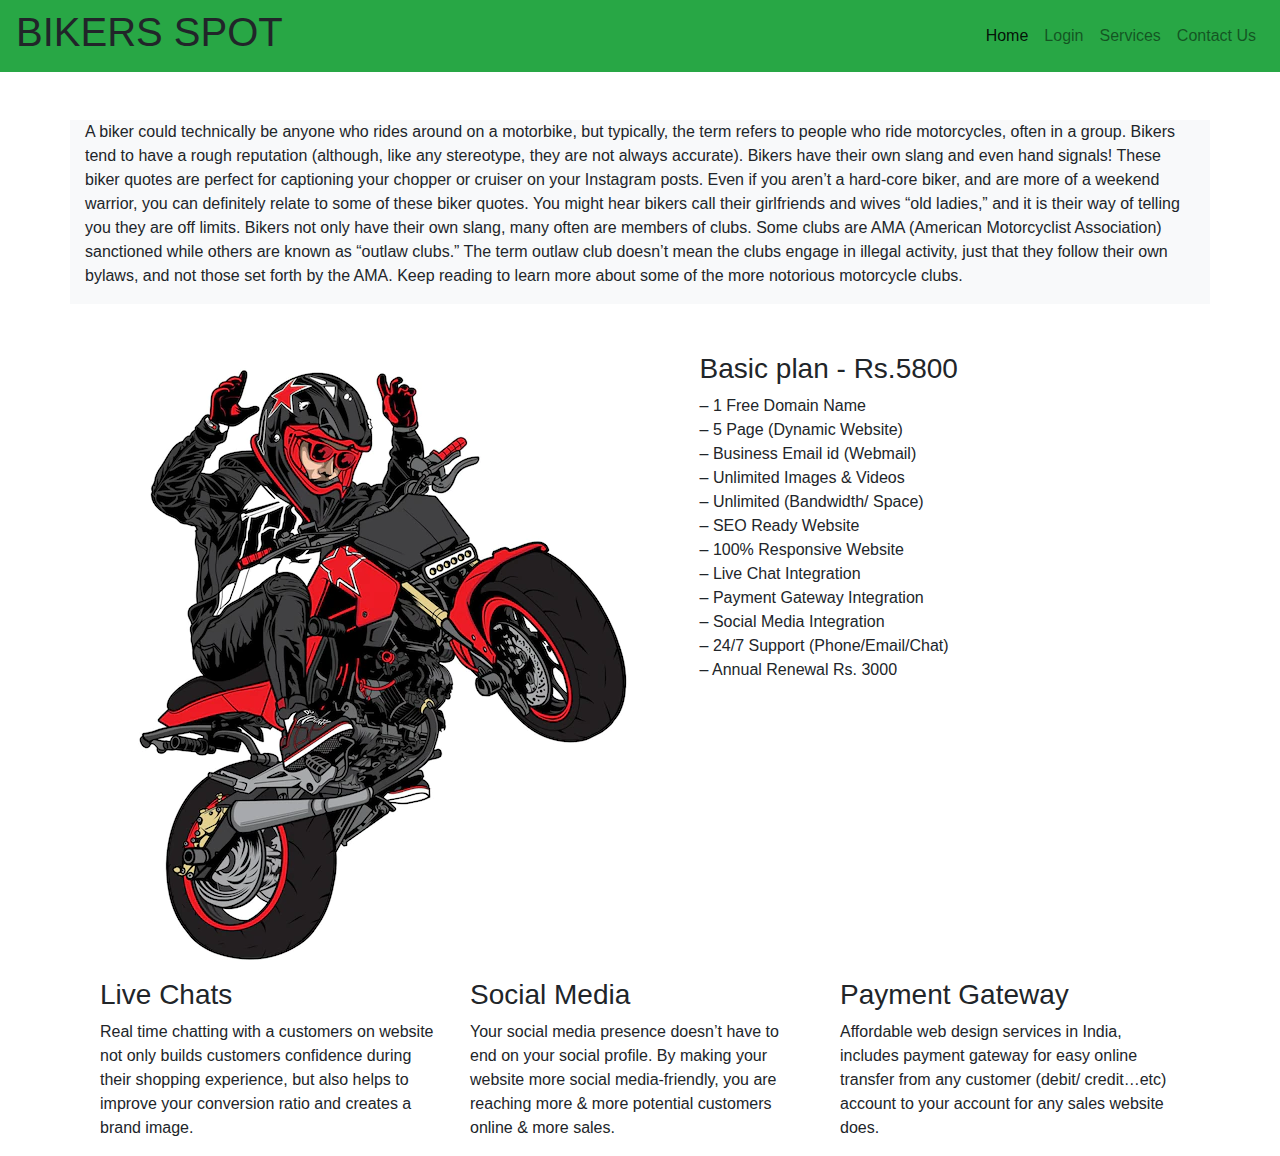
<file: New website/index.html>
<!DOCTYPE html>
<html lang="en">

<head>
    <meta charset="UTF-8">
    <meta name="viewport" content="width=device-width, initial-scale=1.0">
    <title>Bikers page</title>
    <link rel="stylesheet" href="./one.css">
</head>

<body>
    <nav class="navbar navbar-light bg-success sticky-top navbar-expand-lg">
       <h1>BIKERS SPOT</h1>
        <div class="ml-auto">
            <ul class="navbar-nav">
                <li class="nav-item active"><a class="nav-link" href="#">Home</a></li>
                <li class="nav-item"><a class="nav-link" href="./login.html">Login</a></li>
                <li class="nav-item"><a class="nav-link" href="#">Services</a></li>
                <li class="nav-item"><a class="nav-link" href="./contact.html">Contact Us</a></li>
            </ul>
        </div>
      
    </nav>
   
    <div class="container fluid">
        
        <div class="row mt-5">
            <div class="col-md-12 bg-light">
               <p>
                    A biker could technically be anyone who rides around on a motorbike, but typically, the term refers to people who ride motorcycles, often in a group. Bikers tend to have a rough reputation (although, like any stereotype, they are not always accurate).
        
                  Bikers have their own slang and even hand signals! These biker quotes are perfect for captioning your chopper or cruiser on your Instagram posts.
        
                  Even if you aren’t a hard-core biker, and are more of a weekend warrior, you can definitely relate to some of these biker quotes.
        
                  You might hear bikers call their girlfriends and wives “old ladies,” and it is their way of telling you they are off limits.
        
                  Bikers not only have their own slang, many often are members of clubs. Some clubs are AMA (American Motorcyclist Association) sanctioned while others are known as “outlaw clubs.”
        
                  The term outlaw club doesn’t mean the clubs engage in illegal activity, just that they follow their own bylaws, and not those set forth by the AMA. Keep reading to learn more about some of the more notorious motorcycle clubs.
               </p>
         </div>
              <div>
                   <div class="row mt-5">
                     <div class="col-md-8">
                         <a href="" class="#"><img src="./image/stunt-bike-riding-motorcycle-with-raised-wheel_261104-105.webp" alt=""></a>
                     </div>

                     <div class="col-md-4">
                        <h3>Basic plan - Rs.5800</h3>
                        <p>– 1 Free Domain Name<br>
                            – 5 Page (Dynamic Website)<br>
                            – Business Email id (Webmail)<br>
                            – Unlimited Images & Videos<br>
                            – Unlimited (Bandwidth/ Space)<br>
                            – SEO Ready Website<br>
                            – 100% Responsive Website<br>
                            – Live Chat Integration<br>
                            – Payment Gateway Integration<br>
                            – Social Media Integration<br>
                            – 24/7 Support (Phone/Email/Chat)<br>
                            – Annual Renewal Rs. 3000<br>
                            </p>
                     </div>
                   </div>
             </div>
           
        </div>

        <div class="container">
            <div class="row ">
                <div class="col-4">
                <h3>Live Chats</h3>
                    <p>Real time chatting with a customers on website not only builds customers confidence during their shopping experience, but also helps to improve your conversion ratio and creates a brand image.</p>
            </div>
            
            
                <div class="col-4">
                    <h3>Social Media</h3>
                    <p>Your social media presence doesn’t have to end on your social profile. By making your website more social media-friendly, you are reaching more & more potential customers online & more sales.</p>
                </div>

                <div class="col-4">
                    <h3>Payment Gateway</h3>
                    <p>Affordable web design services in India, includes payment gateway for easy online transfer from any customer (debit/ credit…etc) account to your account for any sales website does.</p>
                </div>
            
        </div>
        
    </div>


  
</body>
</html>
</file>
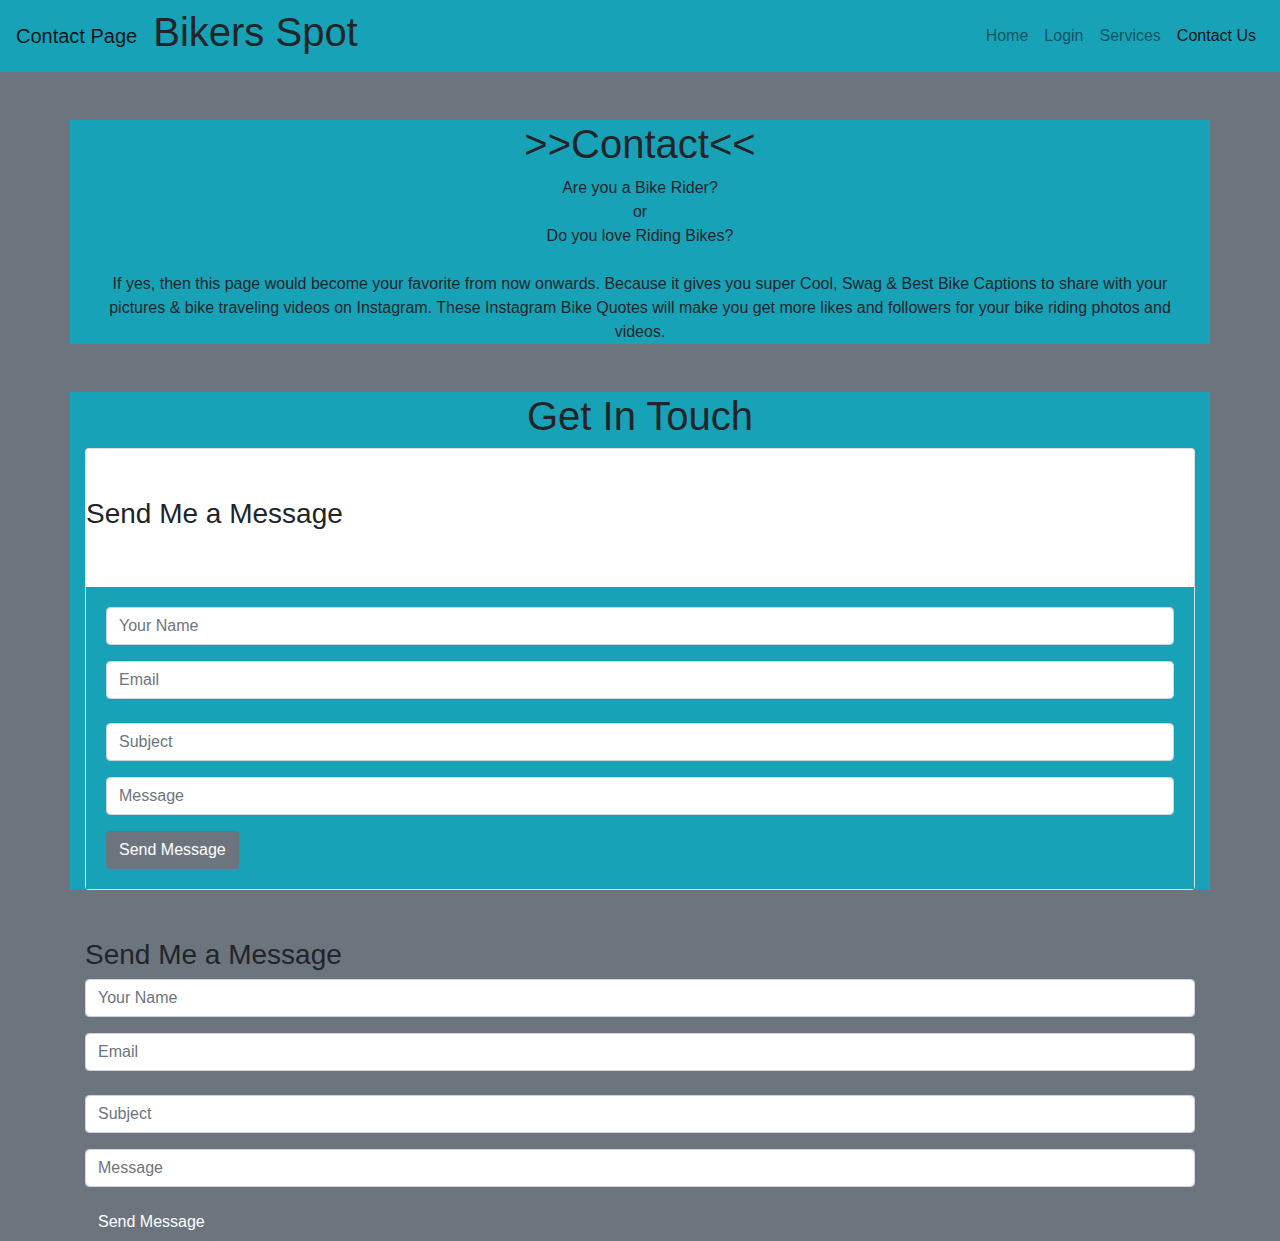
<file: New website/contact.html>
<!DOCTYPE html>
<html lang="en">
<head>
 
    <link rel="stylesheet" href="./one.css">

   </head>
<body class="bg-secondary">
  
    <nav class="navbar navbar-light bg-info sticky-top navbar-expand-lg">
        <a class="navbar-brand" href="#">Contact Page</a>
        <h1>Bikers Spot</h1>
         <div class="ml-auto">
             <ul class="navbar-nav">
                 <li class="nav-item "><a class="nav-link" href="./index.html">Home</a></li>
                 <li class="nav-item"><a class="nav-link" href="./login.html">Login</a></li>
                 <li class="nav-item"><a class="nav-link" href="#">Services</a></li>
                 <li class="nav-item active"><a class="nav-link" href="#">Contact Us</a></li>
             </ul>
         </div>
       
     </nav>

     <div class="container text-center mt-5 bg-info">
        <h1 class=" mt-5 ">>>Contact<<</h1>
        <p>Are you a Bike Rider? <br>or <br>Do you love Riding Bikes?<br> <br>If yes, then this page would become your favorite from now onwards. Because it gives you super Cool, Swag & Best Bike Captions to share with your pictures & bike traveling videos on Instagram. These Instagram Bike Quotes will make you get more likes and followers for your bike riding photos and videos.</p>
        
     </div>

     <div class=" container mb-5 bg-info">
        <h1 class="mt-5 text-center">Get In Touch</h1>
        
        <div class="card mb-5">
            <h3 class="mt-5 mr-5">Send Me a Message</h3>
            <div class="card-body bg-info mt-5">
                <div class="form-group">
                    <input type="text" class="form-control" placeholder="Your Name">
                </div>

                <div class="from-group">
                    <input type="text" class="form-control" placeholder="Email"><br>
                </div>

                <div class="form-group">
                    <input type="text" class="form-control" placeholder="Subject">
                </div>

                <div class="form-group">
                    <input type="text" class="form-control" placeholder="Message">
                </div>
                
                <button class="btn btn-secondary">Send Message</button>
            </div>
        </div>
     </div>
     
        <div class="container">
          <h3 class="mt-5 mr-5">Send Me a Message</h3>
        
            <div class="form-group">
                <input type="text" class="form-control" placeholder="Your Name">
            </div>

            <div class="from-group">
                <input type="text" class="form-control" placeholder="Email"><br>
            </div>

            <div class="form-group">
                <input type="text" class="form-control" placeholder="Subject">
            </div>

            <div class="form-group">
                <input type="text" class="form-control" placeholder="Message">
            </div>
            
            <button class="btn btn-secondary">Send Message</button>
        
         </div>
 </div>
 

   
    
</body>
</html>
</file>
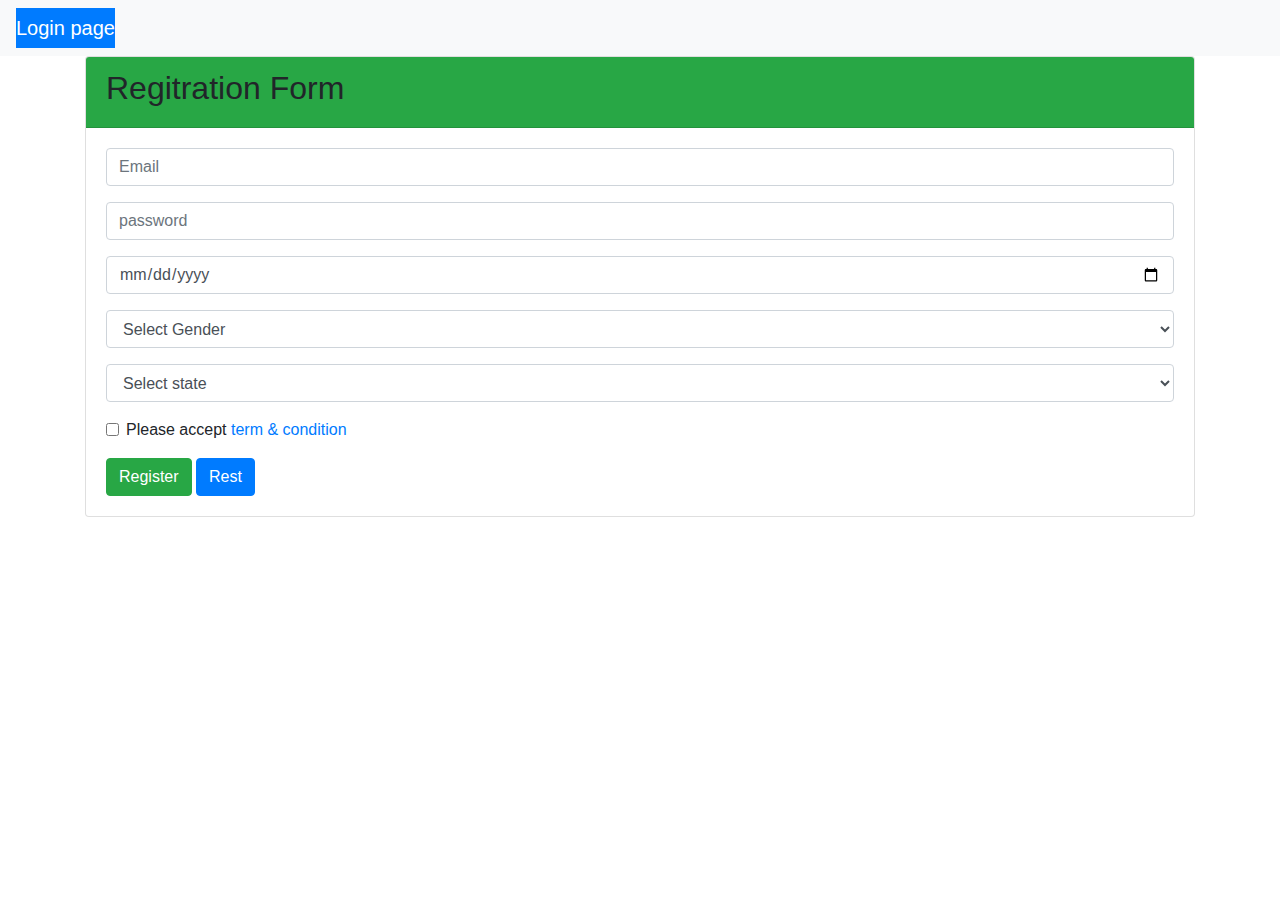
<file: New website/login.html>
<!DOCTYPE html>
<html lang="en">
<head>
    <meta charset="UTF-8">
    <meta http-equiv="X-UA-Compatible" content="IE=edge">
    <meta name="viewport" content="width=device-width, initial-scale=1.0">
    <link rel="stylesheet" href="one.css">
    <link rel="#" href="./index.html">
   
</head>
<body>
    <nav class="navbar navbar-dark bg-light">
        <a href="#" class="navbar-brand bg-primary">Login page</a>
    </nav>
    <div class="container">
        <div class="card">
            <div class="card-header bg-success">
                <h2>Regitration Form</h2>

            </div>
            <div class="card-body">
                <div class="form-group">
                    <input type="text" class="form-control"placeholder="Email">
                </div>

                <div class="form-group">
                    <input type="password" class="form-control"placeholder="password">
                </div>

                <div class="form-group">
                    <input type="date" class="form-control">
                </div>

                <div class="form-group">
                    <select class="form-control">
                        <option>Select Gender</option>
                        <option>Male</option>
                        <option>female</option>

                    </select>

                </div>

                <div class="form-group">
                    <select class="form-control">
                        <option> Select state</option>
                        <option>TN</option>
                        <option>KA</option>
                        <option>KL</option>
                        <option>TS</option>
                        <option>MP</option>
                        <option>UP</option>
                    </select>
                </div>
                <div class="form-group form-check">
                    <input type="checkbox" class="form-check-input"/>
                    Please accept <a href="#">term & condition</a>
                </div>

                <button class="btn btn-success">Register</button>
                <button class="btn btn-primary">Rest</button>

            </div>
            
                
            </body>
        </div>
    </div>
</body>
</html>
</file>
<file: New website/one.css>
:root {
  --blue: #007bff;
  --indigo: #6610f2;
  --purple: #6f42c1;
  --pink: #e83e8c;
  --red: #dc3545;
  --orange: #fd7e14;
  --yellow: #ffc107;
  --green: #28a745;
  --teal: #20c997;
  --cyan: #17a2b8;
  --white: #fff;
  --gray: #6c757d;
  --gray-dark: #343a40;
  --primary: #007bff;
  --secondary: #6c757d;
  --success: #28a745;
  --info: #17a2b8;
  --warning: #ffc107;
  --danger: #dc3545;
  --light: #f8f9fa;
  --dark: #343a40;
  --breakpoint-xs: 0;
  --breakpoint-sm: 576px;
  --breakpoint-md: 768px;
  --breakpoint-lg: 992px;
  --breakpoint-xl: 1200px;
  --font-family-sans-serif: -apple-system, BlinkMacSystemFont, "Segoe UI", Roboto, "Helvetica Neue", Arial, "Noto Sans", "Liberation Sans", sans-serif, "Apple Color Emoji", "Segoe UI Emoji", "Segoe UI Symbol", "Noto Color Emoji";
  --font-family-monospace: SFMono-Regular, Menlo, Monaco, Consolas, "Liberation Mono", "Courier New", monospace;
}

*,
*::before,
*::after {
  box-sizing: border-box;
}

html {
  font-family: sans-serif;
  line-height: 1.15;
  -webkit-text-size-adjust: 100%;
  -webkit-tap-highlight-color: rgba(0, 0, 0, 0);
}

article, aside, figcaption, figure, footer, header, hgroup, main, nav, section {
  display: block;
}

body {
  margin: 0;
  font-family: -apple-system, BlinkMacSystemFont, "Segoe UI", Roboto, "Helvetica Neue", Arial, "Noto Sans", "Liberation Sans", sans-serif, "Apple Color Emoji", "Segoe UI Emoji", "Segoe UI Symbol", "Noto Color Emoji";
  font-size: 1rem;
  font-weight: 400;
  line-height: 1.5;
  color: #212529;
  text-align: left;
  background-color: #fff;
}

[tabindex="-1"]:focus:not(:focus-visible) {
  outline: 0 !important;
}

hr {
  box-sizing: content-box;
  height: 0;
  overflow: visible;
}

h1, h2, h3, h4, h5, h6 {
  margin-top: 0;
  margin-bottom: 0.5rem;
}

p {
  margin-top: 0;
  margin-bottom: 1rem;
}

abbr[title],
abbr[data-original-title] {
  text-decoration: underline;
  -webkit-text-decoration: underline dotted;
  text-decoration: underline dotted;
  cursor: help;
  border-bottom: 0;
  -webkit-text-decoration-skip-ink: none;
  text-decoration-skip-ink: none;
}

address {
  margin-bottom: 1rem;
  font-style: normal;
  line-height: inherit;
}

ol,
ul,
dl {
  margin-top: 0;
  margin-bottom: 1rem;
}

ol ol,
ul ul,
ol ul,
ul ol {
  margin-bottom: 0;
}

dt {
  font-weight: 700;
}

dd {
  margin-bottom: .5rem;
  margin-left: 0;
}

blockquote {
  margin: 0 0 1rem;
}

b,
strong {
  font-weight: bolder;
}

small {
  font-size: 80%;
}

sub,
sup {
  position: relative;
  font-size: 75%;
  line-height: 0;
  vertical-align: baseline;
}

sub {
  bottom: -.25em;
}

sup {
  top: -.5em;
}

a {
  color: #007bff;
  text-decoration: none;
  background-color: transparent;
}

a:hover {
  color: #0056b3;
  text-decoration: underline;
}

a:not([href]):not([class]) {
  color: inherit;
  text-decoration: none;
}

a:not([href]):not([class]):hover {
  color: inherit;
  text-decoration: none;
}

pre,
code,
kbd,
samp {
  font-family: SFMono-Regular, Menlo, Monaco, Consolas, "Liberation Mono", "Courier New", monospace;
  font-size: 1em;
}

pre {
  margin-top: 0;
  margin-bottom: 1rem;
  overflow: auto;
  -ms-overflow-style: scrollbar;
}

figure {
  margin: 0 0 1rem;
}

img {
  vertical-align: middle;
  border-style: none;
}

svg {
  overflow: hidden;
  vertical-align: middle;
}

table {
  border-collapse: collapse;
}

caption {
  padding-top: 0.75rem;
  padding-bottom: 0.75rem;
  color: #6c757d;
  text-align: left;
  caption-side: bottom;
}

th {
  text-align: inherit;
  text-align: -webkit-match-parent;
}

label {
  display: inline-block;
  margin-bottom: 0.5rem;
}

button {
  border-radius: 0;
}

button:focus:not(:focus-visible) {
  outline: 0;
}

input,
button,
select,
optgroup,
textarea {
  margin: 0;
  font-family: inherit;
  font-size: inherit;
  line-height: inherit;
}

button,
input {
  overflow: visible;
}

button,
select {
  text-transform: none;
}

[role="button"] {
  cursor: pointer;
}

select {
  word-wrap: normal;
}

button,
[type="button"],
[type="reset"],
[type="submit"] {
  -webkit-appearance: button;
}

button:not(:disabled),
[type="button"]:not(:disabled),
[type="reset"]:not(:disabled),
[type="submit"]:not(:disabled) {
  cursor: pointer;
}

button::-moz-focus-inner,
[type="button"]::-moz-focus-inner,
[type="reset"]::-moz-focus-inner,
[type="submit"]::-moz-focus-inner {
  padding: 0;
  border-style: none;
}

input[type="radio"],
input[type="checkbox"] {
  box-sizing: border-box;
  padding: 0;
}

textarea {
  overflow: auto;
  resize: vertical;
}

fieldset {
  min-width: 0;
  padding: 0;
  margin: 0;
  border: 0;
}

legend {
  display: block;
  width: 100%;
  max-width: 100%;
  padding: 0;
  margin-bottom: .5rem;
  font-size: 1.5rem;
  line-height: inherit;
  color: inherit;
  white-space: normal;
}

progress {
  vertical-align: baseline;
}

[type="number"]::-webkit-inner-spin-button,
[type="number"]::-webkit-outer-spin-button {
  height: auto;
}

[type="search"] {
  outline-offset: -2px;
  -webkit-appearance: none;
}

[type="search"]::-webkit-search-decoration {
  -webkit-appearance: none;
}

::-webkit-file-upload-button {
  font: inherit;
  -webkit-appearance: button;
}

output {
  display: inline-block;
}

summary {
  display: list-item;
  cursor: pointer;
}

template {
  display: none;
}

[hidden] {
  display: none !important;
}

h1, h2, h3, h4, h5, h6,
.h1, .h2, .h3, .h4, .h5, .h6 {
  margin-bottom: 0.5rem;
  font-weight: 500;
  line-height: 1.2;
}

h1, .h1 {
  font-size: 2.5rem;
}

h2, .h2 {
  font-size: 2rem;
}

h3, .h3 {
  font-size: 1.75rem;
}

h4, .h4 {
  font-size: 1.5rem;
}

h5, .h5 {
  font-size: 1.25rem;
}

h6, .h6 {
  font-size: 1rem;
}

.lead {
  font-size: 1.25rem;
  font-weight: 300;
}

.display-1 {
  font-size: 6rem;
  font-weight: 300;
  line-height: 1.2;
}

.display-2 {
  font-size: 5.5rem;
  font-weight: 300;
  line-height: 1.2;
}

.display-3 {
  font-size: 4.5rem;
  font-weight: 300;
  line-height: 1.2;
}

.display-4 {
  font-size: 3.5rem;
  font-weight: 300;
  line-height: 1.2;
}

hr {
  margin-top: 1rem;
  margin-bottom: 1rem;
  border: 0;
  border-top: 1px solid rgba(0, 0, 0, 0.1);
}

small,
.small {
  font-size: 80%;
  font-weight: 400;
}

mark,
.mark {
  padding: 0.2em;
  background-color: #fcf8e3;
}

.list-unstyled {
  padding-left: 0;
  list-style: none;
}

.list-inline {
  padding-left: 0;
  list-style: none;
}

.list-inline-item {
  display: inline-block;
}

.list-inline-item:not(:last-child) {
  margin-right: 0.5rem;
}

.initialism {
  font-size: 90%;
  text-transform: uppercase;
}

.blockquote {
  margin-bottom: 1rem;
  font-size: 1.25rem;
}

.blockquote-footer {
  display: block;
  font-size: 80%;
  color: #6c757d;
}

.blockquote-footer::before {
  content: "\2014\00A0";
}

.img-fluid {
  max-width: 100%;
  height: auto;
}

.img-thumbnail {
  padding: 0.25rem;
  background-color: #fff;
  border: 1px solid #dee2e6;
  border-radius: 0.25rem;
  max-width: 100%;
  height: auto;
}

.figure {
  display: inline-block;
}

.figure-img {
  margin-bottom: 0.5rem;
  line-height: 1;
}

.figure-caption {
  font-size: 90%;
  color: #6c757d;
}

code {
  font-size: 87.5%;
  color: #e83e8c;
  word-wrap: break-word;
}

a > code {
  color: inherit;
}

kbd {
  padding: 0.2rem 0.4rem;
  font-size: 87.5%;
  color: #fff;
  background-color: #212529;
  border-radius: 0.2rem;
}

kbd kbd {
  padding: 0;
  font-size: 100%;
  font-weight: 700;
}

pre {
  display: block;
  font-size: 87.5%;
  color: #212529;
}

pre code {
  font-size: inherit;
  color: inherit;
  word-break: normal;
}

.pre-scrollable {
  max-height: 340px;
  overflow-y: scroll;
}

.container,
.container-fluid,
.container-sm,
.container-md,
.container-lg,
.container-xl {
  width: 100%;
  padding-right: 15px;
  padding-left: 15px;
  margin-right: auto;
  margin-left: auto;
}

@media (min-width: 576px) {
  .container, .container-sm {
    max-width: 540px;
  }
}

@media (min-width: 768px) {
  .container, .container-sm, .container-md {
    max-width: 720px;
  }
}

@media (min-width: 992px) {
  .container, .container-sm, .container-md, .container-lg {
    max-width: 960px;
  }
}

@media (min-width: 1200px) {
  .container, .container-sm, .container-md, .container-lg, .container-xl {
    max-width: 1140px;
  }
}

.row {
  display: -ms-flexbox;
  display: flex;
  -ms-flex-wrap: wrap;
  flex-wrap: wrap;
  margin-right: -15px;
  margin-left: -15px;
}

.no-gutters {
  margin-right: 0;
  margin-left: 0;
}

.no-gutters > .col,
.no-gutters > [class*="col-"] {
  padding-right: 0;
  padding-left: 0;
}

.col-1, .col-2, .col-3, .col-4, .col-5, .col-6, .col-7, .col-8, .col-9, .col-10, .col-11, .col-12, .col,
.col-auto, .col-sm-1, .col-sm-2, .col-sm-3, .col-sm-4, .col-sm-5, .col-sm-6, .col-sm-7, .col-sm-8, .col-sm-9, .col-sm-10, .col-sm-11, .col-sm-12, .col-sm,
.col-sm-auto, .col-md-1, .col-md-2, .col-md-3, .col-md-4, .col-md-5, .col-md-6, .col-md-7, .col-md-8, .col-md-9, .col-md-10, .col-md-11, .col-md-12, .col-md,
.col-md-auto, .col-lg-1, .col-lg-2, .col-lg-3, .col-lg-4, .col-lg-5, .col-lg-6, .col-lg-7, .col-lg-8, .col-lg-9, .col-lg-10, .col-lg-11, .col-lg-12, .col-lg,
.col-lg-auto, .col-xl-1, .col-xl-2, .col-xl-3, .col-xl-4, .col-xl-5, .col-xl-6, .col-xl-7, .col-xl-8, .col-xl-9, .col-xl-10, .col-xl-11, .col-xl-12, .col-xl,
.col-xl-auto {
  position: relative;
  width: 100%;
  padding-right: 15px;
  padding-left: 15px;
}

.col {
  -ms-flex-preferred-size: 0;
  flex-basis: 0;
  -ms-flex-positive: 1;
  flex-grow: 1;
  max-width: 100%;
}

.row-cols-1 > * {
  -ms-flex: 0 0 100%;
  flex: 0 0 100%;
  max-width: 100%;
}

.row-cols-2 > * {
  -ms-flex: 0 0 50%;
  flex: 0 0 50%;
  max-width: 50%;
}

.row-cols-3 > * {
  -ms-flex: 0 0 33.333333%;
  flex: 0 0 33.333333%;
  max-width: 33.333333%;
}

.row-cols-4 > * {
  -ms-flex: 0 0 25%;
  flex: 0 0 25%;
  max-width: 25%;
}

.row-cols-5 > * {
  -ms-flex: 0 0 20%;
  flex: 0 0 20%;
  max-width: 20%;
}

.row-cols-6 > * {
  -ms-flex: 0 0 16.666667%;
  flex: 0 0 16.666667%;
  max-width: 16.666667%;
}

.col-auto {
  -ms-flex: 0 0 auto;
  flex: 0 0 auto;
  width: auto;
  max-width: 100%;
}

.col-1 {
  -ms-flex: 0 0 8.333333%;
  flex: 0 0 8.333333%;
  max-width: 8.333333%;
}

.col-2 {
  -ms-flex: 0 0 16.666667%;
  flex: 0 0 16.666667%;
  max-width: 16.666667%;
}

.col-3 {
  -ms-flex: 0 0 25%;
  flex: 0 0 25%;
  max-width: 25%;
}

.col-4 {
  -ms-flex: 0 0 33.333333%;
  flex: 0 0 33.333333%;
  max-width: 33.333333%;
}

.col-5 {
  -ms-flex: 0 0 41.666667%;
  flex: 0 0 41.666667%;
  max-width: 41.666667%;
}

.col-6 {
  -ms-flex: 0 0 50%;
  flex: 0 0 50%;
  max-width: 50%;
}

.col-7 {
  -ms-flex: 0 0 58.333333%;
  flex: 0 0 58.333333%;
  max-width: 58.333333%;
}

.col-8 {
  -ms-flex: 0 0 66.666667%;
  flex: 0 0 66.666667%;
  max-width: 66.666667%;
}

.col-9 {
  -ms-flex: 0 0 75%;
  flex: 0 0 75%;
  max-width: 75%;
}

.col-10 {
  -ms-flex: 0 0 83.333333%;
  flex: 0 0 83.333333%;
  max-width: 83.333333%;
}

.col-11 {
  -ms-flex: 0 0 91.666667%;
  flex: 0 0 91.666667%;
  max-width: 91.666667%;
}

.col-12 {
  -ms-flex: 0 0 100%;
  flex: 0 0 100%;
  max-width: 100%;
}

.order-first {
  -ms-flex-order: -1;
  order: -1;
}

.order-last {
  -ms-flex-order: 13;
  order: 13;
}

.order-0 {
  -ms-flex-order: 0;
  order: 0;
}

.order-1 {
  -ms-flex-order: 1;
  order: 1;
}

.order-2 {
  -ms-flex-order: 2;
  order: 2;
}

.order-3 {
  -ms-flex-order: 3;
  order: 3;
}

.order-4 {
  -ms-flex-order: 4;
  order: 4;
}

.order-5 {
  -ms-flex-order: 5;
  order: 5;
}

.order-6 {
  -ms-flex-order: 6;
  order: 6;
}

.order-7 {
  -ms-flex-order: 7;
  order: 7;
}

.order-8 {
  -ms-flex-order: 8;
  order: 8;
}

.order-9 {
  -ms-flex-order: 9;
  order: 9;
}

.order-10 {
  -ms-flex-order: 10;
  order: 10;
}

.order-11 {
  -ms-flex-order: 11;
  order: 11;
}

.order-12 {
  -ms-flex-order: 12;
  order: 12;
}

.offset-1 {
  margin-left: 8.333333%;
}

.offset-2 {
  margin-left: 16.666667%;
}

.offset-3 {
  margin-left: 25%;
}

.offset-4 {
  margin-left: 33.333333%;
}

.offset-5 {
  margin-left: 41.666667%;
}

.offset-6 {
  margin-left: 50%;
}

.offset-7 {
  margin-left: 58.333333%;
}

.offset-8 {
  margin-left: 66.666667%;
}

.offset-9 {
  margin-left: 75%;
}

.offset-10 {
  margin-left: 83.333333%;
}

.offset-11 {
  margin-left: 91.666667%;
}

@media (min-width: 576px) {
  .col-sm {
    -ms-flex-preferred-size: 0;
    flex-basis: 0;
    -ms-flex-positive: 1;
    flex-grow: 1;
    max-width: 100%;
  }
  .row-cols-sm-1 > * {
    -ms-flex: 0 0 100%;
    flex: 0 0 100%;
    max-width: 100%;
  }
  .row-cols-sm-2 > * {
    -ms-flex: 0 0 50%;
    flex: 0 0 50%;
    max-width: 50%;
  }
  .row-cols-sm-3 > * {
    -ms-flex: 0 0 33.333333%;
    flex: 0 0 33.333333%;
    max-width: 33.333333%;
  }
  .row-cols-sm-4 > * {
    -ms-flex: 0 0 25%;
    flex: 0 0 25%;
    max-width: 25%;
  }
  .row-cols-sm-5 > * {
    -ms-flex: 0 0 20%;
    flex: 0 0 20%;
    max-width: 20%;
  }
  .row-cols-sm-6 > * {
    -ms-flex: 0 0 16.666667%;
    flex: 0 0 16.666667%;
    max-width: 16.666667%;
  }
  .col-sm-auto {
    -ms-flex: 0 0 auto;
    flex: 0 0 auto;
    width: auto;
    max-width: 100%;
  }
  .col-sm-1 {
    -ms-flex: 0 0 8.333333%;
    flex: 0 0 8.333333%;
    max-width: 8.333333%;
  }
  .col-sm-2 {
    -ms-flex: 0 0 16.666667%;
    flex: 0 0 16.666667%;
    max-width: 16.666667%;
  }
  .col-sm-3 {
    -ms-flex: 0 0 25%;
    flex: 0 0 25%;
    max-width: 25%;
  }
  .col-sm-4 {
    -ms-flex: 0 0 33.333333%;
    flex: 0 0 33.333333%;
    max-width: 33.333333%;
  }
  .col-sm-5 {
    -ms-flex: 0 0 41.666667%;
    flex: 0 0 41.666667%;
    max-width: 41.666667%;
  }
  .col-sm-6 {
    -ms-flex: 0 0 50%;
    flex: 0 0 50%;
    max-width: 50%;
  }
  .col-sm-7 {
    -ms-flex: 0 0 58.333333%;
    flex: 0 0 58.333333%;
    max-width: 58.333333%;
  }
  .col-sm-8 {
    -ms-flex: 0 0 66.666667%;
    flex: 0 0 66.666667%;
    max-width: 66.666667%;
  }
  .col-sm-9 {
    -ms-flex: 0 0 75%;
    flex: 0 0 75%;
    max-width: 75%;
  }
  .col-sm-10 {
    -ms-flex: 0 0 83.333333%;
    flex: 0 0 83.333333%;
    max-width: 83.333333%;
  }
  .col-sm-11 {
    -ms-flex: 0 0 91.666667%;
    flex: 0 0 91.666667%;
    max-width: 91.666667%;
  }
  .col-sm-12 {
    -ms-flex: 0 0 100%;
    flex: 0 0 100%;
    max-width: 100%;
  }
  .order-sm-first {
    -ms-flex-order: -1;
    order: -1;
  }
  .order-sm-last {
    -ms-flex-order: 13;
    order: 13;
  }
  .order-sm-0 {
    -ms-flex-order: 0;
    order: 0;
  }
  .order-sm-1 {
    -ms-flex-order: 1;
    order: 1;
  }
  .order-sm-2 {
    -ms-flex-order: 2;
    order: 2;
  }
  .order-sm-3 {
    -ms-flex-order: 3;
    order: 3;
  }
  .order-sm-4 {
    -ms-flex-order: 4;
    order: 4;
  }
  .order-sm-5 {
    -ms-flex-order: 5;
    order: 5;
  }
  .order-sm-6 {
    -ms-flex-order: 6;
    order: 6;
  }
  .order-sm-7 {
    -ms-flex-order: 7;
    order: 7;
  }
  .order-sm-8 {
    -ms-flex-order: 8;
    order: 8;
  }
  .order-sm-9 {
    -ms-flex-order: 9;
    order: 9;
  }
  .order-sm-10 {
    -ms-flex-order: 10;
    order: 10;
  }
  .order-sm-11 {
    -ms-flex-order: 11;
    order: 11;
  }
  .order-sm-12 {
    -ms-flex-order: 12;
    order: 12;
  }
  .offset-sm-0 {
    margin-left: 0;
  }
  .offset-sm-1 {
    margin-left: 8.333333%;
  }
  .offset-sm-2 {
    margin-left: 16.666667%;
  }
  .offset-sm-3 {
    margin-left: 25%;
  }
  .offset-sm-4 {
    margin-left: 33.333333%;
  }
  .offset-sm-5 {
    margin-left: 41.666667%;
  }
  .offset-sm-6 {
    margin-left: 50%;
  }
  .offset-sm-7 {
    margin-left: 58.333333%;
  }
  .offset-sm-8 {
    margin-left: 66.666667%;
  }
  .offset-sm-9 {
    margin-left: 75%;
  }
  .offset-sm-10 {
    margin-left: 83.333333%;
  }
  .offset-sm-11 {
    margin-left: 91.666667%;
  }
}

@media (min-width: 768px) {
  .col-md {
    -ms-flex-preferred-size: 0;
    flex-basis: 0;
    -ms-flex-positive: 1;
    flex-grow: 1;
    max-width: 100%;
  }
  .row-cols-md-1 > * {
    -ms-flex: 0 0 100%;
    flex: 0 0 100%;
    max-width: 100%;
  }
  .row-cols-md-2 > * {
    -ms-flex: 0 0 50%;
    flex: 0 0 50%;
    max-width: 50%;
  }
  .row-cols-md-3 > * {
    -ms-flex: 0 0 33.333333%;
    flex: 0 0 33.333333%;
    max-width: 33.333333%;
  }
  .row-cols-md-4 > * {
    -ms-flex: 0 0 25%;
    flex: 0 0 25%;
    max-width: 25%;
  }
  .row-cols-md-5 > * {
    -ms-flex: 0 0 20%;
    flex: 0 0 20%;
    max-width: 20%;
  }
  .row-cols-md-6 > * {
    -ms-flex: 0 0 16.666667%;
    flex: 0 0 16.666667%;
    max-width: 16.666667%;
  }
  .col-md-auto {
    -ms-flex: 0 0 auto;
    flex: 0 0 auto;
    width: auto;
    max-width: 100%;
  }
  .col-md-1 {
    -ms-flex: 0 0 8.333333%;
    flex: 0 0 8.333333%;
    max-width: 8.333333%;
  }
  .col-md-2 {
    -ms-flex: 0 0 16.666667%;
    flex: 0 0 16.666667%;
    max-width: 16.666667%;
  }
  .col-md-3 {
    -ms-flex: 0 0 25%;
    flex: 0 0 25%;
    max-width: 25%;
  }
  .col-md-4 {
    -ms-flex: 0 0 33.333333%;
    flex: 0 0 33.333333%;
    max-width: 33.333333%;
  }
  .col-md-5 {
    -ms-flex: 0 0 41.666667%;
    flex: 0 0 41.666667%;
    max-width: 41.666667%;
  }
  .col-md-6 {
    -ms-flex: 0 0 50%;
    flex: 0 0 50%;
    max-width: 50%;
  }
  .col-md-7 {
    -ms-flex: 0 0 58.333333%;
    flex: 0 0 58.333333%;
    max-width: 58.333333%;
  }
  .col-md-8 {
    -ms-flex: 0 0 66.666667%;
    flex: 0 0 66.666667%;
    max-width: 66.666667%;
  }
  .col-md-9 {
    -ms-flex: 0 0 75%;
    flex: 0 0 75%;
    max-width: 75%;
  }
  .col-md-10 {
    -ms-flex: 0 0 83.333333%;
    flex: 0 0 83.333333%;
    max-width: 83.333333%;
  }
  .col-md-11 {
    -ms-flex: 0 0 91.666667%;
    flex: 0 0 91.666667%;
    max-width: 91.666667%;
  }
  .col-md-12 {
    -ms-flex: 0 0 100%;
    flex: 0 0 100%;
    max-width: 100%;
  }
  .order-md-first {
    -ms-flex-order: -1;
    order: -1;
  }
  .order-md-last {
    -ms-flex-order: 13;
    order: 13;
  }
  .order-md-0 {
    -ms-flex-order: 0;
    order: 0;
  }
  .order-md-1 {
    -ms-flex-order: 1;
    order: 1;
  }
  .order-md-2 {
    -ms-flex-order: 2;
    order: 2;
  }
  .order-md-3 {
    -ms-flex-order: 3;
    order: 3;
  }
  .order-md-4 {
    -ms-flex-order: 4;
    order: 4;
  }
  .order-md-5 {
    -ms-flex-order: 5;
    order: 5;
  }
  .order-md-6 {
    -ms-flex-order: 6;
    order: 6;
  }
  .order-md-7 {
    -ms-flex-order: 7;
    order: 7;
  }
  .order-md-8 {
    -ms-flex-order: 8;
    order: 8;
  }
  .order-md-9 {
    -ms-flex-order: 9;
    order: 9;
  }
  .order-md-10 {
    -ms-flex-order: 10;
    order: 10;
  }
  .order-md-11 {
    -ms-flex-order: 11;
    order: 11;
  }
  .order-md-12 {
    -ms-flex-order: 12;
    order: 12;
  }
  .offset-md-0 {
    margin-left: 0;
  }
  .offset-md-1 {
    margin-left: 8.333333%;
  }
  .offset-md-2 {
    margin-left: 16.666667%;
  }
  .offset-md-3 {
    margin-left: 25%;
  }
  .offset-md-4 {
    margin-left: 33.333333%;
  }
  .offset-md-5 {
    margin-left: 41.666667%;
  }
  .offset-md-6 {
    margin-left: 50%;
  }
  .offset-md-7 {
    margin-left: 58.333333%;
  }
  .offset-md-8 {
    margin-left: 66.666667%;
  }
  .offset-md-9 {
    margin-left: 75%;
  }
  .offset-md-10 {
    margin-left: 83.333333%;
  }
  .offset-md-11 {
    margin-left: 91.666667%;
  }
}

@media (min-width: 992px) {
  .col-lg {
    -ms-flex-preferred-size: 0;
    flex-basis: 0;
    -ms-flex-positive: 1;
    flex-grow: 1;
    max-width: 100%;
  }
  .row-cols-lg-1 > * {
    -ms-flex: 0 0 100%;
    flex: 0 0 100%;
    max-width: 100%;
  }
  .row-cols-lg-2 > * {
    -ms-flex: 0 0 50%;
    flex: 0 0 50%;
    max-width: 50%;
  }
  .row-cols-lg-3 > * {
    -ms-flex: 0 0 33.333333%;
    flex: 0 0 33.333333%;
    max-width: 33.333333%;
  }
  .row-cols-lg-4 > * {
    -ms-flex: 0 0 25%;
    flex: 0 0 25%;
    max-width: 25%;
  }
  .row-cols-lg-5 > * {
    -ms-flex: 0 0 20%;
    flex: 0 0 20%;
    max-width: 20%;
  }
  .row-cols-lg-6 > * {
    -ms-flex: 0 0 16.666667%;
    flex: 0 0 16.666667%;
    max-width: 16.666667%;
  }
  .col-lg-auto {
    -ms-flex: 0 0 auto;
    flex: 0 0 auto;
    width: auto;
    max-width: 100%;
  }
  .col-lg-1 {
    -ms-flex: 0 0 8.333333%;
    flex: 0 0 8.333333%;
    max-width: 8.333333%;
  }
  .col-lg-2 {
    -ms-flex: 0 0 16.666667%;
    flex: 0 0 16.666667%;
    max-width: 16.666667%;
  }
  .col-lg-3 {
    -ms-flex: 0 0 25%;
    flex: 0 0 25%;
    max-width: 25%;
  }
  .col-lg-4 {
    -ms-flex: 0 0 33.333333%;
    flex: 0 0 33.333333%;
    max-width: 33.333333%;
  }
  .col-lg-5 {
    -ms-flex: 0 0 41.666667%;
    flex: 0 0 41.666667%;
    max-width: 41.666667%;
  }
  .col-lg-6 {
    -ms-flex: 0 0 50%;
    flex: 0 0 50%;
    max-width: 50%;
  }
  .col-lg-7 {
    -ms-flex: 0 0 58.333333%;
    flex: 0 0 58.333333%;
    max-width: 58.333333%;
  }
  .col-lg-8 {
    -ms-flex: 0 0 66.666667%;
    flex: 0 0 66.666667%;
    max-width: 66.666667%;
  }
  .col-lg-9 {
    -ms-flex: 0 0 75%;
    flex: 0 0 75%;
    max-width: 75%;
  }
  .col-lg-10 {
    -ms-flex: 0 0 83.333333%;
    flex: 0 0 83.333333%;
    max-width: 83.333333%;
  }
  .col-lg-11 {
    -ms-flex: 0 0 91.666667%;
    flex: 0 0 91.666667%;
    max-width: 91.666667%;
  }
  .col-lg-12 {
    -ms-flex: 0 0 100%;
    flex: 0 0 100%;
    max-width: 100%;
  }
  .order-lg-first {
    -ms-flex-order: -1;
    order: -1;
  }
  .order-lg-last {
    -ms-flex-order: 13;
    order: 13;
  }
  .order-lg-0 {
    -ms-flex-order: 0;
    order: 0;
  }
  .order-lg-1 {
    -ms-flex-order: 1;
    order: 1;
  }
  .order-lg-2 {
    -ms-flex-order: 2;
    order: 2;
  }
  .order-lg-3 {
    -ms-flex-order: 3;
    order: 3;
  }
  .order-lg-4 {
    -ms-flex-order: 4;
    order: 4;
  }
  .order-lg-5 {
    -ms-flex-order: 5;
    order: 5;
  }
  .order-lg-6 {
    -ms-flex-order: 6;
    order: 6;
  }
  .order-lg-7 {
    -ms-flex-order: 7;
    order: 7;
  }
  .order-lg-8 {
    -ms-flex-order: 8;
    order: 8;
  }
  .order-lg-9 {
    -ms-flex-order: 9;
    order: 9;
  }
  .order-lg-10 {
    -ms-flex-order: 10;
    order: 10;
  }
  .order-lg-11 {
    -ms-flex-order: 11;
    order: 11;
  }
  .order-lg-12 {
    -ms-flex-order: 12;
    order: 12;
  }
  .offset-lg-0 {
    margin-left: 0;
  }
  .offset-lg-1 {
    margin-left: 8.333333%;
  }
  .offset-lg-2 {
    margin-left: 16.666667%;
  }
  .offset-lg-3 {
    margin-left: 25%;
  }
  .offset-lg-4 {
    margin-left: 33.333333%;
  }
  .offset-lg-5 {
    margin-left: 41.666667%;
  }
  .offset-lg-6 {
    margin-left: 50%;
  }
  .offset-lg-7 {
    margin-left: 58.333333%;
  }
  .offset-lg-8 {
    margin-left: 66.666667%;
  }
  .offset-lg-9 {
    margin-left: 75%;
  }
  .offset-lg-10 {
    margin-left: 83.333333%;
  }
  .offset-lg-11 {
    margin-left: 91.666667%;
  }
}

@media (min-width: 1200px) {
  .col-xl {
    -ms-flex-preferred-size: 0;
    flex-basis: 0;
    -ms-flex-positive: 1;
    flex-grow: 1;
    max-width: 100%;
  }
  .row-cols-xl-1 > * {
    -ms-flex: 0 0 100%;
    flex: 0 0 100%;
    max-width: 100%;
  }
  .row-cols-xl-2 > * {
    -ms-flex: 0 0 50%;
    flex: 0 0 50%;
    max-width: 50%;
  }
  .row-cols-xl-3 > * {
    -ms-flex: 0 0 33.333333%;
    flex: 0 0 33.333333%;
    max-width: 33.333333%;
  }
  .row-cols-xl-4 > * {
    -ms-flex: 0 0 25%;
    flex: 0 0 25%;
    max-width: 25%;
  }
  .row-cols-xl-5 > * {
    -ms-flex: 0 0 20%;
    flex: 0 0 20%;
    max-width: 20%;
  }
  .row-cols-xl-6 > * {
    -ms-flex: 0 0 16.666667%;
    flex: 0 0 16.666667%;
    max-width: 16.666667%;
  }
  .col-xl-auto {
    -ms-flex: 0 0 auto;
    flex: 0 0 auto;
    width: auto;
    max-width: 100%;
  }
  .col-xl-1 {
    -ms-flex: 0 0 8.333333%;
    flex: 0 0 8.333333%;
    max-width: 8.333333%;
  }
  .col-xl-2 {
    -ms-flex: 0 0 16.666667%;
    flex: 0 0 16.666667%;
    max-width: 16.666667%;
  }
  .col-xl-3 {
    -ms-flex: 0 0 25%;
    flex: 0 0 25%;
    max-width: 25%;
  }
  .col-xl-4 {
    -ms-flex: 0 0 33.333333%;
    flex: 0 0 33.333333%;
    max-width: 33.333333%;
  }
  .col-xl-5 {
    -ms-flex: 0 0 41.666667%;
    flex: 0 0 41.666667%;
    max-width: 41.666667%;
  }
  .col-xl-6 {
    -ms-flex: 0 0 50%;
    flex: 0 0 50%;
    max-width: 50%;
  }
  .col-xl-7 {
    -ms-flex: 0 0 58.333333%;
    flex: 0 0 58.333333%;
    max-width: 58.333333%;
  }
  .col-xl-8 {
    -ms-flex: 0 0 66.666667%;
    flex: 0 0 66.666667%;
    max-width: 66.666667%;
  }
  .col-xl-9 {
    -ms-flex: 0 0 75%;
    flex: 0 0 75%;
    max-width: 75%;
  }
  .col-xl-10 {
    -ms-flex: 0 0 83.333333%;
    flex: 0 0 83.333333%;
    max-width: 83.333333%;
  }
  .col-xl-11 {
    -ms-flex: 0 0 91.666667%;
    flex: 0 0 91.666667%;
    max-width: 91.666667%;
  }
  .col-xl-12 {
    -ms-flex: 0 0 100%;
    flex: 0 0 100%;
    max-width: 100%;
  }
  .order-xl-first {
    -ms-flex-order: -1;
    order: -1;
  }
  .order-xl-last {
    -ms-flex-order: 13;
    order: 13;
  }
  .order-xl-0 {
    -ms-flex-order: 0;
    order: 0;
  }
  .order-xl-1 {
    -ms-flex-order: 1;
    order: 1;
  }
  .order-xl-2 {
    -ms-flex-order: 2;
    order: 2;
  }
  .order-xl-3 {
    -ms-flex-order: 3;
    order: 3;
  }
  .order-xl-4 {
    -ms-flex-order: 4;
    order: 4;
  }
  .order-xl-5 {
    -ms-flex-order: 5;
    order: 5;
  }
  .order-xl-6 {
    -ms-flex-order: 6;
    order: 6;
  }
  .order-xl-7 {
    -ms-flex-order: 7;
    order: 7;
  }
  .order-xl-8 {
    -ms-flex-order: 8;
    order: 8;
  }
  .order-xl-9 {
    -ms-flex-order: 9;
    order: 9;
  }
  .order-xl-10 {
    -ms-flex-order: 10;
    order: 10;
  }
  .order-xl-11 {
    -ms-flex-order: 11;
    order: 11;
  }
  .order-xl-12 {
    -ms-flex-order: 12;
    order: 12;
  }
  .offset-xl-0 {
    margin-left: 0;
  }
  .offset-xl-1 {
    margin-left: 8.333333%;
  }
  .offset-xl-2 {
    margin-left: 16.666667%;
  }
  .offset-xl-3 {
    margin-left: 25%;
  }
  .offset-xl-4 {
    margin-left: 33.333333%;
  }
  .offset-xl-5 {
    margin-left: 41.666667%;
  }
  .offset-xl-6 {
    margin-left: 50%;
  }
  .offset-xl-7 {
    margin-left: 58.333333%;
  }
  .offset-xl-8 {
    margin-left: 66.666667%;
  }
  .offset-xl-9 {
    margin-left: 75%;
  }
  .offset-xl-10 {
    margin-left: 83.333333%;
  }
  .offset-xl-11 {
    margin-left: 91.666667%;
  }
}

.table {
  width: 100%;
  margin-bottom: 1rem;
  color: #212529;
}

.table th,
.table td {
  padding: 0.75rem;
  vertical-align: top;
  border-top: 1px solid #dee2e6;
}

.table thead th {
  vertical-align: bottom;
  border-bottom: 2px solid #dee2e6;
}

.table tbody + tbody {
  border-top: 2px solid #dee2e6;
}

.table-sm th,
.table-sm td {
  padding: 0.3rem;
}

.table-bordered {
  border: 1px solid #dee2e6;
}

.table-bordered th,
.table-bordered td {
  border: 1px solid #dee2e6;
}

.table-bordered thead th,
.table-bordered thead td {
  border-bottom-width: 2px;
}

.table-borderless th,
.table-borderless td,
.table-borderless thead th,
.table-borderless tbody + tbody {
  border: 0;
}

.table-striped tbody tr:nth-of-type(odd) {
  background-color: rgba(0, 0, 0, 0.05);
}

.table-hover tbody tr:hover {
  color: #212529;
  background-color: rgba(0, 0, 0, 0.075);
}

.table-primary,
.table-primary > th,
.table-primary > td {
  background-color: #b8daff;
}

.table-primary th,
.table-primary td,
.table-primary thead th,
.table-primary tbody + tbody {
  border-color: #7abaff;
}

.table-hover .table-primary:hover {
  background-color: #9fcdff;
}

.table-hover .table-primary:hover > td,
.table-hover .table-primary:hover > th {
  background-color: #9fcdff;
}

.table-secondary,
.table-secondary > th,
.table-secondary > td {
  background-color: #d6d8db;
}

.table-secondary th,
.table-secondary td,
.table-secondary thead th,
.table-secondary tbody + tbody {
  border-color: #b3b7bb;
}

.table-hover .table-secondary:hover {
  background-color: #c8cbcf;
}

.table-hover .table-secondary:hover > td,
.table-hover .table-secondary:hover > th {
  background-color: #c8cbcf;
}

.table-success,
.table-success > th,
.table-success > td {
  background-color: #c3e6cb;
}

.table-success th,
.table-success td,
.table-success thead th,
.table-success tbody + tbody {
  border-color: #8fd19e;
}

.table-hover .table-success:hover {
  background-color: #b1dfbb;
}

.table-hover .table-success:hover > td,
.table-hover .table-success:hover > th {
  background-color: #b1dfbb;
}

.table-info,
.table-info > th,
.table-info > td {
  background-color: #bee5eb;
}

.table-info th,
.table-info td,
.table-info thead th,
.table-info tbody + tbody {
  border-color: #86cfda;
}

.table-hover .table-info:hover {
  background-color: #abdde5;
}

.table-hover .table-info:hover > td,
.table-hover .table-info:hover > th {
  background-color: #abdde5;
}

.table-warning,
.table-warning > th,
.table-warning > td {
  background-color: #ffeeba;
}

.table-warning th,
.table-warning td,
.table-warning thead th,
.table-warning tbody + tbody {
  border-color: #ffdf7e;
}

.table-hover .table-warning:hover {
  background-color: #ffe8a1;
}

.table-hover .table-warning:hover > td,
.table-hover .table-warning:hover > th {
  background-color: #ffe8a1;
}

.table-danger,
.table-danger > th,
.table-danger > td {
  background-color: #f5c6cb;
}

.table-danger th,
.table-danger td,
.table-danger thead th,
.table-danger tbody + tbody {
  border-color: #ed969e;
}

.table-hover .table-danger:hover {
  background-color: #f1b0b7;
}

.table-hover .table-danger:hover > td,
.table-hover .table-danger:hover > th {
  background-color: #f1b0b7;
}

.table-light,
.table-light > th,
.table-light > td {
  background-color: #fdfdfe;
}

.table-light th,
.table-light td,
.table-light thead th,
.table-light tbody + tbody {
  border-color: #fbfcfc;
}

.table-hover .table-light:hover {
  background-color: #ececf6;
}

.table-hover .table-light:hover > td,
.table-hover .table-light:hover > th {
  background-color: #ececf6;
}

.table-dark,
.table-dark > th,
.table-dark > td {
  background-color: #c6c8ca;
}

.table-dark th,
.table-dark td,
.table-dark thead th,
.table-dark tbody + tbody {
  border-color: #95999c;
}

.table-hover .table-dark:hover {
  background-color: #b9bbbe;
}

.table-hover .table-dark:hover > td,
.table-hover .table-dark:hover > th {
  background-color: #b9bbbe;
}

.table-active,
.table-active > th,
.table-active > td {
  background-color: rgba(0, 0, 0, 0.075);
}

.table-hover .table-active:hover {
  background-color: rgba(0, 0, 0, 0.075);
}

.table-hover .table-active:hover > td,
.table-hover .table-active:hover > th {
  background-color: rgba(0, 0, 0, 0.075);
}

.table .thead-dark th {
  color: #fff;
  background-color: #343a40;
  border-color: #454d55;
}

.table .thead-light th {
  color: #495057;
  background-color: #e9ecef;
  border-color: #dee2e6;
}

.table-dark {
  color: #fff;
  background-color: #343a40;
}

.table-dark th,
.table-dark td,
.table-dark thead th {
  border-color: #454d55;
}

.table-dark.table-bordered {
  border: 0;
}

.table-dark.table-striped tbody tr:nth-of-type(odd) {
  background-color: rgba(255, 255, 255, 0.05);
}

.table-dark.table-hover tbody tr:hover {
  color: #fff;
  background-color: rgba(255, 255, 255, 0.075);
}

@media (max-width: 575.98px) {
  .table-responsive-sm {
    display: block;
    width: 100%;
    overflow-x: auto;
    -webkit-overflow-scrolling: touch;
  }
  .table-responsive-sm > .table-bordered {
    border: 0;
  }
}

@media (max-width: 767.98px) {
  .table-responsive-md {
    display: block;
    width: 100%;
    overflow-x: auto;
    -webkit-overflow-scrolling: touch;
  }
  .table-responsive-md > .table-bordered {
    border: 0;
  }
}

@media (max-width: 991.98px) {
  .table-responsive-lg {
    display: block;
    width: 100%;
    overflow-x: auto;
    -webkit-overflow-scrolling: touch;
  }
  .table-responsive-lg > .table-bordered {
    border: 0;
  }
}

@media (max-width: 1199.98px) {
  .table-responsive-xl {
    display: block;
    width: 100%;
    overflow-x: auto;
    -webkit-overflow-scrolling: touch;
  }
  .table-responsive-xl > .table-bordered {
    border: 0;
  }
}

.table-responsive {
  display: block;
  width: 100%;
  overflow-x: auto;
  -webkit-overflow-scrolling: touch;
}

.table-responsive > .table-bordered {
  border: 0;
}

.form-control {
  display: block;
  width: 100%;
  height: calc(1.5em + 0.75rem + 2px);
  padding: 0.375rem 0.75rem;
  font-size: 1rem;
  font-weight: 400;
  line-height: 1.5;
  color: #495057;
  background-color: #fff;
  background-clip: padding-box;
  border: 1px solid #ced4da;
  border-radius: 0.25rem;
  transition: border-color 0.15s ease-in-out, box-shadow 0.15s ease-in-out;
}

@media (prefers-reduced-motion: reduce) {
  .form-control {
    transition: none;
  }
}

.form-control::-ms-expand {
  background-color: transparent;
  border: 0;
}

.form-control:focus {
  color: #495057;
  background-color: #fff;
  border-color: #80bdff;
  outline: 0;
  box-shadow: 0 0 0 0.2rem rgba(0, 123, 255, 0.25);
}

.form-control::-webkit-input-placeholder {
  color: #6c757d;
  opacity: 1;
}

.form-control::-moz-placeholder {
  color: #6c757d;
  opacity: 1;
}

.form-control:-ms-input-placeholder {
  color: #6c757d;
  opacity: 1;
}

.form-control::-ms-input-placeholder {
  color: #6c757d;
  opacity: 1;
}

.form-control::placeholder {
  color: #6c757d;
  opacity: 1;
}

.form-control:disabled, .form-control[readonly] {
  background-color: #e9ecef;
  opacity: 1;
}

input[type="date"].form-control,
input[type="time"].form-control,
input[type="datetime-local"].form-control,
input[type="month"].form-control {
  -webkit-appearance: none;
  -moz-appearance: none;
  appearance: none;
}

select.form-control:-moz-focusring {
  color: transparent;
  text-shadow: 0 0 0 #495057;
}

select.form-control:focus::-ms-value {
  color: #495057;
  background-color: #fff;
}

.form-control-file,
.form-control-range {
  display: block;
  width: 100%;
}

.col-form-label {
  padding-top: calc(0.375rem + 1px);
  padding-bottom: calc(0.375rem + 1px);
  margin-bottom: 0;
  font-size: inherit;
  line-height: 1.5;
}

.col-form-label-lg {
  padding-top: calc(0.5rem + 1px);
  padding-bottom: calc(0.5rem + 1px);
  font-size: 1.25rem;
  line-height: 1.5;
}

.col-form-label-sm {
  padding-top: calc(0.25rem + 1px);
  padding-bottom: calc(0.25rem + 1px);
  font-size: 0.875rem;
  line-height: 1.5;
}

.form-control-plaintext {
  display: block;
  width: 100%;
  padding: 0.375rem 0;
  margin-bottom: 0;
  font-size: 1rem;
  line-height: 1.5;
  color: #212529;
  background-color: transparent;
  border: solid transparent;
  border-width: 1px 0;
}

.form-control-plaintext.form-control-sm, .form-control-plaintext.form-control-lg {
  padding-right: 0;
  padding-left: 0;
}

.form-control-sm {
  height: calc(1.5em + 0.5rem + 2px);
  padding: 0.25rem 0.5rem;
  font-size: 0.875rem;
  line-height: 1.5;
  border-radius: 0.2rem;
}

.form-control-lg {
  height: calc(1.5em + 1rem + 2px);
  padding: 0.5rem 1rem;
  font-size: 1.25rem;
  line-height: 1.5;
  border-radius: 0.3rem;
}

select.form-control[size], select.form-control[multiple] {
  height: auto;
}

textarea.form-control {
  height: auto;
}

.form-group {
  margin-bottom: 1rem;
}

.form-text {
  display: block;
  margin-top: 0.25rem;
}

.form-row {
  display: -ms-flexbox;
  display: flex;
  -ms-flex-wrap: wrap;
  flex-wrap: wrap;
  margin-right: -5px;
  margin-left: -5px;
}

.form-row > .col,
.form-row > [class*="col-"] {
  padding-right: 5px;
  padding-left: 5px;
}

.form-check {
  position: relative;
  display: block;
  padding-left: 1.25rem;
}

.form-check-input {
  position: absolute;
  margin-top: 0.3rem;
  margin-left: -1.25rem;
}

.form-check-input[disabled] ~ .form-check-label,
.form-check-input:disabled ~ .form-check-label {
  color: #6c757d;
}

.form-check-label {
  margin-bottom: 0;
}

.form-check-inline {
  display: -ms-inline-flexbox;
  display: inline-flex;
  -ms-flex-align: center;
  align-items: center;
  padding-left: 0;
  margin-right: 0.75rem;
}

.form-check-inline .form-check-input {
  position: static;
  margin-top: 0;
  margin-right: 0.3125rem;
  margin-left: 0;
}

.valid-feedback {
  display: none;
  width: 100%;
  margin-top: 0.25rem;
  font-size: 80%;
  color: #28a745;
}

.valid-tooltip {
  position: absolute;
  top: 100%;
  left: 0;
  z-index: 5;
  display: none;
  max-width: 100%;
  padding: 0.25rem 0.5rem;
  margin-top: .1rem;
  font-size: 0.875rem;
  line-height: 1.5;
  color: #fff;
  background-color: rgba(40, 167, 69, 0.9);
  border-radius: 0.25rem;
}

.form-row > .col > .valid-tooltip,
.form-row > [class*="col-"] > .valid-tooltip {
  left: 5px;
}

.was-validated :valid ~ .valid-feedback,
.was-validated :valid ~ .valid-tooltip,
.is-valid ~ .valid-feedback,
.is-valid ~ .valid-tooltip {
  display: block;
}

.was-validated .form-control:valid, .form-control.is-valid {
  border-color: #28a745;
  padding-right: calc(1.5em + 0.75rem) !important;
  background-image: url("data:image/svg+xml,%3csvg xmlns='http://www.w3.org/2000/svg' width='8' height='8' viewBox='0 0 8 8'%3e%3cpath fill='%2328a745' d='M2.3 6.73L.6 4.53c-.4-1.04.46-1.4 1.1-.8l1.1 1.4 3.4-3.8c.6-.63 1.6-.27 1.2.7l-4 4.6c-.43.5-.8.4-1.1.1z'/%3e%3c/svg%3e");
  background-repeat: no-repeat;
  background-position: right calc(0.375em + 0.1875rem) center;
  background-size: calc(0.75em + 0.375rem) calc(0.75em + 0.375rem);
}

.was-validated .form-control:valid:focus, .form-control.is-valid:focus {
  border-color: #28a745;
  box-shadow: 0 0 0 0.2rem rgba(40, 167, 69, 0.25);
}

.was-validated select.form-control:valid, select.form-control.is-valid {
  padding-right: 3rem !important;
  background-position: right 1.5rem center;
}

.was-validated textarea.form-control:valid, textarea.form-control.is-valid {
  padding-right: calc(1.5em + 0.75rem);
  background-position: top calc(0.375em + 0.1875rem) right calc(0.375em + 0.1875rem);
}

.was-validated .custom-select:valid, .custom-select.is-valid {
  border-color: #28a745;
  padding-right: calc(0.75em + 2.3125rem) !important;
  background: url("data:image/svg+xml,%3csvg xmlns='http://www.w3.org/2000/svg' width='4' height='5' viewBox='0 0 4 5'%3e%3cpath fill='%23343a40' d='M2 0L0 2h4zm0 5L0 3h4z'/%3e%3c/svg%3e") right 0.75rem center/8px 10px no-repeat, #fff url("data:image/svg+xml,%3csvg xmlns='http://www.w3.org/2000/svg' width='8' height='8' viewBox='0 0 8 8'%3e%3cpath fill='%2328a745' d='M2.3 6.73L.6 4.53c-.4-1.04.46-1.4 1.1-.8l1.1 1.4 3.4-3.8c.6-.63 1.6-.27 1.2.7l-4 4.6c-.43.5-.8.4-1.1.1z'/%3e%3c/svg%3e") center right 1.75rem/calc(0.75em + 0.375rem) calc(0.75em + 0.375rem) no-repeat;
}

.was-validated .custom-select:valid:focus, .custom-select.is-valid:focus {
  border-color: #28a745;
  box-shadow: 0 0 0 0.2rem rgba(40, 167, 69, 0.25);
}

.was-validated .form-check-input:valid ~ .form-check-label, .form-check-input.is-valid ~ .form-check-label {
  color: #28a745;
}

.was-validated .form-check-input:valid ~ .valid-feedback,
.was-validated .form-check-input:valid ~ .valid-tooltip, .form-check-input.is-valid ~ .valid-feedback,
.form-check-input.is-valid ~ .valid-tooltip {
  display: block;
}

.was-validated .custom-control-input:valid ~ .custom-control-label, .custom-control-input.is-valid ~ .custom-control-label {
  color: #28a745;
}

.was-validated .custom-control-input:valid ~ .custom-control-label::before, .custom-control-input.is-valid ~ .custom-control-label::before {
  border-color: #28a745;
}

.was-validated .custom-control-input:valid:checked ~ .custom-control-label::before, .custom-control-input.is-valid:checked ~ .custom-control-label::before {
  border-color: #34ce57;
  background-color: #34ce57;
}

.was-validated .custom-control-input:valid:focus ~ .custom-control-label::before, .custom-control-input.is-valid:focus ~ .custom-control-label::before {
  box-shadow: 0 0 0 0.2rem rgba(40, 167, 69, 0.25);
}

.was-validated .custom-control-input:valid:focus:not(:checked) ~ .custom-control-label::before, .custom-control-input.is-valid:focus:not(:checked) ~ .custom-control-label::before {
  border-color: #28a745;
}

.was-validated .custom-file-input:valid ~ .custom-file-label, .custom-file-input.is-valid ~ .custom-file-label {
  border-color: #28a745;
}

.was-validated .custom-file-input:valid:focus ~ .custom-file-label, .custom-file-input.is-valid:focus ~ .custom-file-label {
  border-color: #28a745;
  box-shadow: 0 0 0 0.2rem rgba(40, 167, 69, 0.25);
}

.invalid-feedback {
  display: none;
  width: 100%;
  margin-top: 0.25rem;
  font-size: 80%;
  color: #dc3545;
}

.invalid-tooltip {
  position: absolute;
  top: 100%;
  left: 0;
  z-index: 5;
  display: none;
  max-width: 100%;
  padding: 0.25rem 0.5rem;
  margin-top: .1rem;
  font-size: 0.875rem;
  line-height: 1.5;
  color: #fff;
  background-color: rgba(220, 53, 69, 0.9);
  border-radius: 0.25rem;
}

.form-row > .col > .invalid-tooltip,
.form-row > [class*="col-"] > .invalid-tooltip {
  left: 5px;
}

.was-validated :invalid ~ .invalid-feedback,
.was-validated :invalid ~ .invalid-tooltip,
.is-invalid ~ .invalid-feedback,
.is-invalid ~ .invalid-tooltip {
  display: block;
}

.was-validated .form-control:invalid, .form-control.is-invalid {
  border-color: #dc3545;
  padding-right: calc(1.5em + 0.75rem) !important;
  background-image: url("data:image/svg+xml,%3csvg xmlns='http://www.w3.org/2000/svg' width='12' height='12' fill='none' stroke='%23dc3545' viewBox='0 0 12 12'%3e%3ccircle cx='6' cy='6' r='4.5'/%3e%3cpath stroke-linejoin='round' d='M5.8 3.6h.4L6 6.5z'/%3e%3ccircle cx='6' cy='8.2' r='.6' fill='%23dc3545' stroke='none'/%3e%3c/svg%3e");
  background-repeat: no-repeat;
  background-position: right calc(0.375em + 0.1875rem) center;
  background-size: calc(0.75em + 0.375rem) calc(0.75em + 0.375rem);
}

.was-validated .form-control:invalid:focus, .form-control.is-invalid:focus {
  border-color: #dc3545;
  box-shadow: 0 0 0 0.2rem rgba(220, 53, 69, 0.25);
}

.was-validated select.form-control:invalid, select.form-control.is-invalid {
  padding-right: 3rem !important;
  background-position: right 1.5rem center;
}

.was-validated textarea.form-control:invalid, textarea.form-control.is-invalid {
  padding-right: calc(1.5em + 0.75rem);
  background-position: top calc(0.375em + 0.1875rem) right calc(0.375em + 0.1875rem);
}

.was-validated .custom-select:invalid, .custom-select.is-invalid {
  border-color: #dc3545;
  padding-right: calc(0.75em + 2.3125rem) !important;
  background: url("data:image/svg+xml,%3csvg xmlns='http://www.w3.org/2000/svg' width='4' height='5' viewBox='0 0 4 5'%3e%3cpath fill='%23343a40' d='M2 0L0 2h4zm0 5L0 3h4z'/%3e%3c/svg%3e") right 0.75rem center/8px 10px no-repeat, #fff url("data:image/svg+xml,%3csvg xmlns='http://www.w3.org/2000/svg' width='12' height='12' fill='none' stroke='%23dc3545' viewBox='0 0 12 12'%3e%3ccircle cx='6' cy='6' r='4.5'/%3e%3cpath stroke-linejoin='round' d='M5.8 3.6h.4L6 6.5z'/%3e%3ccircle cx='6' cy='8.2' r='.6' fill='%23dc3545' stroke='none'/%3e%3c/svg%3e") center right 1.75rem/calc(0.75em + 0.375rem) calc(0.75em + 0.375rem) no-repeat;
}

.was-validated .custom-select:invalid:focus, .custom-select.is-invalid:focus {
  border-color: #dc3545;
  box-shadow: 0 0 0 0.2rem rgba(220, 53, 69, 0.25);
}

.was-validated .form-check-input:invalid ~ .form-check-label, .form-check-input.is-invalid ~ .form-check-label {
  color: #dc3545;
}

.was-validated .form-check-input:invalid ~ .invalid-feedback,
.was-validated .form-check-input:invalid ~ .invalid-tooltip, .form-check-input.is-invalid ~ .invalid-feedback,
.form-check-input.is-invalid ~ .invalid-tooltip {
  display: block;
}

.was-validated .custom-control-input:invalid ~ .custom-control-label, .custom-control-input.is-invalid ~ .custom-control-label {
  color: #dc3545;
}

.was-validated .custom-control-input:invalid ~ .custom-control-label::before, .custom-control-input.is-invalid ~ .custom-control-label::before {
  border-color: #dc3545;
}

.was-validated .custom-control-input:invalid:checked ~ .custom-control-label::before, .custom-control-input.is-invalid:checked ~ .custom-control-label::before {
  border-color: #e4606d;
  background-color: #e4606d;
}

.was-validated .custom-control-input:invalid:focus ~ .custom-control-label::before, .custom-control-input.is-invalid:focus ~ .custom-control-label::before {
  box-shadow: 0 0 0 0.2rem rgba(220, 53, 69, 0.25);
}

.was-validated .custom-control-input:invalid:focus:not(:checked) ~ .custom-control-label::before, .custom-control-input.is-invalid:focus:not(:checked) ~ .custom-control-label::before {
  border-color: #dc3545;
}

.was-validated .custom-file-input:invalid ~ .custom-file-label, .custom-file-input.is-invalid ~ .custom-file-label {
  border-color: #dc3545;
}

.was-validated .custom-file-input:invalid:focus ~ .custom-file-label, .custom-file-input.is-invalid:focus ~ .custom-file-label {
  border-color: #dc3545;
  box-shadow: 0 0 0 0.2rem rgba(220, 53, 69, 0.25);
}

.form-inline {
  display: -ms-flexbox;
  display: flex;
  -ms-flex-flow: row wrap;
  flex-flow: row wrap;
  -ms-flex-align: center;
  align-items: center;
}

.form-inline .form-check {
  width: 100%;
}

@media (min-width: 576px) {
  .form-inline label {
    display: -ms-flexbox;
    display: flex;
    -ms-flex-align: center;
    align-items: center;
    -ms-flex-pack: center;
    justify-content: center;
    margin-bottom: 0;
  }
  .form-inline .form-group {
    display: -ms-flexbox;
    display: flex;
    -ms-flex: 0 0 auto;
    flex: 0 0 auto;
    -ms-flex-flow: row wrap;
    flex-flow: row wrap;
    -ms-flex-align: center;
    align-items: center;
    margin-bottom: 0;
  }
  .form-inline .form-control {
    display: inline-block;
    width: auto;
    vertical-align: middle;
  }
  .form-inline .form-control-plaintext {
    display: inline-block;
  }
  .form-inline .input-group,
  .form-inline .custom-select {
    width: auto;
  }
  .form-inline .form-check {
    display: -ms-flexbox;
    display: flex;
    -ms-flex-align: center;
    align-items: center;
    -ms-flex-pack: center;
    justify-content: center;
    width: auto;
    padding-left: 0;
  }
  .form-inline .form-check-input {
    position: relative;
    -ms-flex-negative: 0;
    flex-shrink: 0;
    margin-top: 0;
    margin-right: 0.25rem;
    margin-left: 0;
  }
  .form-inline .custom-control {
    -ms-flex-align: center;
    align-items: center;
    -ms-flex-pack: center;
    justify-content: center;
  }
  .form-inline .custom-control-label {
    margin-bottom: 0;
  }
}

.btn {
  display: inline-block;
  font-weight: 400;
  color: #212529;
  text-align: center;
  vertical-align: middle;
  -webkit-user-select: none;
  -moz-user-select: none;
  -ms-user-select: none;
  user-select: none;
  background-color: transparent;
  border: 1px solid transparent;
  padding: 0.375rem 0.75rem;
  font-size: 1rem;
  line-height: 1.5;
  border-radius: 0.25rem;
  transition: color 0.15s ease-in-out, background-color 0.15s ease-in-out, border-color 0.15s ease-in-out, box-shadow 0.15s ease-in-out;
}

@media (prefers-reduced-motion: reduce) {
  .btn {
    transition: none;
  }
}

.btn:hover {
  color: #212529;
  text-decoration: none;
}

.btn:focus, .btn.focus {
  outline: 0;
  box-shadow: 0 0 0 0.2rem rgba(0, 123, 255, 0.25);
}

.btn.disabled, .btn:disabled {
  opacity: 0.65;
}

.btn:not(:disabled):not(.disabled) {
  cursor: pointer;
}

a.btn.disabled,
fieldset:disabled a.btn {
  pointer-events: none;
}

.btn-primary {
  color: #fff;
  background-color: #007bff;
  border-color: #007bff;
}

.btn-primary:hover {
  color: #fff;
  background-color: #0069d9;
  border-color: #0062cc;
}

.btn-primary:focus, .btn-primary.focus {
  color: #fff;
  background-color: #0069d9;
  border-color: #0062cc;
  box-shadow: 0 0 0 0.2rem rgba(38, 143, 255, 0.5);
}

.btn-primary.disabled, .btn-primary:disabled {
  color: #fff;
  background-color: #007bff;
  border-color: #007bff;
}

.btn-primary:not(:disabled):not(.disabled):active, .btn-primary:not(:disabled):not(.disabled).active,
.show > .btn-primary.dropdown-toggle {
  color: #fff;
  background-color: #0062cc;
  border-color: #005cbf;
}

.btn-primary:not(:disabled):not(.disabled):active:focus, .btn-primary:not(:disabled):not(.disabled).active:focus,
.show > .btn-primary.dropdown-toggle:focus {
  box-shadow: 0 0 0 0.2rem rgba(38, 143, 255, 0.5);
}

.btn-secondary {
  color: #fff;
  background-color: #6c757d;
  border-color: #6c757d;
}

.btn-secondary:hover {
  color: #fff;
  background-color: #5a6268;
  border-color: #545b62;
}

.btn-secondary:focus, .btn-secondary.focus {
  color: #fff;
  background-color: #5a6268;
  border-color: #545b62;
  box-shadow: 0 0 0 0.2rem rgba(130, 138, 145, 0.5);
}

.btn-secondary.disabled, .btn-secondary:disabled {
  color: #fff;
  background-color: #6c757d;
  border-color: #6c757d;
}

.btn-secondary:not(:disabled):not(.disabled):active, .btn-secondary:not(:disabled):not(.disabled).active,
.show > .btn-secondary.dropdown-toggle {
  color: #fff;
  background-color: #545b62;
  border-color: #4e555b;
}

.btn-secondary:not(:disabled):not(.disabled):active:focus, .btn-secondary:not(:disabled):not(.disabled).active:focus,
.show > .btn-secondary.dropdown-toggle:focus {
  box-shadow: 0 0 0 0.2rem rgba(130, 138, 145, 0.5);
}

.btn-success {
  color: #fff;
  background-color: #28a745;
  border-color: #28a745;
}

.btn-success:hover {
  color: #fff;
  background-color: #218838;
  border-color: #1e7e34;
}

.btn-success:focus, .btn-success.focus {
  color: #fff;
  background-color: #218838;
  border-color: #1e7e34;
  box-shadow: 0 0 0 0.2rem rgba(72, 180, 97, 0.5);
}

.btn-success.disabled, .btn-success:disabled {
  color: #fff;
  background-color: #28a745;
  border-color: #28a745;
}

.btn-success:not(:disabled):not(.disabled):active, .btn-success:not(:disabled):not(.disabled).active,
.show > .btn-success.dropdown-toggle {
  color: #fff;
  background-color: #1e7e34;
  border-color: #1c7430;
}

.btn-success:not(:disabled):not(.disabled):active:focus, .btn-success:not(:disabled):not(.disabled).active:focus,
.show > .btn-success.dropdown-toggle:focus {
  box-shadow: 0 0 0 0.2rem rgba(72, 180, 97, 0.5);
}

.btn-info {
  color: #fff;
  background-color: #17a2b8;
  border-color: #17a2b8;
}

.btn-info:hover {
  color: #fff;
  background-color: #138496;
  border-color: #117a8b;
}

.btn-info:focus, .btn-info.focus {
  color: #fff;
  background-color: #138496;
  border-color: #117a8b;
  box-shadow: 0 0 0 0.2rem rgba(58, 176, 195, 0.5);
}

.btn-info.disabled, .btn-info:disabled {
  color: #fff;
  background-color: #17a2b8;
  border-color: #17a2b8;
}

.btn-info:not(:disabled):not(.disabled):active, .btn-info:not(:disabled):not(.disabled).active,
.show > .btn-info.dropdown-toggle {
  color: #fff;
  background-color: #117a8b;
  border-color: #10707f;
}

.btn-info:not(:disabled):not(.disabled):active:focus, .btn-info:not(:disabled):not(.disabled).active:focus,
.show > .btn-info.dropdown-toggle:focus {
  box-shadow: 0 0 0 0.2rem rgba(58, 176, 195, 0.5);
}

.btn-warning {
  color: #212529;
  background-color: #ffc107;
  border-color: #ffc107;
}

.btn-warning:hover {
  color: #212529;
  background-color: #e0a800;
  border-color: #d39e00;
}

.btn-warning:focus, .btn-warning.focus {
  color: #212529;
  background-color: #e0a800;
  border-color: #d39e00;
  box-shadow: 0 0 0 0.2rem rgba(222, 170, 12, 0.5);
}

.btn-warning.disabled, .btn-warning:disabled {
  color: #212529;
  background-color: #ffc107;
  border-color: #ffc107;
}

.btn-warning:not(:disabled):not(.disabled):active, .btn-warning:not(:disabled):not(.disabled).active,
.show > .btn-warning.dropdown-toggle {
  color: #212529;
  background-color: #d39e00;
  border-color: #c69500;
}

.btn-warning:not(:disabled):not(.disabled):active:focus, .btn-warning:not(:disabled):not(.disabled).active:focus,
.show > .btn-warning.dropdown-toggle:focus {
  box-shadow: 0 0 0 0.2rem rgba(222, 170, 12, 0.5);
}

.btn-danger {
  color: #fff;
  background-color: #dc3545;
  border-color: #dc3545;
}

.btn-danger:hover {
  color: #fff;
  background-color: #c82333;
  border-color: #bd2130;
}

.btn-danger:focus, .btn-danger.focus {
  color: #fff;
  background-color: #c82333;
  border-color: #bd2130;
  box-shadow: 0 0 0 0.2rem rgba(225, 83, 97, 0.5);
}

.btn-danger.disabled, .btn-danger:disabled {
  color: #fff;
  background-color: #dc3545;
  border-color: #dc3545;
}

.btn-danger:not(:disabled):not(.disabled):active, .btn-danger:not(:disabled):not(.disabled).active,
.show > .btn-danger.dropdown-toggle {
  color: #fff;
  background-color: #bd2130;
  border-color: #b21f2d;
}

.btn-danger:not(:disabled):not(.disabled):active:focus, .btn-danger:not(:disabled):not(.disabled).active:focus,
.show > .btn-danger.dropdown-toggle:focus {
  box-shadow: 0 0 0 0.2rem rgba(225, 83, 97, 0.5);
}

.btn-light {
  color: #212529;
  background-color: #f8f9fa;
  border-color: #f8f9fa;
}

.btn-light:hover {
  color: #212529;
  background-color: #e2e6ea;
  border-color: #dae0e5;
}

.btn-light:focus, .btn-light.focus {
  color: #212529;
  background-color: #e2e6ea;
  border-color: #dae0e5;
  box-shadow: 0 0 0 0.2rem rgba(216, 217, 219, 0.5);
}

.btn-light.disabled, .btn-light:disabled {
  color: #212529;
  background-color: #f8f9fa;
  border-color: #f8f9fa;
}

.btn-light:not(:disabled):not(.disabled):active, .btn-light:not(:disabled):not(.disabled).active,
.show > .btn-light.dropdown-toggle {
  color: #212529;
  background-color: #dae0e5;
  border-color: #d3d9df;
}

.btn-light:not(:disabled):not(.disabled):active:focus, .btn-light:not(:disabled):not(.disabled).active:focus,
.show > .btn-light.dropdown-toggle:focus {
  box-shadow: 0 0 0 0.2rem rgba(216, 217, 219, 0.5);
}

.btn-dark {
  color: #fff;
  background-color: #343a40;
  border-color: #343a40;
}

.btn-dark:hover {
  color: #fff;
  background-color: #23272b;
  border-color: #1d2124;
}

.btn-dark:focus, .btn-dark.focus {
  color: #fff;
  background-color: #23272b;
  border-color: #1d2124;
  box-shadow: 0 0 0 0.2rem rgba(82, 88, 93, 0.5);
}

.btn-dark.disabled, .btn-dark:disabled {
  color: #fff;
  background-color: #343a40;
  border-color: #343a40;
}

.btn-dark:not(:disabled):not(.disabled):active, .btn-dark:not(:disabled):not(.disabled).active,
.show > .btn-dark.dropdown-toggle {
  color: #fff;
  background-color: #1d2124;
  border-color: #171a1d;
}

.btn-dark:not(:disabled):not(.disabled):active:focus, .btn-dark:not(:disabled):not(.disabled).active:focus,
.show > .btn-dark.dropdown-toggle:focus {
  box-shadow: 0 0 0 0.2rem rgba(82, 88, 93, 0.5);
}

.btn-outline-primary {
  color: #007bff;
  border-color: #007bff;
}

.btn-outline-primary:hover {
  color: #fff;
  background-color: #007bff;
  border-color: #007bff;
}

.btn-outline-primary:focus, .btn-outline-primary.focus {
  box-shadow: 0 0 0 0.2rem rgba(0, 123, 255, 0.5);
}

.btn-outline-primary.disabled, .btn-outline-primary:disabled {
  color: #007bff;
  background-color: transparent;
}

.btn-outline-primary:not(:disabled):not(.disabled):active, .btn-outline-primary:not(:disabled):not(.disabled).active,
.show > .btn-outline-primary.dropdown-toggle {
  color: #fff;
  background-color: #007bff;
  border-color: #007bff;
}

.btn-outline-primary:not(:disabled):not(.disabled):active:focus, .btn-outline-primary:not(:disabled):not(.disabled).active:focus,
.show > .btn-outline-primary.dropdown-toggle:focus {
  box-shadow: 0 0 0 0.2rem rgba(0, 123, 255, 0.5);
}

.btn-outline-secondary {
  color: #6c757d;
  border-color: #6c757d;
}

.btn-outline-secondary:hover {
  color: #fff;
  background-color: #6c757d;
  border-color: #6c757d;
}

.btn-outline-secondary:focus, .btn-outline-secondary.focus {
  box-shadow: 0 0 0 0.2rem rgba(108, 117, 125, 0.5);
}

.btn-outline-secondary.disabled, .btn-outline-secondary:disabled {
  color: #6c757d;
  background-color: transparent;
}

.btn-outline-secondary:not(:disabled):not(.disabled):active, .btn-outline-secondary:not(:disabled):not(.disabled).active,
.show > .btn-outline-secondary.dropdown-toggle {
  color: #fff;
  background-color: #6c757d;
  border-color: #6c757d;
}

.btn-outline-secondary:not(:disabled):not(.disabled):active:focus, .btn-outline-secondary:not(:disabled):not(.disabled).active:focus,
.show > .btn-outline-secondary.dropdown-toggle:focus {
  box-shadow: 0 0 0 0.2rem rgba(108, 117, 125, 0.5);
}

.btn-outline-success {
  color: #28a745;
  border-color: #28a745;
}

.btn-outline-success:hover {
  color: #fff;
  background-color: #28a745;
  border-color: #28a745;
}

.btn-outline-success:focus, .btn-outline-success.focus {
  box-shadow: 0 0 0 0.2rem rgba(40, 167, 69, 0.5);
}

.btn-outline-success.disabled, .btn-outline-success:disabled {
  color: #28a745;
  background-color: transparent;
}

.btn-outline-success:not(:disabled):not(.disabled):active, .btn-outline-success:not(:disabled):not(.disabled).active,
.show > .btn-outline-success.dropdown-toggle {
  color: #fff;
  background-color: #28a745;
  border-color: #28a745;
}

.btn-outline-success:not(:disabled):not(.disabled):active:focus, .btn-outline-success:not(:disabled):not(.disabled).active:focus,
.show > .btn-outline-success.dropdown-toggle:focus {
  box-shadow: 0 0 0 0.2rem rgba(40, 167, 69, 0.5);
}

.btn-outline-info {
  color: #17a2b8;
  border-color: #17a2b8;
}

.btn-outline-info:hover {
  color: #fff;
  background-color: #17a2b8;
  border-color: #17a2b8;
}

.btn-outline-info:focus, .btn-outline-info.focus {
  box-shadow: 0 0 0 0.2rem rgba(23, 162, 184, 0.5);
}

.btn-outline-info.disabled, .btn-outline-info:disabled {
  color: #17a2b8;
  background-color: transparent;
}

.btn-outline-info:not(:disabled):not(.disabled):active, .btn-outline-info:not(:disabled):not(.disabled).active,
.show > .btn-outline-info.dropdown-toggle {
  color: #fff;
  background-color: #17a2b8;
  border-color: #17a2b8;
}

.btn-outline-info:not(:disabled):not(.disabled):active:focus, .btn-outline-info:not(:disabled):not(.disabled).active:focus,
.show > .btn-outline-info.dropdown-toggle:focus {
  box-shadow: 0 0 0 0.2rem rgba(23, 162, 184, 0.5);
}

.btn-outline-warning {
  color: #ffc107;
  border-color: #ffc107;
}

.btn-outline-warning:hover {
  color: #212529;
  background-color: #ffc107;
  border-color: #ffc107;
}

.btn-outline-warning:focus, .btn-outline-warning.focus {
  box-shadow: 0 0 0 0.2rem rgba(255, 193, 7, 0.5);
}

.btn-outline-warning.disabled, .btn-outline-warning:disabled {
  color: #ffc107;
  background-color: transparent;
}

.btn-outline-warning:not(:disabled):not(.disabled):active, .btn-outline-warning:not(:disabled):not(.disabled).active,
.show > .btn-outline-warning.dropdown-toggle {
  color: #212529;
  background-color: #ffc107;
  border-color: #ffc107;
}

.btn-outline-warning:not(:disabled):not(.disabled):active:focus, .btn-outline-warning:not(:disabled):not(.disabled).active:focus,
.show > .btn-outline-warning.dropdown-toggle:focus {
  box-shadow: 0 0 0 0.2rem rgba(255, 193, 7, 0.5);
}

.btn-outline-danger {
  color: #dc3545;
  border-color: #dc3545;
}

.btn-outline-danger:hover {
  color: #fff;
  background-color: #dc3545;
  border-color: #dc3545;
}

.btn-outline-danger:focus, .btn-outline-danger.focus {
  box-shadow: 0 0 0 0.2rem rgba(220, 53, 69, 0.5);
}

.btn-outline-danger.disabled, .btn-outline-danger:disabled {
  color: #dc3545;
  background-color: transparent;
}

.btn-outline-danger:not(:disabled):not(.disabled):active, .btn-outline-danger:not(:disabled):not(.disabled).active,
.show > .btn-outline-danger.dropdown-toggle {
  color: #fff;
  background-color: #dc3545;
  border-color: #dc3545;
}

.btn-outline-danger:not(:disabled):not(.disabled):active:focus, .btn-outline-danger:not(:disabled):not(.disabled).active:focus,
.show > .btn-outline-danger.dropdown-toggle:focus {
  box-shadow: 0 0 0 0.2rem rgba(220, 53, 69, 0.5);
}

.btn-outline-light {
  color: #f8f9fa;
  border-color: #f8f9fa;
}

.btn-outline-light:hover {
  color: #212529;
  background-color: #f8f9fa;
  border-color: #f8f9fa;
}

.btn-outline-light:focus, .btn-outline-light.focus {
  box-shadow: 0 0 0 0.2rem rgba(248, 249, 250, 0.5);
}

.btn-outline-light.disabled, .btn-outline-light:disabled {
  color: #f8f9fa;
  background-color: transparent;
}

.btn-outline-light:not(:disabled):not(.disabled):active, .btn-outline-light:not(:disabled):not(.disabled).active,
.show > .btn-outline-light.dropdown-toggle {
  color: #212529;
  background-color: #f8f9fa;
  border-color: #f8f9fa;
}

.btn-outline-light:not(:disabled):not(.disabled):active:focus, .btn-outline-light:not(:disabled):not(.disabled).active:focus,
.show > .btn-outline-light.dropdown-toggle:focus {
  box-shadow: 0 0 0 0.2rem rgba(248, 249, 250, 0.5);
}

.btn-outline-dark {
  color: #343a40;
  border-color: #343a40;
}

.btn-outline-dark:hover {
  color: #fff;
  background-color: #343a40;
  border-color: #343a40;
}

.btn-outline-dark:focus, .btn-outline-dark.focus {
  box-shadow: 0 0 0 0.2rem rgba(52, 58, 64, 0.5);
}

.btn-outline-dark.disabled, .btn-outline-dark:disabled {
  color: #343a40;
  background-color: transparent;
}

.btn-outline-dark:not(:disabled):not(.disabled):active, .btn-outline-dark:not(:disabled):not(.disabled).active,
.show > .btn-outline-dark.dropdown-toggle {
  color: #fff;
  background-color: #343a40;
  border-color: #343a40;
}

.btn-outline-dark:not(:disabled):not(.disabled):active:focus, .btn-outline-dark:not(:disabled):not(.disabled).active:focus,
.show > .btn-outline-dark.dropdown-toggle:focus {
  box-shadow: 0 0 0 0.2rem rgba(52, 58, 64, 0.5);
}

.btn-link {
  font-weight: 400;
  color: #007bff;
  text-decoration: none;
}

.btn-link:hover {
  color: #0056b3;
  text-decoration: underline;
}

.btn-link:focus, .btn-link.focus {
  text-decoration: underline;
}

.btn-link:disabled, .btn-link.disabled {
  color: #6c757d;
  pointer-events: none;
}

.btn-lg, .btn-group-lg > .btn {
  padding: 0.5rem 1rem;
  font-size: 1.25rem;
  line-height: 1.5;
  border-radius: 0.3rem;
}

.btn-sm, .btn-group-sm > .btn {
  padding: 0.25rem 0.5rem;
  font-size: 0.875rem;
  line-height: 1.5;
  border-radius: 0.2rem;
}

.btn-block {
  display: block;
  width: 100%;
}

.btn-block + .btn-block {
  margin-top: 0.5rem;
}

input[type="submit"].btn-block,
input[type="reset"].btn-block,
input[type="button"].btn-block {
  width: 100%;
}

.fade {
  transition: opacity 0.15s linear;
}

@media (prefers-reduced-motion: reduce) {
  .fade {
    transition: none;
  }
}

.fade:not(.show) {
  opacity: 0;
}

.collapse:not(.show) {
  display: none;
}

.collapsing {
  position: relative;
  height: 0;
  overflow: hidden;
  transition: height 0.35s ease;
}

@media (prefers-reduced-motion: reduce) {
  .collapsing {
    transition: none;
  }
}

.dropup,
.dropright,
.dropdown,
.dropleft {
  position: relative;
}

.dropdown-toggle {
  white-space: nowrap;
}

.dropdown-toggle::after {
  display: inline-block;
  margin-left: 0.255em;
  vertical-align: 0.255em;
  content: "";
  border-top: 0.3em solid;
  border-right: 0.3em solid transparent;
  border-bottom: 0;
  border-left: 0.3em solid transparent;
}

.dropdown-toggle:empty::after {
  margin-left: 0;
}

.dropdown-menu {
  position: absolute;
  top: 100%;
  left: 0;
  z-index: 1000;
  display: none;
  float: left;
  min-width: 10rem;
  padding: 0.5rem 0;
  margin: 0.125rem 0 0;
  font-size: 1rem;
  color: #212529;
  text-align: left;
  list-style: none;
  background-color: #fff;
  background-clip: padding-box;
  border: 1px solid rgba(0, 0, 0, 0.15);
  border-radius: 0.25rem;
}

.dropdown-menu-left {
  right: auto;
  left: 0;
}

.dropdown-menu-right {
  right: 0;
  left: auto;
}

@media (min-width: 576px) {
  .dropdown-menu-sm-left {
    right: auto;
    left: 0;
  }
  .dropdown-menu-sm-right {
    right: 0;
    left: auto;
  }
}

@media (min-width: 768px) {
  .dropdown-menu-md-left {
    right: auto;
    left: 0;
  }
  .dropdown-menu-md-right {
    right: 0;
    left: auto;
  }
}

@media (min-width: 992px) {
  .dropdown-menu-lg-left {
    right: auto;
    left: 0;
  }
  .dropdown-menu-lg-right {
    right: 0;
    left: auto;
  }
}

@media (min-width: 1200px) {
  .dropdown-menu-xl-left {
    right: auto;
    left: 0;
  }
  .dropdown-menu-xl-right {
    right: 0;
    left: auto;
  }
}

.dropup .dropdown-menu {
  top: auto;
  bottom: 100%;
  margin-top: 0;
  margin-bottom: 0.125rem;
}

.dropup .dropdown-toggle::after {
  display: inline-block;
  margin-left: 0.255em;
  vertical-align: 0.255em;
  content: "";
  border-top: 0;
  border-right: 0.3em solid transparent;
  border-bottom: 0.3em solid;
  border-left: 0.3em solid transparent;
}

.dropup .dropdown-toggle:empty::after {
  margin-left: 0;
}

.dropright .dropdown-menu {
  top: 0;
  right: auto;
  left: 100%;
  margin-top: 0;
  margin-left: 0.125rem;
}

.dropright .dropdown-toggle::after {
  display: inline-block;
  margin-left: 0.255em;
  vertical-align: 0.255em;
  content: "";
  border-top: 0.3em solid transparent;
  border-right: 0;
  border-bottom: 0.3em solid transparent;
  border-left: 0.3em solid;
}

.dropright .dropdown-toggle:empty::after {
  margin-left: 0;
}

.dropright .dropdown-toggle::after {
  vertical-align: 0;
}

.dropleft .dropdown-menu {
  top: 0;
  right: 100%;
  left: auto;
  margin-top: 0;
  margin-right: 0.125rem;
}

.dropleft .dropdown-toggle::after {
  display: inline-block;
  margin-left: 0.255em;
  vertical-align: 0.255em;
  content: "";
}

.dropleft .dropdown-toggle::after {
  display: none;
}

.dropleft .dropdown-toggle::before {
  display: inline-block;
  margin-right: 0.255em;
  vertical-align: 0.255em;
  content: "";
  border-top: 0.3em solid transparent;
  border-right: 0.3em solid;
  border-bottom: 0.3em solid transparent;
}

.dropleft .dropdown-toggle:empty::after {
  margin-left: 0;
}

.dropleft .dropdown-toggle::before {
  vertical-align: 0;
}

.dropdown-menu[x-placement^="top"], .dropdown-menu[x-placement^="right"], .dropdown-menu[x-placement^="bottom"], .dropdown-menu[x-placement^="left"] {
  right: auto;
  bottom: auto;
}

.dropdown-divider {
  height: 0;
  margin: 0.5rem 0;
  overflow: hidden;
  border-top: 1px solid #e9ecef;
}

.dropdown-item {
  display: block;
  width: 100%;
  padding: 0.25rem 1.5rem;
  clear: both;
  font-weight: 400;
  color: #212529;
  text-align: inherit;
  white-space: nowrap;
  background-color: transparent;
  border: 0;
}

.dropdown-item:hover, .dropdown-item:focus {
  color: #16181b;
  text-decoration: none;
  background-color: #e9ecef;
}

.dropdown-item.active, .dropdown-item:active {
  color: #fff;
  text-decoration: none;
  background-color: #007bff;
}

.dropdown-item.disabled, .dropdown-item:disabled {
  color: #adb5bd;
  pointer-events: none;
  background-color: transparent;
}

.dropdown-menu.show {
  display: block;
}

.dropdown-header {
  display: block;
  padding: 0.5rem 1.5rem;
  margin-bottom: 0;
  font-size: 0.875rem;
  color: #6c757d;
  white-space: nowrap;
}

.dropdown-item-text {
  display: block;
  padding: 0.25rem 1.5rem;
  color: #212529;
}

.btn-group,
.btn-group-vertical {
  position: relative;
  display: -ms-inline-flexbox;
  display: inline-flex;
  vertical-align: middle;
}

.btn-group > .btn,
.btn-group-vertical > .btn {
  position: relative;
  -ms-flex: 1 1 auto;
  flex: 1 1 auto;
}

.btn-group > .btn:hover,
.btn-group-vertical > .btn:hover {
  z-index: 1;
}

.btn-group > .btn:focus, .btn-group > .btn:active, .btn-group > .btn.active,
.btn-group-vertical > .btn:focus,
.btn-group-vertical > .btn:active,
.btn-group-vertical > .btn.active {
  z-index: 1;
}

.btn-toolbar {
  display: -ms-flexbox;
  display: flex;
  -ms-flex-wrap: wrap;
  flex-wrap: wrap;
  -ms-flex-pack: start;
  justify-content: flex-start;
}

.btn-toolbar .input-group {
  width: auto;
}

.btn-group > .btn:not(:first-child),
.btn-group > .btn-group:not(:first-child) {
  margin-left: -1px;
}

.btn-group > .btn:not(:last-child):not(.dropdown-toggle),
.btn-group > .btn-group:not(:last-child) > .btn {
  border-top-right-radius: 0;
  border-bottom-right-radius: 0;
}

.btn-group > .btn:not(:first-child),
.btn-group > .btn-group:not(:first-child) > .btn {
  border-top-left-radius: 0;
  border-bottom-left-radius: 0;
}

.dropdown-toggle-split {
  padding-right: 0.5625rem;
  padding-left: 0.5625rem;
}

.dropdown-toggle-split::after,
.dropup .dropdown-toggle-split::after,
.dropright .dropdown-toggle-split::after {
  margin-left: 0;
}

.dropleft .dropdown-toggle-split::before {
  margin-right: 0;
}

.btn-sm + .dropdown-toggle-split, .btn-group-sm > .btn + .dropdown-toggle-split {
  padding-right: 0.375rem;
  padding-left: 0.375rem;
}

.btn-lg + .dropdown-toggle-split, .btn-group-lg > .btn + .dropdown-toggle-split {
  padding-right: 0.75rem;
  padding-left: 0.75rem;
}

.btn-group-vertical {
  -ms-flex-direction: column;
  flex-direction: column;
  -ms-flex-align: start;
  align-items: flex-start;
  -ms-flex-pack: center;
  justify-content: center;
}

.btn-group-vertical > .btn,
.btn-group-vertical > .btn-group {
  width: 100%;
}

.btn-group-vertical > .btn:not(:first-child),
.btn-group-vertical > .btn-group:not(:first-child) {
  margin-top: -1px;
}

.btn-group-vertical > .btn:not(:last-child):not(.dropdown-toggle),
.btn-group-vertical > .btn-group:not(:last-child) > .btn {
  border-bottom-right-radius: 0;
  border-bottom-left-radius: 0;
}

.btn-group-vertical > .btn:not(:first-child),
.btn-group-vertical > .btn-group:not(:first-child) > .btn {
  border-top-left-radius: 0;
  border-top-right-radius: 0;
}

.btn-group-toggle > .btn,
.btn-group-toggle > .btn-group > .btn {
  margin-bottom: 0;
}

.btn-group-toggle > .btn input[type="radio"],
.btn-group-toggle > .btn input[type="checkbox"],
.btn-group-toggle > .btn-group > .btn input[type="radio"],
.btn-group-toggle > .btn-group > .btn input[type="checkbox"] {
  position: absolute;
  clip: rect(0, 0, 0, 0);
  pointer-events: none;
}

.input-group {
  position: relative;
  display: -ms-flexbox;
  display: flex;
  -ms-flex-wrap: wrap;
  flex-wrap: wrap;
  -ms-flex-align: stretch;
  align-items: stretch;
  width: 100%;
}

.input-group > .form-control,
.input-group > .form-control-plaintext,
.input-group > .custom-select,
.input-group > .custom-file {
  position: relative;
  -ms-flex: 1 1 auto;
  flex: 1 1 auto;
  width: 1%;
  min-width: 0;
  margin-bottom: 0;
}

.input-group > .form-control + .form-control,
.input-group > .form-control + .custom-select,
.input-group > .form-control + .custom-file,
.input-group > .form-control-plaintext + .form-control,
.input-group > .form-control-plaintext + .custom-select,
.input-group > .form-control-plaintext + .custom-file,
.input-group > .custom-select + .form-control,
.input-group > .custom-select + .custom-select,
.input-group > .custom-select + .custom-file,
.input-group > .custom-file + .form-control,
.input-group > .custom-file + .custom-select,
.input-group > .custom-file + .custom-file {
  margin-left: -1px;
}

.input-group > .form-control:focus,
.input-group > .custom-select:focus,
.input-group > .custom-file .custom-file-input:focus ~ .custom-file-label {
  z-index: 3;
}

.input-group > .custom-file .custom-file-input:focus {
  z-index: 4;
}

.input-group > .form-control:not(:first-child),
.input-group > .custom-select:not(:first-child) {
  border-top-left-radius: 0;
  border-bottom-left-radius: 0;
}

.input-group > .custom-file {
  display: -ms-flexbox;
  display: flex;
  -ms-flex-align: center;
  align-items: center;
}

.input-group > .custom-file:not(:last-child) .custom-file-label,
.input-group > .custom-file:not(:last-child) .custom-file-label::after {
  border-top-right-radius: 0;
  border-bottom-right-radius: 0;
}

.input-group > .custom-file:not(:first-child) .custom-file-label {
  border-top-left-radius: 0;
  border-bottom-left-radius: 0;
}

.input-group:not(.has-validation) > .form-control:not(:last-child),
.input-group:not(.has-validation) > .custom-select:not(:last-child),
.input-group:not(.has-validation) > .custom-file:not(:last-child) .custom-file-label,
.input-group:not(.has-validation) > .custom-file:not(:last-child) .custom-file-label::after {
  border-top-right-radius: 0;
  border-bottom-right-radius: 0;
}

.input-group.has-validation > .form-control:nth-last-child(n + 3),
.input-group.has-validation > .custom-select:nth-last-child(n + 3),
.input-group.has-validation > .custom-file:nth-last-child(n + 3) .custom-file-label,
.input-group.has-validation > .custom-file:nth-last-child(n + 3) .custom-file-label::after {
  border-top-right-radius: 0;
  border-bottom-right-radius: 0;
}

.input-group-prepend,
.input-group-append {
  display: -ms-flexbox;
  display: flex;
}

.input-group-prepend .btn,
.input-group-append .btn {
  position: relative;
  z-index: 2;
}

.input-group-prepend .btn:focus,
.input-group-append .btn:focus {
  z-index: 3;
}

.input-group-prepend .btn + .btn,
.input-group-prepend .btn + .input-group-text,
.input-group-prepend .input-group-text + .input-group-text,
.input-group-prepend .input-group-text + .btn,
.input-group-append .btn + .btn,
.input-group-append .btn + .input-group-text,
.input-group-append .input-group-text + .input-group-text,
.input-group-append .input-group-text + .btn {
  margin-left: -1px;
}

.input-group-prepend {
  margin-right: -1px;
}

.input-group-append {
  margin-left: -1px;
}

.input-group-text {
  display: -ms-flexbox;
  display: flex;
  -ms-flex-align: center;
  align-items: center;
  padding: 0.375rem 0.75rem;
  margin-bottom: 0;
  font-size: 1rem;
  font-weight: 400;
  line-height: 1.5;
  color: #495057;
  text-align: center;
  white-space: nowrap;
  background-color: #e9ecef;
  border: 1px solid #ced4da;
  border-radius: 0.25rem;
}

.input-group-text input[type="radio"],
.input-group-text input[type="checkbox"] {
  margin-top: 0;
}

.input-group-lg > .form-control:not(textarea),
.input-group-lg > .custom-select {
  height: calc(1.5em + 1rem + 2px);
}

.input-group-lg > .form-control,
.input-group-lg > .custom-select,
.input-group-lg > .input-group-prepend > .input-group-text,
.input-group-lg > .input-group-append > .input-group-text,
.input-group-lg > .input-group-prepend > .btn,
.input-group-lg > .input-group-append > .btn {
  padding: 0.5rem 1rem;
  font-size: 1.25rem;
  line-height: 1.5;
  border-radius: 0.3rem;
}

.input-group-sm > .form-control:not(textarea),
.input-group-sm > .custom-select {
  height: calc(1.5em + 0.5rem + 2px);
}

.input-group-sm > .form-control,
.input-group-sm > .custom-select,
.input-group-sm > .input-group-prepend > .input-group-text,
.input-group-sm > .input-group-append > .input-group-text,
.input-group-sm > .input-group-prepend > .btn,
.input-group-sm > .input-group-append > .btn {
  padding: 0.25rem 0.5rem;
  font-size: 0.875rem;
  line-height: 1.5;
  border-radius: 0.2rem;
}

.input-group-lg > .custom-select,
.input-group-sm > .custom-select {
  padding-right: 1.75rem;
}

.input-group > .input-group-prepend > .btn,
.input-group > .input-group-prepend > .input-group-text,
.input-group:not(.has-validation) > .input-group-append:not(:last-child) > .btn,
.input-group:not(.has-validation) > .input-group-append:not(:last-child) > .input-group-text,
.input-group.has-validation > .input-group-append:nth-last-child(n + 3) > .btn,
.input-group.has-validation > .input-group-append:nth-last-child(n + 3) > .input-group-text,
.input-group > .input-group-append:last-child > .btn:not(:last-child):not(.dropdown-toggle),
.input-group > .input-group-append:last-child > .input-group-text:not(:last-child) {
  border-top-right-radius: 0;
  border-bottom-right-radius: 0;
}

.input-group > .input-group-append > .btn,
.input-group > .input-group-append > .input-group-text,
.input-group > .input-group-prepend:not(:first-child) > .btn,
.input-group > .input-group-prepend:not(:first-child) > .input-group-text,
.input-group > .input-group-prepend:first-child > .btn:not(:first-child),
.input-group > .input-group-prepend:first-child > .input-group-text:not(:first-child) {
  border-top-left-radius: 0;
  border-bottom-left-radius: 0;
}

.custom-control {
  position: relative;
  z-index: 1;
  display: block;
  min-height: 1.5rem;
  padding-left: 1.5rem;
  -webkit-print-color-adjust: exact;
  color-adjust: exact;
}

.custom-control-inline {
  display: -ms-inline-flexbox;
  display: inline-flex;
  margin-right: 1rem;
}

.custom-control-input {
  position: absolute;
  left: 0;
  z-index: -1;
  width: 1rem;
  height: 1.25rem;
  opacity: 0;
}

.custom-control-input:checked ~ .custom-control-label::before {
  color: #fff;
  border-color: #007bff;
  background-color: #007bff;
}

.custom-control-input:focus ~ .custom-control-label::before {
  box-shadow: 0 0 0 0.2rem rgba(0, 123, 255, 0.25);
}

.custom-control-input:focus:not(:checked) ~ .custom-control-label::before {
  border-color: #80bdff;
}

.custom-control-input:not(:disabled):active ~ .custom-control-label::before {
  color: #fff;
  background-color: #b3d7ff;
  border-color: #b3d7ff;
}

.custom-control-input[disabled] ~ .custom-control-label, .custom-control-input:disabled ~ .custom-control-label {
  color: #6c757d;
}

.custom-control-input[disabled] ~ .custom-control-label::before, .custom-control-input:disabled ~ .custom-control-label::before {
  background-color: #e9ecef;
}

.custom-control-label {
  position: relative;
  margin-bottom: 0;
  vertical-align: top;
}

.custom-control-label::before {
  position: absolute;
  top: 0.25rem;
  left: -1.5rem;
  display: block;
  width: 1rem;
  height: 1rem;
  pointer-events: none;
  content: "";
  background-color: #fff;
  border: #adb5bd solid 1px;
}

.custom-control-label::after {
  position: absolute;
  top: 0.25rem;
  left: -1.5rem;
  display: block;
  width: 1rem;
  height: 1rem;
  content: "";
  background: 50% / 50% 50% no-repeat;
}

.custom-checkbox .custom-control-label::before {
  border-radius: 0.25rem;
}

.custom-checkbox .custom-control-input:checked ~ .custom-control-label::after {
  background-image: url("data:image/svg+xml,%3csvg xmlns='http://www.w3.org/2000/svg' width='8' height='8' viewBox='0 0 8 8'%3e%3cpath fill='%23fff' d='M6.564.75l-3.59 3.612-1.538-1.55L0 4.26l2.974 2.99L8 2.193z'/%3e%3c/svg%3e");
}

.custom-checkbox .custom-control-input:indeterminate ~ .custom-control-label::before {
  border-color: #007bff;
  background-color: #007bff;
}

.custom-checkbox .custom-control-input:indeterminate ~ .custom-control-label::after {
  background-image: url("data:image/svg+xml,%3csvg xmlns='http://www.w3.org/2000/svg' width='4' height='4' viewBox='0 0 4 4'%3e%3cpath stroke='%23fff' d='M0 2h4'/%3e%3c/svg%3e");
}

.custom-checkbox .custom-control-input:disabled:checked ~ .custom-control-label::before {
  background-color: rgba(0, 123, 255, 0.5);
}

.custom-checkbox .custom-control-input:disabled:indeterminate ~ .custom-control-label::before {
  background-color: rgba(0, 123, 255, 0.5);
}

.custom-radio .custom-control-label::before {
  border-radius: 50%;
}

.custom-radio .custom-control-input:checked ~ .custom-control-label::after {
  background-image: url("data:image/svg+xml,%3csvg xmlns='http://www.w3.org/2000/svg' width='12' height='12' viewBox='-4 -4 8 8'%3e%3ccircle r='3' fill='%23fff'/%3e%3c/svg%3e");
}

.custom-radio .custom-control-input:disabled:checked ~ .custom-control-label::before {
  background-color: rgba(0, 123, 255, 0.5);
}

.custom-switch {
  padding-left: 2.25rem;
}

.custom-switch .custom-control-label::before {
  left: -2.25rem;
  width: 1.75rem;
  pointer-events: all;
  border-radius: 0.5rem;
}

.custom-switch .custom-control-label::after {
  top: calc(0.25rem + 2px);
  left: calc(-2.25rem + 2px);
  width: calc(1rem - 4px);
  height: calc(1rem - 4px);
  background-color: #adb5bd;
  border-radius: 0.5rem;
  transition: background-color 0.15s ease-in-out, border-color 0.15s ease-in-out, box-shadow 0.15s ease-in-out, -webkit-transform 0.15s ease-in-out;
  transition: transform 0.15s ease-in-out, background-color 0.15s ease-in-out, border-color 0.15s ease-in-out, box-shadow 0.15s ease-in-out;
  transition: transform 0.15s ease-in-out, background-color 0.15s ease-in-out, border-color 0.15s ease-in-out, box-shadow 0.15s ease-in-out, -webkit-transform 0.15s ease-in-out;
}

@media (prefers-reduced-motion: reduce) {
  .custom-switch .custom-control-label::after {
    transition: none;
  }
}

.custom-switch .custom-control-input:checked ~ .custom-control-label::after {
  background-color: #fff;
  -webkit-transform: translateX(0.75rem);
  transform: translateX(0.75rem);
}

.custom-switch .custom-control-input:disabled:checked ~ .custom-control-label::before {
  background-color: rgba(0, 123, 255, 0.5);
}

.custom-select {
  display: inline-block;
  width: 100%;
  height: calc(1.5em + 0.75rem + 2px);
  padding: 0.375rem 1.75rem 0.375rem 0.75rem;
  font-size: 1rem;
  font-weight: 400;
  line-height: 1.5;
  color: #495057;
  vertical-align: middle;
  background: #fff url("data:image/svg+xml,%3csvg xmlns='http://www.w3.org/2000/svg' width='4' height='5' viewBox='0 0 4 5'%3e%3cpath fill='%23343a40' d='M2 0L0 2h4zm0 5L0 3h4z'/%3e%3c/svg%3e") right 0.75rem center/8px 10px no-repeat;
  border: 1px solid #ced4da;
  border-radius: 0.25rem;
  -webkit-appearance: none;
  -moz-appearance: none;
  appearance: none;
}

.custom-select:focus {
  border-color: #80bdff;
  outline: 0;
  box-shadow: 0 0 0 0.2rem rgba(0, 123, 255, 0.25);
}

.custom-select:focus::-ms-value {
  color: #495057;
  background-color: #fff;
}

.custom-select[multiple], .custom-select[size]:not([size="1"]) {
  height: auto;
  padding-right: 0.75rem;
  background-image: none;
}

.custom-select:disabled {
  color: #6c757d;
  background-color: #e9ecef;
}

.custom-select::-ms-expand {
  display: none;
}

.custom-select:-moz-focusring {
  color: transparent;
  text-shadow: 0 0 0 #495057;
}

.custom-select-sm {
  height: calc(1.5em + 0.5rem + 2px);
  padding-top: 0.25rem;
  padding-bottom: 0.25rem;
  padding-left: 0.5rem;
  font-size: 0.875rem;
}

.custom-select-lg {
  height: calc(1.5em + 1rem + 2px);
  padding-top: 0.5rem;
  padding-bottom: 0.5rem;
  padding-left: 1rem;
  font-size: 1.25rem;
}

.custom-file {
  position: relative;
  display: inline-block;
  width: 100%;
  height: calc(1.5em + 0.75rem + 2px);
  margin-bottom: 0;
}

.custom-file-input {
  position: relative;
  z-index: 2;
  width: 100%;
  height: calc(1.5em + 0.75rem + 2px);
  margin: 0;
  overflow: hidden;
  opacity: 0;
}

.custom-file-input:focus ~ .custom-file-label {
  border-color: #80bdff;
  box-shadow: 0 0 0 0.2rem rgba(0, 123, 255, 0.25);
}

.custom-file-input[disabled] ~ .custom-file-label,
.custom-file-input:disabled ~ .custom-file-label {
  background-color: #e9ecef;
}

.custom-file-input:lang(en) ~ .custom-file-label::after {
  content: "Browse";
}

.custom-file-input ~ .custom-file-label[data-browse]::after {
  content: attr(data-browse);
}

.custom-file-label {
  position: absolute;
  top: 0;
  right: 0;
  left: 0;
  z-index: 1;
  height: calc(1.5em + 0.75rem + 2px);
  padding: 0.375rem 0.75rem;
  overflow: hidden;
  font-weight: 400;
  line-height: 1.5;
  color: #495057;
  background-color: #fff;
  border: 1px solid #ced4da;
  border-radius: 0.25rem;
}

.custom-file-label::after {
  position: absolute;
  top: 0;
  right: 0;
  bottom: 0;
  z-index: 3;
  display: block;
  height: calc(1.5em + 0.75rem);
  padding: 0.375rem 0.75rem;
  line-height: 1.5;
  color: #495057;
  content: "Browse";
  background-color: #e9ecef;
  border-left: inherit;
  border-radius: 0 0.25rem 0.25rem 0;
}

.custom-range {
  width: 100%;
  height: 1.4rem;
  padding: 0;
  background-color: transparent;
  -webkit-appearance: none;
  -moz-appearance: none;
  appearance: none;
}

.custom-range:focus {
  outline: 0;
}

.custom-range:focus::-webkit-slider-thumb {
  box-shadow: 0 0 0 1px #fff, 0 0 0 0.2rem rgba(0, 123, 255, 0.25);
}

.custom-range:focus::-moz-range-thumb {
  box-shadow: 0 0 0 1px #fff, 0 0 0 0.2rem rgba(0, 123, 255, 0.25);
}

.custom-range:focus::-ms-thumb {
  box-shadow: 0 0 0 1px #fff, 0 0 0 0.2rem rgba(0, 123, 255, 0.25);
}

.custom-range::-moz-focus-outer {
  border: 0;
}

.custom-range::-webkit-slider-thumb {
  width: 1rem;
  height: 1rem;
  margin-top: -0.25rem;
  background-color: #007bff;
  border: 0;
  border-radius: 1rem;
  -webkit-transition: background-color 0.15s ease-in-out, border-color 0.15s ease-in-out, box-shadow 0.15s ease-in-out;
  transition: background-color 0.15s ease-in-out, border-color 0.15s ease-in-out, box-shadow 0.15s ease-in-out;
  -webkit-appearance: none;
  appearance: none;
}

@media (prefers-reduced-motion: reduce) {
  .custom-range::-webkit-slider-thumb {
    -webkit-transition: none;
    transition: none;
  }
}

.custom-range::-webkit-slider-thumb:active {
  background-color: #b3d7ff;
}

.custom-range::-webkit-slider-runnable-track {
  width: 100%;
  height: 0.5rem;
  color: transparent;
  cursor: pointer;
  background-color: #dee2e6;
  border-color: transparent;
  border-radius: 1rem;
}

.custom-range::-moz-range-thumb {
  width: 1rem;
  height: 1rem;
  background-color: #007bff;
  border: 0;
  border-radius: 1rem;
  -moz-transition: background-color 0.15s ease-in-out, border-color 0.15s ease-in-out, box-shadow 0.15s ease-in-out;
  transition: background-color 0.15s ease-in-out, border-color 0.15s ease-in-out, box-shadow 0.15s ease-in-out;
  -moz-appearance: none;
  appearance: none;
}

@media (prefers-reduced-motion: reduce) {
  .custom-range::-moz-range-thumb {
    -moz-transition: none;
    transition: none;
  }
}

.custom-range::-moz-range-thumb:active {
  background-color: #b3d7ff;
}

.custom-range::-moz-range-track {
  width: 100%;
  height: 0.5rem;
  color: transparent;
  cursor: pointer;
  background-color: #dee2e6;
  border-color: transparent;
  border-radius: 1rem;
}

.custom-range::-ms-thumb {
  width: 1rem;
  height: 1rem;
  margin-top: 0;
  margin-right: 0.2rem;
  margin-left: 0.2rem;
  background-color: #007bff;
  border: 0;
  border-radius: 1rem;
  -ms-transition: background-color 0.15s ease-in-out, border-color 0.15s ease-in-out, box-shadow 0.15s ease-in-out;
  transition: background-color 0.15s ease-in-out, border-color 0.15s ease-in-out, box-shadow 0.15s ease-in-out;
  appearance: none;
}

@media (prefers-reduced-motion: reduce) {
  .custom-range::-ms-thumb {
    -ms-transition: none;
    transition: none;
  }
}

.custom-range::-ms-thumb:active {
  background-color: #b3d7ff;
}

.custom-range::-ms-track {
  width: 100%;
  height: 0.5rem;
  color: transparent;
  cursor: pointer;
  background-color: transparent;
  border-color: transparent;
  border-width: 0.5rem;
}

.custom-range::-ms-fill-lower {
  background-color: #dee2e6;
  border-radius: 1rem;
}

.custom-range::-ms-fill-upper {
  margin-right: 15px;
  background-color: #dee2e6;
  border-radius: 1rem;
}

.custom-range:disabled::-webkit-slider-thumb {
  background-color: #adb5bd;
}

.custom-range:disabled::-webkit-slider-runnable-track {
  cursor: default;
}

.custom-range:disabled::-moz-range-thumb {
  background-color: #adb5bd;
}

.custom-range:disabled::-moz-range-track {
  cursor: default;
}

.custom-range:disabled::-ms-thumb {
  background-color: #adb5bd;
}

.custom-control-label::before,
.custom-file-label,
.custom-select {
  transition: background-color 0.15s ease-in-out, border-color 0.15s ease-in-out, box-shadow 0.15s ease-in-out;
}

@media (prefers-reduced-motion: reduce) {
  .custom-control-label::before,
  .custom-file-label,
  .custom-select {
    transition: none;
  }
}

.nav {
  display: -ms-flexbox;
  display: flex;
  -ms-flex-wrap: wrap;
  flex-wrap: wrap;
  padding-left: 0;
  margin-bottom: 0;
  list-style: none;
}

.nav-link {
  display: block;
  padding: 0.5rem 1rem;
}

.nav-link:hover, .nav-link:focus {
  text-decoration: none;
}

.nav-link.disabled {
  color: #6c757d;
  pointer-events: none;
  cursor: default;
}

.nav-tabs {
  border-bottom: 1px solid #dee2e6;
}

.nav-tabs .nav-link {
  margin-bottom: -1px;
  border: 1px solid transparent;
  border-top-left-radius: 0.25rem;
  border-top-right-radius: 0.25rem;
}

.nav-tabs .nav-link:hover, .nav-tabs .nav-link:focus {
  border-color: #e9ecef #e9ecef #dee2e6;
}

.nav-tabs .nav-link.disabled {
  color: #6c757d;
  background-color: transparent;
  border-color: transparent;
}

.nav-tabs .nav-link.active,
.nav-tabs .nav-item.show .nav-link {
  color: #495057;
  background-color: #fff;
  border-color: #dee2e6 #dee2e6 #fff;
}

.nav-tabs .dropdown-menu {
  margin-top: -1px;
  border-top-left-radius: 0;
  border-top-right-radius: 0;
}

.nav-pills .nav-link {
  border-radius: 0.25rem;
}

.nav-pills .nav-link.active,
.nav-pills .show > .nav-link {
  color: #fff;
  background-color: #007bff;
}

.nav-fill > .nav-link,
.nav-fill .nav-item {
  -ms-flex: 1 1 auto;
  flex: 1 1 auto;
  text-align: center;
}

.nav-justified > .nav-link,
.nav-justified .nav-item {
  -ms-flex-preferred-size: 0;
  flex-basis: 0;
  -ms-flex-positive: 1;
  flex-grow: 1;
  text-align: center;
}

.tab-content > .tab-pane {
  display: none;
}

.tab-content > .active {
  display: block;
}

.navbar {
  position: relative;
  display: -ms-flexbox;
  display: flex;
  -ms-flex-wrap: wrap;
  flex-wrap: wrap;
  -ms-flex-align: center;
  align-items: center;
  -ms-flex-pack: justify;
  justify-content: space-between;
  padding: 0.5rem 1rem;
}

.navbar .container,
.navbar .container-fluid, .navbar .container-sm, .navbar .container-md, .navbar .container-lg, .navbar .container-xl {
  display: -ms-flexbox;
  display: flex;
  -ms-flex-wrap: wrap;
  flex-wrap: wrap;
  -ms-flex-align: center;
  align-items: center;
  -ms-flex-pack: justify;
  justify-content: space-between;
}

.navbar-brand {
  display: inline-block;
  padding-top: 0.3125rem;
  padding-bottom: 0.3125rem;
  margin-right: 1rem;
  font-size: 1.25rem;
  line-height: inherit;
  white-space: nowrap;
}

.navbar-brand:hover, .navbar-brand:focus {
  text-decoration: none;
}

.navbar-nav {
  display: -ms-flexbox;
  display: flex;
  -ms-flex-direction: column;
  flex-direction: column;
  padding-left: 0;
  margin-bottom: 0;
  list-style: none;
}

.navbar-nav .nav-link {
  padding-right: 0;
  padding-left: 0;
}

.navbar-nav .dropdown-menu {
  position: static;
  float: none;
}

.navbar-text {
  display: inline-block;
  padding-top: 0.5rem;
  padding-bottom: 0.5rem;
}

.navbar-collapse {
  -ms-flex-preferred-size: 100%;
  flex-basis: 100%;
  -ms-flex-positive: 1;
  flex-grow: 1;
  -ms-flex-align: center;
  align-items: center;
}

.navbar-toggler {
  padding: 0.25rem 0.75rem;
  font-size: 1.25rem;
  line-height: 1;
  background-color: transparent;
  border: 1px solid transparent;
  border-radius: 0.25rem;
}

.navbar-toggler:hover, .navbar-toggler:focus {
  text-decoration: none;
}

.navbar-toggler-icon {
  display: inline-block;
  width: 1.5em;
  height: 1.5em;
  vertical-align: middle;
  content: "";
  background: 50% / 100% 100% no-repeat;
}

.navbar-nav-scroll {
  max-height: 75vh;
  overflow-y: auto;
}

@media (max-width: 575.98px) {
  .navbar-expand-sm > .container,
  .navbar-expand-sm > .container-fluid, .navbar-expand-sm > .container-sm, .navbar-expand-sm > .container-md, .navbar-expand-sm > .container-lg, .navbar-expand-sm > .container-xl {
    padding-right: 0;
    padding-left: 0;
  }
}

@media (min-width: 576px) {
  .navbar-expand-sm {
    -ms-flex-flow: row nowrap;
    flex-flow: row nowrap;
    -ms-flex-pack: start;
    justify-content: flex-start;
  }
  .navbar-expand-sm .navbar-nav {
    -ms-flex-direction: row;
    flex-direction: row;
  }
  .navbar-expand-sm .navbar-nav .dropdown-menu {
    position: absolute;
  }
  .navbar-expand-sm .navbar-nav .nav-link {
    padding-right: 0.5rem;
    padding-left: 0.5rem;
  }
  .navbar-expand-sm > .container,
  .navbar-expand-sm > .container-fluid, .navbar-expand-sm > .container-sm, .navbar-expand-sm > .container-md, .navbar-expand-sm > .container-lg, .navbar-expand-sm > .container-xl {
    -ms-flex-wrap: nowrap;
    flex-wrap: nowrap;
  }
  .navbar-expand-sm .navbar-nav-scroll {
    overflow: visible;
  }
  .navbar-expand-sm .navbar-collapse {
    display: -ms-flexbox !important;
    display: flex !important;
    -ms-flex-preferred-size: auto;
    flex-basis: auto;
  }
  .navbar-expand-sm .navbar-toggler {
    display: none;
  }
}

@media (max-width: 767.98px) {
  .navbar-expand-md > .container,
  .navbar-expand-md > .container-fluid, .navbar-expand-md > .container-sm, .navbar-expand-md > .container-md, .navbar-expand-md > .container-lg, .navbar-expand-md > .container-xl {
    padding-right: 0;
    padding-left: 0;
  }
}

@media (min-width: 768px) {
  .navbar-expand-md {
    -ms-flex-flow: row nowrap;
    flex-flow: row nowrap;
    -ms-flex-pack: start;
    justify-content: flex-start;
  }
  .navbar-expand-md .navbar-nav {
    -ms-flex-direction: row;
    flex-direction: row;
  }
  .navbar-expand-md .navbar-nav .dropdown-menu {
    position: absolute;
  }
  .navbar-expand-md .navbar-nav .nav-link {
    padding-right: 0.5rem;
    padding-left: 0.5rem;
  }
  .navbar-expand-md > .container,
  .navbar-expand-md > .container-fluid, .navbar-expand-md > .container-sm, .navbar-expand-md > .container-md, .navbar-expand-md > .container-lg, .navbar-expand-md > .container-xl {
    -ms-flex-wrap: nowrap;
    flex-wrap: nowrap;
  }
  .navbar-expand-md .navbar-nav-scroll {
    overflow: visible;
  }
  .navbar-expand-md .navbar-collapse {
    display: -ms-flexbox !important;
    display: flex !important;
    -ms-flex-preferred-size: auto;
    flex-basis: auto;
  }
  .navbar-expand-md .navbar-toggler {
    display: none;
  }
}

@media (max-width: 991.98px) {
  .navbar-expand-lg > .container,
  .navbar-expand-lg > .container-fluid, .navbar-expand-lg > .container-sm, .navbar-expand-lg > .container-md, .navbar-expand-lg > .container-lg, .navbar-expand-lg > .container-xl {
    padding-right: 0;
    padding-left: 0;
  }
}

@media (min-width: 992px) {
  .navbar-expand-lg {
    -ms-flex-flow: row nowrap;
    flex-flow: row nowrap;
    -ms-flex-pack: start;
    justify-content: flex-start;
  }
  .navbar-expand-lg .navbar-nav {
    -ms-flex-direction: row;
    flex-direction: row;
  }
  .navbar-expand-lg .navbar-nav .dropdown-menu {
    position: absolute;
  }
  .navbar-expand-lg .navbar-nav .nav-link {
    padding-right: 0.5rem;
    padding-left: 0.5rem;
  }
  .navbar-expand-lg > .container,
  .navbar-expand-lg > .container-fluid, .navbar-expand-lg > .container-sm, .navbar-expand-lg > .container-md, .navbar-expand-lg > .container-lg, .navbar-expand-lg > .container-xl {
    -ms-flex-wrap: nowrap;
    flex-wrap: nowrap;
  }
  .navbar-expand-lg .navbar-nav-scroll {
    overflow: visible;
  }
  .navbar-expand-lg .navbar-collapse {
    display: -ms-flexbox !important;
    display: flex !important;
    -ms-flex-preferred-size: auto;
    flex-basis: auto;
  }
  .navbar-expand-lg .navbar-toggler {
    display: none;
  }
}

@media (max-width: 1199.98px) {
  .navbar-expand-xl > .container,
  .navbar-expand-xl > .container-fluid, .navbar-expand-xl > .container-sm, .navbar-expand-xl > .container-md, .navbar-expand-xl > .container-lg, .navbar-expand-xl > .container-xl {
    padding-right: 0;
    padding-left: 0;
  }
}

@media (min-width: 1200px) {
  .navbar-expand-xl {
    -ms-flex-flow: row nowrap;
    flex-flow: row nowrap;
    -ms-flex-pack: start;
    justify-content: flex-start;
  }
  .navbar-expand-xl .navbar-nav {
    -ms-flex-direction: row;
    flex-direction: row;
  }
  .navbar-expand-xl .navbar-nav .dropdown-menu {
    position: absolute;
  }
  .navbar-expand-xl .navbar-nav .nav-link {
    padding-right: 0.5rem;
    padding-left: 0.5rem;
  }
  .navbar-expand-xl > .container,
  .navbar-expand-xl > .container-fluid, .navbar-expand-xl > .container-sm, .navbar-expand-xl > .container-md, .navbar-expand-xl > .container-lg, .navbar-expand-xl > .container-xl {
    -ms-flex-wrap: nowrap;
    flex-wrap: nowrap;
  }
  .navbar-expand-xl .navbar-nav-scroll {
    overflow: visible;
  }
  .navbar-expand-xl .navbar-collapse {
    display: -ms-flexbox !important;
    display: flex !important;
    -ms-flex-preferred-size: auto;
    flex-basis: auto;
  }
  .navbar-expand-xl .navbar-toggler {
    display: none;
  }
}

.navbar-expand {
  -ms-flex-flow: row nowrap;
  flex-flow: row nowrap;
  -ms-flex-pack: start;
  justify-content: flex-start;
}

.navbar-expand > .container,
.navbar-expand > .container-fluid, .navbar-expand > .container-sm, .navbar-expand > .container-md, .navbar-expand > .container-lg, .navbar-expand > .container-xl {
  padding-right: 0;
  padding-left: 0;
}

.navbar-expand .navbar-nav {
  -ms-flex-direction: row;
  flex-direction: row;
}

.navbar-expand .navbar-nav .dropdown-menu {
  position: absolute;
}

.navbar-expand .navbar-nav .nav-link {
  padding-right: 0.5rem;
  padding-left: 0.5rem;
}

.navbar-expand > .container,
.navbar-expand > .container-fluid, .navbar-expand > .container-sm, .navbar-expand > .container-md, .navbar-expand > .container-lg, .navbar-expand > .container-xl {
  -ms-flex-wrap: nowrap;
  flex-wrap: nowrap;
}

.navbar-expand .navbar-nav-scroll {
  overflow: visible;
}

.navbar-expand .navbar-collapse {
  display: -ms-flexbox !important;
  display: flex !important;
  -ms-flex-preferred-size: auto;
  flex-basis: auto;
}

.navbar-expand .navbar-toggler {
  display: none;
}

.navbar-light .navbar-brand {
  color: rgba(0, 0, 0, 0.9);
}

.navbar-light .navbar-brand:hover, .navbar-light .navbar-brand:focus {
  color: rgba(0, 0, 0, 0.9);
}

.navbar-light .navbar-nav .nav-link {
  color: rgba(0, 0, 0, 0.5);
}

.navbar-light .navbar-nav .nav-link:hover, .navbar-light .navbar-nav .nav-link:focus {
  color: rgba(0, 0, 0, 0.7);
}

.navbar-light .navbar-nav .nav-link.disabled {
  color: rgba(0, 0, 0, 0.3);
}

.navbar-light .navbar-nav .show > .nav-link,
.navbar-light .navbar-nav .active > .nav-link,
.navbar-light .navbar-nav .nav-link.show,
.navbar-light .navbar-nav .nav-link.active {
  color: rgba(0, 0, 0, 0.9);
}

.navbar-light .navbar-toggler {
  color: rgba(0, 0, 0, 0.5);
  border-color: rgba(0, 0, 0, 0.1);
}

.navbar-light .navbar-toggler-icon {
  background-image: url("data:image/svg+xml,%3csvg xmlns='http://www.w3.org/2000/svg' width='30' height='30' viewBox='0 0 30 30'%3e%3cpath stroke='rgba%280, 0, 0, 0.5%29' stroke-linecap='round' stroke-miterlimit='10' stroke-width='2' d='M4 7h22M4 15h22M4 23h22'/%3e%3c/svg%3e");
}

.navbar-light .navbar-text {
  color: rgba(0, 0, 0, 0.5);
}

.navbar-light .navbar-text a {
  color: rgba(0, 0, 0, 0.9);
}

.navbar-light .navbar-text a:hover, .navbar-light .navbar-text a:focus {
  color: rgba(0, 0, 0, 0.9);
}

.navbar-dark .navbar-brand {
  color: #fff;
}

.navbar-dark .navbar-brand:hover, .navbar-dark .navbar-brand:focus {
  color: #fff;
}

.navbar-dark .navbar-nav .nav-link {
  color: rgba(255, 255, 255, 0.5);
}

.navbar-dark .navbar-nav .nav-link:hover, .navbar-dark .navbar-nav .nav-link:focus {
  color: rgba(255, 255, 255, 0.75);
}

.navbar-dark .navbar-nav .nav-link.disabled {
  color: rgba(255, 255, 255, 0.25);
}

.navbar-dark .navbar-nav .show > .nav-link,
.navbar-dark .navbar-nav .active > .nav-link,
.navbar-dark .navbar-nav .nav-link.show,
.navbar-dark .navbar-nav .nav-link.active {
  color: #fff;
}

.navbar-dark .navbar-toggler {
  color: rgba(255, 255, 255, 0.5);
  border-color: rgba(255, 255, 255, 0.1);
}

.navbar-dark .navbar-toggler-icon {
  background-image: url("data:image/svg+xml,%3csvg xmlns='http://www.w3.org/2000/svg' width='30' height='30' viewBox='0 0 30 30'%3e%3cpath stroke='rgba%28255, 255, 255, 0.5%29' stroke-linecap='round' stroke-miterlimit='10' stroke-width='2' d='M4 7h22M4 15h22M4 23h22'/%3e%3c/svg%3e");
}

.navbar-dark .navbar-text {
  color: rgba(255, 255, 255, 0.5);
}

.navbar-dark .navbar-text a {
  color: #fff;
}

.navbar-dark .navbar-text a:hover, .navbar-dark .navbar-text a:focus {
  color: #fff;
}

.card {
  position: relative;
  display: -ms-flexbox;
  display: flex;
  -ms-flex-direction: column;
  flex-direction: column;
  min-width: 0;
  word-wrap: break-word;
  background-color: #fff;
  background-clip: border-box;
  border: 1px solid rgba(0, 0, 0, 0.125);
  border-radius: 0.25rem;
}

.card > hr {
  margin-right: 0;
  margin-left: 0;
}

.card > .list-group {
  border-top: inherit;
  border-bottom: inherit;
}

.card > .list-group:first-child {
  border-top-width: 0;
  border-top-left-radius: calc(0.25rem - 1px);
  border-top-right-radius: calc(0.25rem - 1px);
}

.card > .list-group:last-child {
  border-bottom-width: 0;
  border-bottom-right-radius: calc(0.25rem - 1px);
  border-bottom-left-radius: calc(0.25rem - 1px);
}

.card > .card-header + .list-group,
.card > .list-group + .card-footer {
  border-top: 0;
}

.card-body {
  -ms-flex: 1 1 auto;
  flex: 1 1 auto;
  min-height: 1px;
  padding: 1.25rem;
}

.card-title {
  margin-bottom: 0.75rem;
}

.card-subtitle {
  margin-top: -0.375rem;
  margin-bottom: 0;
}

.card-text:last-child {
  margin-bottom: 0;
}

.card-link:hover {
  text-decoration: none;
}

.card-link + .card-link {
  margin-left: 1.25rem;
}

.card-header {
  padding: 0.75rem 1.25rem;
  margin-bottom: 0;
  background-color: rgba(0, 0, 0, 0.03);
  border-bottom: 1px solid rgba(0, 0, 0, 0.125);
}

.card-header:first-child {
  border-radius: calc(0.25rem - 1px) calc(0.25rem - 1px) 0 0;
}

.card-footer {
  padding: 0.75rem 1.25rem;
  background-color: rgba(0, 0, 0, 0.03);
  border-top: 1px solid rgba(0, 0, 0, 0.125);
}

.card-footer:last-child {
  border-radius: 0 0 calc(0.25rem - 1px) calc(0.25rem - 1px);
}

.card-header-tabs {
  margin-right: -0.625rem;
  margin-bottom: -0.75rem;
  margin-left: -0.625rem;
  border-bottom: 0;
}

.card-header-pills {
  margin-right: -0.625rem;
  margin-left: -0.625rem;
}

.card-img-overlay {
  position: absolute;
  top: 0;
  right: 0;
  bottom: 0;
  left: 0;
  padding: 1.25rem;
  border-radius: calc(0.25rem - 1px);
}

.card-img,
.card-img-top,
.card-img-bottom {
  -ms-flex-negative: 0;
  flex-shrink: 0;
  width: 100%;
}

.card-img,
.card-img-top {
  border-top-left-radius: calc(0.25rem - 1px);
  border-top-right-radius: calc(0.25rem - 1px);
}

.card-img,
.card-img-bottom {
  border-bottom-right-radius: calc(0.25rem - 1px);
  border-bottom-left-radius: calc(0.25rem - 1px);
}

.card-deck .card {
  margin-bottom: 15px;
}

@media (min-width: 576px) {
  .card-deck {
    display: -ms-flexbox;
    display: flex;
    -ms-flex-flow: row wrap;
    flex-flow: row wrap;
    margin-right: -15px;
    margin-left: -15px;
  }
  .card-deck .card {
    -ms-flex: 1 0 0%;
    flex: 1 0 0%;
    margin-right: 15px;
    margin-bottom: 0;
    margin-left: 15px;
  }
}

.card-group > .card {
  margin-bottom: 15px;
}

@media (min-width: 576px) {
  .card-group {
    display: -ms-flexbox;
    display: flex;
    -ms-flex-flow: row wrap;
    flex-flow: row wrap;
  }
  .card-group > .card {
    -ms-flex: 1 0 0%;
    flex: 1 0 0%;
    margin-bottom: 0;
  }
  .card-group > .card + .card {
    margin-left: 0;
    border-left: 0;
  }
  .card-group > .card:not(:last-child) {
    border-top-right-radius: 0;
    border-bottom-right-radius: 0;
  }
  .card-group > .card:not(:last-child) .card-img-top,
  .card-group > .card:not(:last-child) .card-header {
    border-top-right-radius: 0;
  }
  .card-group > .card:not(:last-child) .card-img-bottom,
  .card-group > .card:not(:last-child) .card-footer {
    border-bottom-right-radius: 0;
  }
  .card-group > .card:not(:first-child) {
    border-top-left-radius: 0;
    border-bottom-left-radius: 0;
  }
  .card-group > .card:not(:first-child) .card-img-top,
  .card-group > .card:not(:first-child) .card-header {
    border-top-left-radius: 0;
  }
  .card-group > .card:not(:first-child) .card-img-bottom,
  .card-group > .card:not(:first-child) .card-footer {
    border-bottom-left-radius: 0;
  }
}

.card-columns .card {
  margin-bottom: 0.75rem;
}

@media (min-width: 576px) {
  .card-columns {
    -webkit-column-count: 3;
    -moz-column-count: 3;
    column-count: 3;
    -webkit-column-gap: 1.25rem;
    -moz-column-gap: 1.25rem;
    column-gap: 1.25rem;
    orphans: 1;
    widows: 1;
  }
  .card-columns .card {
    display: inline-block;
    width: 100%;
  }
}

.accordion {
  overflow-anchor: none;
}

.accordion > .card {
  overflow: hidden;
}

.accordion > .card:not(:last-of-type) {
  border-bottom: 0;
  border-bottom-right-radius: 0;
  border-bottom-left-radius: 0;
}

.accordion > .card:not(:first-of-type) {
  border-top-left-radius: 0;
  border-top-right-radius: 0;
}

.accordion > .card > .card-header {
  border-radius: 0;
  margin-bottom: -1px;
}

.breadcrumb {
  display: -ms-flexbox;
  display: flex;
  -ms-flex-wrap: wrap;
  flex-wrap: wrap;
  padding: 0.75rem 1rem;
  margin-bottom: 1rem;
  list-style: none;
  background-color: #e9ecef;
  border-radius: 0.25rem;
}

.breadcrumb-item + .breadcrumb-item {
  padding-left: 0.5rem;
}

.breadcrumb-item + .breadcrumb-item::before {
  float: left;
  padding-right: 0.5rem;
  color: #6c757d;
  content: "/";
}

.breadcrumb-item + .breadcrumb-item:hover::before {
  text-decoration: underline;
}

.breadcrumb-item + .breadcrumb-item:hover::before {
  text-decoration: none;
}

.breadcrumb-item.active {
  color: #6c757d;
}

.pagination {
  display: -ms-flexbox;
  display: flex;
  padding-left: 0;
  list-style: none;
  border-radius: 0.25rem;
}

.page-link {
  position: relative;
  display: block;
  padding: 0.5rem 0.75rem;
  margin-left: -1px;
  line-height: 1.25;
  color: #007bff;
  background-color: #fff;
  border: 1px solid #dee2e6;
}

.page-link:hover {
  z-index: 2;
  color: #0056b3;
  text-decoration: none;
  background-color: #e9ecef;
  border-color: #dee2e6;
}

.page-link:focus {
  z-index: 3;
  outline: 0;
  box-shadow: 0 0 0 0.2rem rgba(0, 123, 255, 0.25);
}

.page-item:first-child .page-link {
  margin-left: 0;
  border-top-left-radius: 0.25rem;
  border-bottom-left-radius: 0.25rem;
}

.page-item:last-child .page-link {
  border-top-right-radius: 0.25rem;
  border-bottom-right-radius: 0.25rem;
}

.page-item.active .page-link {
  z-index: 3;
  color: #fff;
  background-color: #007bff;
  border-color: #007bff;
}

.page-item.disabled .page-link {
  color: #6c757d;
  pointer-events: none;
  cursor: auto;
  background-color: #fff;
  border-color: #dee2e6;
}

.pagination-lg .page-link {
  padding: 0.75rem 1.5rem;
  font-size: 1.25rem;
  line-height: 1.5;
}

.pagination-lg .page-item:first-child .page-link {
  border-top-left-radius: 0.3rem;
  border-bottom-left-radius: 0.3rem;
}

.pagination-lg .page-item:last-child .page-link {
  border-top-right-radius: 0.3rem;
  border-bottom-right-radius: 0.3rem;
}

.pagination-sm .page-link {
  padding: 0.25rem 0.5rem;
  font-size: 0.875rem;
  line-height: 1.5;
}

.pagination-sm .page-item:first-child .page-link {
  border-top-left-radius: 0.2rem;
  border-bottom-left-radius: 0.2rem;
}

.pagination-sm .page-item:last-child .page-link {
  border-top-right-radius: 0.2rem;
  border-bottom-right-radius: 0.2rem;
}

.badge {
  display: inline-block;
  padding: 0.25em 0.4em;
  font-size: 75%;
  font-weight: 700;
  line-height: 1;
  text-align: center;
  white-space: nowrap;
  vertical-align: baseline;
  border-radius: 0.25rem;
  transition: color 0.15s ease-in-out, background-color 0.15s ease-in-out, border-color 0.15s ease-in-out, box-shadow 0.15s ease-in-out;
}

@media (prefers-reduced-motion: reduce) {
  .badge {
    transition: none;
  }
}

a.badge:hover, a.badge:focus {
  text-decoration: none;
}

.badge:empty {
  display: none;
}

.btn .badge {
  position: relative;
  top: -1px;
}

.badge-pill {
  padding-right: 0.6em;
  padding-left: 0.6em;
  border-radius: 10rem;
}

.badge-primary {
  color: #fff;
  background-color: #007bff;
}

a.badge-primary:hover, a.badge-primary:focus {
  color: #fff;
  background-color: #0062cc;
}

a.badge-primary:focus, a.badge-primary.focus {
  outline: 0;
  box-shadow: 0 0 0 0.2rem rgba(0, 123, 255, 0.5);
}

.badge-secondary {
  color: #fff;
  background-color: #6c757d;
}

a.badge-secondary:hover, a.badge-secondary:focus {
  color: #fff;
  background-color: #545b62;
}

a.badge-secondary:focus, a.badge-secondary.focus {
  outline: 0;
  box-shadow: 0 0 0 0.2rem rgba(108, 117, 125, 0.5);
}

.badge-success {
  color: #fff;
  background-color: #28a745;
}

a.badge-success:hover, a.badge-success:focus {
  color: #fff;
  background-color: #1e7e34;
}

a.badge-success:focus, a.badge-success.focus {
  outline: 0;
  box-shadow: 0 0 0 0.2rem rgba(40, 167, 69, 0.5);
}

.badge-info {
  color: #fff;
  background-color: #17a2b8;
}

a.badge-info:hover, a.badge-info:focus {
  color: #fff;
  background-color: #117a8b;
}

a.badge-info:focus, a.badge-info.focus {
  outline: 0;
  box-shadow: 0 0 0 0.2rem rgba(23, 162, 184, 0.5);
}

.badge-warning {
  color: #212529;
  background-color: #ffc107;
}

a.badge-warning:hover, a.badge-warning:focus {
  color: #212529;
  background-color: #d39e00;
}

a.badge-warning:focus, a.badge-warning.focus {
  outline: 0;
  box-shadow: 0 0 0 0.2rem rgba(255, 193, 7, 0.5);
}

.badge-danger {
  color: #fff;
  background-color: #dc3545;
}

a.badge-danger:hover, a.badge-danger:focus {
  color: #fff;
  background-color: #bd2130;
}

a.badge-danger:focus, a.badge-danger.focus {
  outline: 0;
  box-shadow: 0 0 0 0.2rem rgba(220, 53, 69, 0.5);
}

.badge-light {
  color: #212529;
  background-color: #f8f9fa;
}

a.badge-light:hover, a.badge-light:focus {
  color: #212529;
  background-color: #dae0e5;
}

a.badge-light:focus, a.badge-light.focus {
  outline: 0;
  box-shadow: 0 0 0 0.2rem rgba(248, 249, 250, 0.5);
}

.badge-dark {
  color: #fff;
  background-color: #343a40;
}

a.badge-dark:hover, a.badge-dark:focus {
  color: #fff;
  background-color: #1d2124;
}

a.badge-dark:focus, a.badge-dark.focus {
  outline: 0;
  box-shadow: 0 0 0 0.2rem rgba(52, 58, 64, 0.5);
}

.jumbotron {
  padding: 2rem 1rem;
  margin-bottom: 2rem;
  background-color: #e9ecef;
  border-radius: 0.3rem;
}

@media (min-width: 576px) {
  .jumbotron {
    padding: 4rem 2rem;
  }
}

.jumbotron-fluid {
  padding-right: 0;
  padding-left: 0;
  border-radius: 0;
}

.alert {
  position: relative;
  padding: 0.75rem 1.25rem;
  margin-bottom: 1rem;
  border: 1px solid transparent;
  border-radius: 0.25rem;
}

.alert-heading {
  color: inherit;
}

.alert-link {
  font-weight: 700;
}

.alert-dismissible {
  padding-right: 4rem;
}

.alert-dismissible .close {
  position: absolute;
  top: 0;
  right: 0;
  z-index: 2;
  padding: 0.75rem 1.25rem;
  color: inherit;
}

.alert-primary {
  color: #004085;
  background-color: #cce5ff;
  border-color: #b8daff;
}

.alert-primary hr {
  border-top-color: #9fcdff;
}

.alert-primary .alert-link {
  color: #002752;
}

.alert-secondary {
  color: #383d41;
  background-color: #e2e3e5;
  border-color: #d6d8db;
}

.alert-secondary hr {
  border-top-color: #c8cbcf;
}

.alert-secondary .alert-link {
  color: #202326;
}

.alert-success {
  color: #155724;
  background-color: #d4edda;
  border-color: #c3e6cb;
}

.alert-success hr {
  border-top-color: #b1dfbb;
}

.alert-success .alert-link {
  color: #0b2e13;
}

.alert-info {
  color: #0c5460;
  background-color: #d1ecf1;
  border-color: #bee5eb;
}

.alert-info hr {
  border-top-color: #abdde5;
}

.alert-info .alert-link {
  color: #062c33;
}

.alert-warning {
  color: #856404;
  background-color: #fff3cd;
  border-color: #ffeeba;
}

.alert-warning hr {
  border-top-color: #ffe8a1;
}

.alert-warning .alert-link {
  color: #533f03;
}

.alert-danger {
  color: #721c24;
  background-color: #f8d7da;
  border-color: #f5c6cb;
}

.alert-danger hr {
  border-top-color: #f1b0b7;
}

.alert-danger .alert-link {
  color: #491217;
}

.alert-light {
  color: #818182;
  background-color: #fefefe;
  border-color: #fdfdfe;
}

.alert-light hr {
  border-top-color: #ececf6;
}

.alert-light .alert-link {
  color: #686868;
}

.alert-dark {
  color: #1b1e21;
  background-color: #d6d8d9;
  border-color: #c6c8ca;
}

.alert-dark hr {
  border-top-color: #b9bbbe;
}

.alert-dark .alert-link {
  color: #040505;
}

@-webkit-keyframes progress-bar-stripes {
  from {
    background-position: 1rem 0;
  }
  to {
    background-position: 0 0;
  }
}

@keyframes progress-bar-stripes {
  from {
    background-position: 1rem 0;
  }
  to {
    background-position: 0 0;
  }
}

.progress {
  display: -ms-flexbox;
  display: flex;
  height: 1rem;
  overflow: hidden;
  line-height: 0;
  font-size: 0.75rem;
  background-color: #e9ecef;
  border-radius: 0.25rem;
}

.progress-bar {
  display: -ms-flexbox;
  display: flex;
  -ms-flex-direction: column;
  flex-direction: column;
  -ms-flex-pack: center;
  justify-content: center;
  overflow: hidden;
  color: #fff;
  text-align: center;
  white-space: nowrap;
  background-color: #007bff;
  transition: width 0.6s ease;
}

@media (prefers-reduced-motion: reduce) {
  .progress-bar {
    transition: none;
  }
}

.progress-bar-striped {
  background-image: linear-gradient(45deg, rgba(255, 255, 255, 0.15) 25%, transparent 25%, transparent 50%, rgba(255, 255, 255, 0.15) 50%, rgba(255, 255, 255, 0.15) 75%, transparent 75%, transparent);
  background-size: 1rem 1rem;
}

.progress-bar-animated {
  -webkit-animation: 1s linear infinite progress-bar-stripes;
  animation: 1s linear infinite progress-bar-stripes;
}

@media (prefers-reduced-motion: reduce) {
  .progress-bar-animated {
    -webkit-animation: none;
    animation: none;
  }
}

.media {
  display: -ms-flexbox;
  display: flex;
  -ms-flex-align: start;
  align-items: flex-start;
}

.media-body {
  -ms-flex: 1;
  flex: 1;
}

.list-group {
  display: -ms-flexbox;
  display: flex;
  -ms-flex-direction: column;
  flex-direction: column;
  padding-left: 0;
  margin-bottom: 0;
  border-radius: 0.25rem;
}

.list-group-item-action {
  width: 100%;
  color: #495057;
  text-align: inherit;
}

.list-group-item-action:hover, .list-group-item-action:focus {
  z-index: 1;
  color: #495057;
  text-decoration: none;
  background-color: #f8f9fa;
}

.list-group-item-action:active {
  color: #212529;
  background-color: #e9ecef;
}

.list-group-item {
  position: relative;
  display: block;
  padding: 0.75rem 1.25rem;
  background-color: #fff;
  border: 1px solid rgba(0, 0, 0, 0.125);
}

.list-group-item:first-child {
  border-top-left-radius: inherit;
  border-top-right-radius: inherit;
}

.list-group-item:last-child {
  border-bottom-right-radius: inherit;
  border-bottom-left-radius: inherit;
}

.list-group-item.disabled, .list-group-item:disabled {
  color: #6c757d;
  pointer-events: none;
  background-color: #fff;
}

.list-group-item.active {
  z-index: 2;
  color: #fff;
  background-color: #007bff;
  border-color: #007bff;
}

.list-group-item + .list-group-item {
  border-top-width: 0;
}

.list-group-item + .list-group-item.active {
  margin-top: -1px;
  border-top-width: 1px;
}

.list-group-horizontal {
  -ms-flex-direction: row;
  flex-direction: row;
}

.list-group-horizontal > .list-group-item:first-child {
  border-bottom-left-radius: 0.25rem;
  border-top-right-radius: 0;
}

.list-group-horizontal > .list-group-item:last-child {
  border-top-right-radius: 0.25rem;
  border-bottom-left-radius: 0;
}

.list-group-horizontal > .list-group-item.active {
  margin-top: 0;
}

.list-group-horizontal > .list-group-item + .list-group-item {
  border-top-width: 1px;
  border-left-width: 0;
}

.list-group-horizontal > .list-group-item + .list-group-item.active {
  margin-left: -1px;
  border-left-width: 1px;
}

@media (min-width: 576px) {
  .list-group-horizontal-sm {
    -ms-flex-direction: row;
    flex-direction: row;
  }
  .list-group-horizontal-sm > .list-group-item:first-child {
    border-bottom-left-radius: 0.25rem;
    border-top-right-radius: 0;
  }
  .list-group-horizontal-sm > .list-group-item:last-child {
    border-top-right-radius: 0.25rem;
    border-bottom-left-radius: 0;
  }
  .list-group-horizontal-sm > .list-group-item.active {
    margin-top: 0;
  }
  .list-group-horizontal-sm > .list-group-item + .list-group-item {
    border-top-width: 1px;
    border-left-width: 0;
  }
  .list-group-horizontal-sm > .list-group-item + .list-group-item.active {
    margin-left: -1px;
    border-left-width: 1px;
  }
}

@media (min-width: 768px) {
  .list-group-horizontal-md {
    -ms-flex-direction: row;
    flex-direction: row;
  }
  .list-group-horizontal-md > .list-group-item:first-child {
    border-bottom-left-radius: 0.25rem;
    border-top-right-radius: 0;
  }
  .list-group-horizontal-md > .list-group-item:last-child {
    border-top-right-radius: 0.25rem;
    border-bottom-left-radius: 0;
  }
  .list-group-horizontal-md > .list-group-item.active {
    margin-top: 0;
  }
  .list-group-horizontal-md > .list-group-item + .list-group-item {
    border-top-width: 1px;
    border-left-width: 0;
  }
  .list-group-horizontal-md > .list-group-item + .list-group-item.active {
    margin-left: -1px;
    border-left-width: 1px;
  }
}

@media (min-width: 992px) {
  .list-group-horizontal-lg {
    -ms-flex-direction: row;
    flex-direction: row;
  }
  .list-group-horizontal-lg > .list-group-item:first-child {
    border-bottom-left-radius: 0.25rem;
    border-top-right-radius: 0;
  }
  .list-group-horizontal-lg > .list-group-item:last-child {
    border-top-right-radius: 0.25rem;
    border-bottom-left-radius: 0;
  }
  .list-group-horizontal-lg > .list-group-item.active {
    margin-top: 0;
  }
  .list-group-horizontal-lg > .list-group-item + .list-group-item {
    border-top-width: 1px;
    border-left-width: 0;
  }
  .list-group-horizontal-lg > .list-group-item + .list-group-item.active {
    margin-left: -1px;
    border-left-width: 1px;
  }
}

@media (min-width: 1200px) {
  .list-group-horizontal-xl {
    -ms-flex-direction: row;
    flex-direction: row;
  }
  .list-group-horizontal-xl > .list-group-item:first-child {
    border-bottom-left-radius: 0.25rem;
    border-top-right-radius: 0;
  }
  .list-group-horizontal-xl > .list-group-item:last-child {
    border-top-right-radius: 0.25rem;
    border-bottom-left-radius: 0;
  }
  .list-group-horizontal-xl > .list-group-item.active {
    margin-top: 0;
  }
  .list-group-horizontal-xl > .list-group-item + .list-group-item {
    border-top-width: 1px;
    border-left-width: 0;
  }
  .list-group-horizontal-xl > .list-group-item + .list-group-item.active {
    margin-left: -1px;
    border-left-width: 1px;
  }
}

.list-group-flush {
  border-radius: 0;
}

.list-group-flush > .list-group-item {
  border-width: 0 0 1px;
}

.list-group-flush > .list-group-item:last-child {
  border-bottom-width: 0;
}

.list-group-item-primary {
  color: #004085;
  background-color: #b8daff;
}

.list-group-item-primary.list-group-item-action:hover, .list-group-item-primary.list-group-item-action:focus {
  color: #004085;
  background-color: #9fcdff;
}

.list-group-item-primary.list-group-item-action.active {
  color: #fff;
  background-color: #004085;
  border-color: #004085;
}

.list-group-item-secondary {
  color: #383d41;
  background-color: #d6d8db;
}

.list-group-item-secondary.list-group-item-action:hover, .list-group-item-secondary.list-group-item-action:focus {
  color: #383d41;
  background-color: #c8cbcf;
}

.list-group-item-secondary.list-group-item-action.active {
  color: #fff;
  background-color: #383d41;
  border-color: #383d41;
}

.list-group-item-success {
  color: #155724;
  background-color: #c3e6cb;
}

.list-group-item-success.list-group-item-action:hover, .list-group-item-success.list-group-item-action:focus {
  color: #155724;
  background-color: #b1dfbb;
}

.list-group-item-success.list-group-item-action.active {
  color: #fff;
  background-color: #155724;
  border-color: #155724;
}

.list-group-item-info {
  color: #0c5460;
  background-color: #bee5eb;
}

.list-group-item-info.list-group-item-action:hover, .list-group-item-info.list-group-item-action:focus {
  color: #0c5460;
  background-color: #abdde5;
}

.list-group-item-info.list-group-item-action.active {
  color: #fff;
  background-color: #0c5460;
  border-color: #0c5460;
}

.list-group-item-warning {
  color: #856404;
  background-color: #ffeeba;
}

.list-group-item-warning.list-group-item-action:hover, .list-group-item-warning.list-group-item-action:focus {
  color: #856404;
  background-color: #ffe8a1;
}

.list-group-item-warning.list-group-item-action.active {
  color: #fff;
  background-color: #856404;
  border-color: #856404;
}

.list-group-item-danger {
  color: #721c24;
  background-color: #f5c6cb;
}

.list-group-item-danger.list-group-item-action:hover, .list-group-item-danger.list-group-item-action:focus {
  color: #721c24;
  background-color: #f1b0b7;
}

.list-group-item-danger.list-group-item-action.active {
  color: #fff;
  background-color: #721c24;
  border-color: #721c24;
}

.list-group-item-light {
  color: #818182;
  background-color: #fdfdfe;
}

.list-group-item-light.list-group-item-action:hover, .list-group-item-light.list-group-item-action:focus {
  color: #818182;
  background-color: #ececf6;
}

.list-group-item-light.list-group-item-action.active {
  color: #fff;
  background-color: #818182;
  border-color: #818182;
}

.list-group-item-dark {
  color: #1b1e21;
  background-color: #c6c8ca;
}

.list-group-item-dark.list-group-item-action:hover, .list-group-item-dark.list-group-item-action:focus {
  color: #1b1e21;
  background-color: #b9bbbe;
}

.list-group-item-dark.list-group-item-action.active {
  color: #fff;
  background-color: #1b1e21;
  border-color: #1b1e21;
}

.close {
  float: right;
  font-size: 1.5rem;
  font-weight: 700;
  line-height: 1;
  color: #000;
  text-shadow: 0 1px 0 #fff;
  opacity: .5;
}

.close:hover {
  color: #000;
  text-decoration: none;
}

.close:not(:disabled):not(.disabled):hover, .close:not(:disabled):not(.disabled):focus {
  opacity: .75;
}

button.close {
  padding: 0;
  background-color: transparent;
  border: 0;
}

a.close.disabled {
  pointer-events: none;
}

.toast {
  -ms-flex-preferred-size: 350px;
  flex-basis: 350px;
  max-width: 350px;
  font-size: 0.875rem;
  background-color: rgba(255, 255, 255, 0.85);
  background-clip: padding-box;
  border: 1px solid rgba(0, 0, 0, 0.1);
  box-shadow: 0 0.25rem 0.75rem rgba(0, 0, 0, 0.1);
  opacity: 0;
  border-radius: 0.25rem;
}

.toast:not(:last-child) {
  margin-bottom: 0.75rem;
}

.toast.showing {
  opacity: 1;
}

.toast.show {
  display: block;
  opacity: 1;
}

.toast.hide {
  display: none;
}

.toast-header {
  display: -ms-flexbox;
  display: flex;
  -ms-flex-align: center;
  align-items: center;
  padding: 0.25rem 0.75rem;
  color: #6c757d;
  background-color: rgba(255, 255, 255, 0.85);
  background-clip: padding-box;
  border-bottom: 1px solid rgba(0, 0, 0, 0.05);
  border-top-left-radius: calc(0.25rem - 1px);
  border-top-right-radius: calc(0.25rem - 1px);
}

.toast-body {
  padding: 0.75rem;
}

.modal-open {
  overflow: hidden;
}

.modal-open .modal {
  overflow-x: hidden;
  overflow-y: auto;
}

.modal {
  position: fixed;
  top: 0;
  left: 0;
  z-index: 1050;
  display: none;
  width: 100%;
  height: 100%;
  overflow: hidden;
  outline: 0;
}

.modal-dialog {
  position: relative;
  width: auto;
  margin: 0.5rem;
  pointer-events: none;
}

.modal.fade .modal-dialog {
  transition: -webkit-transform 0.3s ease-out;
  transition: transform 0.3s ease-out;
  transition: transform 0.3s ease-out, -webkit-transform 0.3s ease-out;
  -webkit-transform: translate(0, -50px);
  transform: translate(0, -50px);
}

@media (prefers-reduced-motion: reduce) {
  .modal.fade .modal-dialog {
    transition: none;
  }
}

.modal.show .modal-dialog {
  -webkit-transform: none;
  transform: none;
}

.modal.modal-static .modal-dialog {
  -webkit-transform: scale(1.02);
  transform: scale(1.02);
}

.modal-dialog-scrollable {
  display: -ms-flexbox;
  display: flex;
  max-height: calc(100% - 1rem);
}

.modal-dialog-scrollable .modal-content {
  max-height: calc(100vh - 1rem);
  overflow: hidden;
}

.modal-dialog-scrollable .modal-header,
.modal-dialog-scrollable .modal-footer {
  -ms-flex-negative: 0;
  flex-shrink: 0;
}

.modal-dialog-scrollable .modal-body {
  overflow-y: auto;
}

.modal-dialog-centered {
  display: -ms-flexbox;
  display: flex;
  -ms-flex-align: center;
  align-items: center;
  min-height: calc(100% - 1rem);
}

.modal-dialog-centered::before {
  display: block;
  height: calc(100vh - 1rem);
  height: -webkit-min-content;
  height: -moz-min-content;
  height: min-content;
  content: "";
}

.modal-dialog-centered.modal-dialog-scrollable {
  -ms-flex-direction: column;
  flex-direction: column;
  -ms-flex-pack: center;
  justify-content: center;
  height: 100%;
}

.modal-dialog-centered.modal-dialog-scrollable .modal-content {
  max-height: none;
}

.modal-dialog-centered.modal-dialog-scrollable::before {
  content: none;
}

.modal-content {
  position: relative;
  display: -ms-flexbox;
  display: flex;
  -ms-flex-direction: column;
  flex-direction: column;
  width: 100%;
  pointer-events: auto;
  background-color: #fff;
  background-clip: padding-box;
  border: 1px solid rgba(0, 0, 0, 0.2);
  border-radius: 0.3rem;
  outline: 0;
}

.modal-backdrop {
  position: fixed;
  top: 0;
  left: 0;
  z-index: 1040;
  width: 100vw;
  height: 100vh;
  background-color: #000;
}

.modal-backdrop.fade {
  opacity: 0;
}

.modal-backdrop.show {
  opacity: 0.5;
}

.modal-header {
  display: -ms-flexbox;
  display: flex;
  -ms-flex-align: start;
  align-items: flex-start;
  -ms-flex-pack: justify;
  justify-content: space-between;
  padding: 1rem 1rem;
  border-bottom: 1px solid #dee2e6;
  border-top-left-radius: calc(0.3rem - 1px);
  border-top-right-radius: calc(0.3rem - 1px);
}

.modal-header .close {
  padding: 1rem 1rem;
  margin: -1rem -1rem -1rem auto;
}

.modal-title {
  margin-bottom: 0;
  line-height: 1.5;
}

.modal-body {
  position: relative;
  -ms-flex: 1 1 auto;
  flex: 1 1 auto;
  padding: 1rem;
}

.modal-footer {
  display: -ms-flexbox;
  display: flex;
  -ms-flex-wrap: wrap;
  flex-wrap: wrap;
  -ms-flex-align: center;
  align-items: center;
  -ms-flex-pack: end;
  justify-content: flex-end;
  padding: 0.75rem;
  border-top: 1px solid #dee2e6;
  border-bottom-right-radius: calc(0.3rem - 1px);
  border-bottom-left-radius: calc(0.3rem - 1px);
}

.modal-footer > * {
  margin: 0.25rem;
}

.modal-scrollbar-measure {
  position: absolute;
  top: -9999px;
  width: 50px;
  height: 50px;
  overflow: scroll;
}

@media (min-width: 576px) {
  .modal-dialog {
    max-width: 500px;
    margin: 1.75rem auto;
  }
  .modal-dialog-scrollable {
    max-height: calc(100% - 3.5rem);
  }
  .modal-dialog-scrollable .modal-content {
    max-height: calc(100vh - 3.5rem);
  }
  .modal-dialog-centered {
    min-height: calc(100% - 3.5rem);
  }
  .modal-dialog-centered::before {
    height: calc(100vh - 3.5rem);
    height: -webkit-min-content;
    height: -moz-min-content;
    height: min-content;
  }
  .modal-sm {
    max-width: 300px;
  }
}

@media (min-width: 992px) {
  .modal-lg,
  .modal-xl {
    max-width: 800px;
  }
}

@media (min-width: 1200px) {
  .modal-xl {
    max-width: 1140px;
  }
}

.tooltip {
  position: absolute;
  z-index: 1070;
  display: block;
  margin: 0;
  font-family: -apple-system, BlinkMacSystemFont, "Segoe UI", Roboto, "Helvetica Neue", Arial, "Noto Sans", "Liberation Sans", sans-serif, "Apple Color Emoji", "Segoe UI Emoji", "Segoe UI Symbol", "Noto Color Emoji";
  font-style: normal;
  font-weight: 400;
  line-height: 1.5;
  text-align: left;
  text-align: start;
  text-decoration: none;
  text-shadow: none;
  text-transform: none;
  letter-spacing: normal;
  word-break: normal;
  word-spacing: normal;
  white-space: normal;
  line-break: auto;
  font-size: 0.875rem;
  word-wrap: break-word;
  opacity: 0;
}

.tooltip.show {
  opacity: 0.9;
}

.tooltip .arrow {
  position: absolute;
  display: block;
  width: 0.8rem;
  height: 0.4rem;
}

.tooltip .arrow::before {
  position: absolute;
  content: "";
  border-color: transparent;
  border-style: solid;
}

.bs-tooltip-top, .bs-tooltip-auto[x-placement^="top"] {
  padding: 0.4rem 0;
}

.bs-tooltip-top .arrow, .bs-tooltip-auto[x-placement^="top"] .arrow {
  bottom: 0;
}

.bs-tooltip-top .arrow::before, .bs-tooltip-auto[x-placement^="top"] .arrow::before {
  top: 0;
  border-width: 0.4rem 0.4rem 0;
  border-top-color: #000;
}

.bs-tooltip-right, .bs-tooltip-auto[x-placement^="right"] {
  padding: 0 0.4rem;
}

.bs-tooltip-right .arrow, .bs-tooltip-auto[x-placement^="right"] .arrow {
  left: 0;
  width: 0.4rem;
  height: 0.8rem;
}

.bs-tooltip-right .arrow::before, .bs-tooltip-auto[x-placement^="right"] .arrow::before {
  right: 0;
  border-width: 0.4rem 0.4rem 0.4rem 0;
  border-right-color: #000;
}

.bs-tooltip-bottom, .bs-tooltip-auto[x-placement^="bottom"] {
  padding: 0.4rem 0;
}

.bs-tooltip-bottom .arrow, .bs-tooltip-auto[x-placement^="bottom"] .arrow {
  top: 0;
}

.bs-tooltip-bottom .arrow::before, .bs-tooltip-auto[x-placement^="bottom"] .arrow::before {
  bottom: 0;
  border-width: 0 0.4rem 0.4rem;
  border-bottom-color: #000;
}

.bs-tooltip-left, .bs-tooltip-auto[x-placement^="left"] {
  padding: 0 0.4rem;
}

.bs-tooltip-left .arrow, .bs-tooltip-auto[x-placement^="left"] .arrow {
  right: 0;
  width: 0.4rem;
  height: 0.8rem;
}

.bs-tooltip-left .arrow::before, .bs-tooltip-auto[x-placement^="left"] .arrow::before {
  left: 0;
  border-width: 0.4rem 0 0.4rem 0.4rem;
  border-left-color: #000;
}

.tooltip-inner {
  max-width: 200px;
  padding: 0.25rem 0.5rem;
  color: #fff;
  text-align: center;
  background-color: #000;
  border-radius: 0.25rem;
}

.popover {
  position: absolute;
  top: 0;
  left: 0;
  z-index: 1060;
  display: block;
  max-width: 276px;
  font-family: -apple-system, BlinkMacSystemFont, "Segoe UI", Roboto, "Helvetica Neue", Arial, "Noto Sans", "Liberation Sans", sans-serif, "Apple Color Emoji", "Segoe UI Emoji", "Segoe UI Symbol", "Noto Color Emoji";
  font-style: normal;
  font-weight: 400;
  line-height: 1.5;
  text-align: left;
  text-align: start;
  text-decoration: none;
  text-shadow: none;
  text-transform: none;
  letter-spacing: normal;
  word-break: normal;
  word-spacing: normal;
  white-space: normal;
  line-break: auto;
  font-size: 0.875rem;
  word-wrap: break-word;
  background-color: #fff;
  background-clip: padding-box;
  border: 1px solid rgba(0, 0, 0, 0.2);
  border-radius: 0.3rem;
}

.popover .arrow {
  position: absolute;
  display: block;
  width: 1rem;
  height: 0.5rem;
  margin: 0 0.3rem;
}

.popover .arrow::before, .popover .arrow::after {
  position: absolute;
  display: block;
  content: "";
  border-color: transparent;
  border-style: solid;
}

.bs-popover-top, .bs-popover-auto[x-placement^="top"] {
  margin-bottom: 0.5rem;
}

.bs-popover-top > .arrow, .bs-popover-auto[x-placement^="top"] > .arrow {
  bottom: calc(-0.5rem - 1px);
}

.bs-popover-top > .arrow::before, .bs-popover-auto[x-placement^="top"] > .arrow::before {
  bottom: 0;
  border-width: 0.5rem 0.5rem 0;
  border-top-color: rgba(0, 0, 0, 0.25);
}

.bs-popover-top > .arrow::after, .bs-popover-auto[x-placement^="top"] > .arrow::after {
  bottom: 1px;
  border-width: 0.5rem 0.5rem 0;
  border-top-color: #fff;
}

.bs-popover-right, .bs-popover-auto[x-placement^="right"] {
  margin-left: 0.5rem;
}

.bs-popover-right > .arrow, .bs-popover-auto[x-placement^="right"] > .arrow {
  left: calc(-0.5rem - 1px);
  width: 0.5rem;
  height: 1rem;
  margin: 0.3rem 0;
}

.bs-popover-right > .arrow::before, .bs-popover-auto[x-placement^="right"] > .arrow::before {
  left: 0;
  border-width: 0.5rem 0.5rem 0.5rem 0;
  border-right-color: rgba(0, 0, 0, 0.25);
}

.bs-popover-right > .arrow::after, .bs-popover-auto[x-placement^="right"] > .arrow::after {
  left: 1px;
  border-width: 0.5rem 0.5rem 0.5rem 0;
  border-right-color: #fff;
}

.bs-popover-bottom, .bs-popover-auto[x-placement^="bottom"] {
  margin-top: 0.5rem;
}

.bs-popover-bottom > .arrow, .bs-popover-auto[x-placement^="bottom"] > .arrow {
  top: calc(-0.5rem - 1px);
}

.bs-popover-bottom > .arrow::before, .bs-popover-auto[x-placement^="bottom"] > .arrow::before {
  top: 0;
  border-width: 0 0.5rem 0.5rem 0.5rem;
  border-bottom-color: rgba(0, 0, 0, 0.25);
}

.bs-popover-bottom > .arrow::after, .bs-popover-auto[x-placement^="bottom"] > .arrow::after {
  top: 1px;
  border-width: 0 0.5rem 0.5rem 0.5rem;
  border-bottom-color: #fff;
}

.bs-popover-bottom .popover-header::before, .bs-popover-auto[x-placement^="bottom"] .popover-header::before {
  position: absolute;
  top: 0;
  left: 50%;
  display: block;
  width: 1rem;
  margin-left: -0.5rem;
  content: "";
  border-bottom: 1px solid #f7f7f7;
}

.bs-popover-left, .bs-popover-auto[x-placement^="left"] {
  margin-right: 0.5rem;
}

.bs-popover-left > .arrow, .bs-popover-auto[x-placement^="left"] > .arrow {
  right: calc(-0.5rem - 1px);
  width: 0.5rem;
  height: 1rem;
  margin: 0.3rem 0;
}

.bs-popover-left > .arrow::before, .bs-popover-auto[x-placement^="left"] > .arrow::before {
  right: 0;
  border-width: 0.5rem 0 0.5rem 0.5rem;
  border-left-color: rgba(0, 0, 0, 0.25);
}

.bs-popover-left > .arrow::after, .bs-popover-auto[x-placement^="left"] > .arrow::after {
  right: 1px;
  border-width: 0.5rem 0 0.5rem 0.5rem;
  border-left-color: #fff;
}

.popover-header {
  padding: 0.5rem 0.75rem;
  margin-bottom: 0;
  font-size: 1rem;
  background-color: #f7f7f7;
  border-bottom: 1px solid #ebebeb;
  border-top-left-radius: calc(0.3rem - 1px);
  border-top-right-radius: calc(0.3rem - 1px);
}

.popover-header:empty {
  display: none;
}

.popover-body {
  padding: 0.5rem 0.75rem;
  color: #212529;
}

.carousel {
  position: relative;
}

.carousel.pointer-event {
  -ms-touch-action: pan-y;
  touch-action: pan-y;
}

.carousel-inner {
  position: relative;
  width: 100%;
  overflow: hidden;
}

.carousel-inner::after {
  display: block;
  clear: both;
  content: "";
}

.carousel-item {
  position: relative;
  display: none;
  float: left;
  width: 100%;
  margin-right: -100%;
  -webkit-backface-visibility: hidden;
  backface-visibility: hidden;
  transition: -webkit-transform 0.6s ease-in-out;
  transition: transform 0.6s ease-in-out;
  transition: transform 0.6s ease-in-out, -webkit-transform 0.6s ease-in-out;
}

@media (prefers-reduced-motion: reduce) {
  .carousel-item {
    transition: none;
  }
}

.carousel-item.active,
.carousel-item-next,
.carousel-item-prev {
  display: block;
}

.carousel-item-next:not(.carousel-item-left),
.active.carousel-item-right {
  -webkit-transform: translateX(100%);
  transform: translateX(100%);
}

.carousel-item-prev:not(.carousel-item-right),
.active.carousel-item-left {
  -webkit-transform: translateX(-100%);
  transform: translateX(-100%);
}

.carousel-fade .carousel-item {
  opacity: 0;
  transition-property: opacity;
  -webkit-transform: none;
  transform: none;
}

.carousel-fade .carousel-item.active,
.carousel-fade .carousel-item-next.carousel-item-left,
.carousel-fade .carousel-item-prev.carousel-item-right {
  z-index: 1;
  opacity: 1;
}

.carousel-fade .active.carousel-item-left,
.carousel-fade .active.carousel-item-right {
  z-index: 0;
  opacity: 0;
  transition: opacity 0s 0.6s;
}

@media (prefers-reduced-motion: reduce) {
  .carousel-fade .active.carousel-item-left,
  .carousel-fade .active.carousel-item-right {
    transition: none;
  }
}

.carousel-control-prev,
.carousel-control-next {
  position: absolute;
  top: 0;
  bottom: 0;
  z-index: 1;
  display: -ms-flexbox;
  display: flex;
  -ms-flex-align: center;
  align-items: center;
  -ms-flex-pack: center;
  justify-content: center;
  width: 15%;
  padding: 0;
  color: #fff;
  text-align: center;
  background: none;
  border: 0;
  opacity: 0.5;
  transition: opacity 0.15s ease;
}

@media (prefers-reduced-motion: reduce) {
  .carousel-control-prev,
  .carousel-control-next {
    transition: none;
  }
}

.carousel-control-prev:hover, .carousel-control-prev:focus,
.carousel-control-next:hover,
.carousel-control-next:focus {
  color: #fff;
  text-decoration: none;
  outline: 0;
  opacity: 0.9;
}

.carousel-control-prev {
  left: 0;
}

.carousel-control-next {
  right: 0;
}

.carousel-control-prev-icon,
.carousel-control-next-icon {
  display: inline-block;
  width: 20px;
  height: 20px;
  background: 50% / 100% 100% no-repeat;
}

.carousel-control-prev-icon {
  background-image: url("data:image/svg+xml,%3csvg xmlns='http://www.w3.org/2000/svg' fill='%23fff' width='8' height='8' viewBox='0 0 8 8'%3e%3cpath d='M5.25 0l-4 4 4 4 1.5-1.5L4.25 4l2.5-2.5L5.25 0z'/%3e%3c/svg%3e");
}

.carousel-control-next-icon {
  background-image: url("data:image/svg+xml,%3csvg xmlns='http://www.w3.org/2000/svg' fill='%23fff' width='8' height='8' viewBox='0 0 8 8'%3e%3cpath d='M2.75 0l-1.5 1.5L3.75 4l-2.5 2.5L2.75 8l4-4-4-4z'/%3e%3c/svg%3e");
}

.carousel-indicators {
  position: absolute;
  right: 0;
  bottom: 0;
  left: 0;
  z-index: 15;
  display: -ms-flexbox;
  display: flex;
  -ms-flex-pack: center;
  justify-content: center;
  padding-left: 0;
  margin-right: 15%;
  margin-left: 15%;
  list-style: none;
}

.carousel-indicators li {
  box-sizing: content-box;
  -ms-flex: 0 1 auto;
  flex: 0 1 auto;
  width: 30px;
  height: 3px;
  margin-right: 3px;
  margin-left: 3px;
  text-indent: -999px;
  cursor: pointer;
  background-color: #fff;
  background-clip: padding-box;
  border-top: 10px solid transparent;
  border-bottom: 10px solid transparent;
  opacity: .5;
  transition: opacity 0.6s ease;
}

@media (prefers-reduced-motion: reduce) {
  .carousel-indicators li {
    transition: none;
  }
}

.carousel-indicators .active {
  opacity: 1;
}

.carousel-caption {
  position: absolute;
  right: 15%;
  bottom: 20px;
  left: 15%;
  z-index: 10;
  padding-top: 20px;
  padding-bottom: 20px;
  color: #fff;
  text-align: center;
}

@-webkit-keyframes spinner-border {
  to {
    -webkit-transform: rotate(360deg);
    transform: rotate(360deg);
  }
}

@keyframes spinner-border {
  to {
    -webkit-transform: rotate(360deg);
    transform: rotate(360deg);
  }
}

.spinner-border {
  display: inline-block;
  width: 2rem;
  height: 2rem;
  vertical-align: -0.125em;
  border: 0.25em solid currentColor;
  border-right-color: transparent;
  border-radius: 50%;
  -webkit-animation: .75s linear infinite spinner-border;
  animation: .75s linear infinite spinner-border;
}

.spinner-border-sm {
  width: 1rem;
  height: 1rem;
  border-width: 0.2em;
}

@-webkit-keyframes spinner-grow {
  0% {
    -webkit-transform: scale(0);
    transform: scale(0);
  }
  50% {
    opacity: 1;
    -webkit-transform: none;
    transform: none;
  }
}

@keyframes spinner-grow {
  0% {
    -webkit-transform: scale(0);
    transform: scale(0);
  }
  50% {
    opacity: 1;
    -webkit-transform: none;
    transform: none;
  }
}

.spinner-grow {
  display: inline-block;
  width: 2rem;
  height: 2rem;
  vertical-align: -0.125em;
  background-color: currentColor;
  border-radius: 50%;
  opacity: 0;
  -webkit-animation: .75s linear infinite spinner-grow;
  animation: .75s linear infinite spinner-grow;
}

.spinner-grow-sm {
  width: 1rem;
  height: 1rem;
}

@media (prefers-reduced-motion: reduce) {
  .spinner-border,
  .spinner-grow {
    -webkit-animation-duration: 1.5s;
    animation-duration: 1.5s;
  }
}

.align-baseline {
  vertical-align: baseline !important;
}

.align-top {
  vertical-align: top !important;
}

.align-middle {
  vertical-align: middle !important;
}

.align-bottom {
  vertical-align: bottom !important;
}

.align-text-bottom {
  vertical-align: text-bottom !important;
}

.align-text-top {
  vertical-align: text-top !important;
}

.bg-primary {
  background-color: #007bff !important;
}

a.bg-primary:hover, a.bg-primary:focus,
button.bg-primary:hover,
button.bg-primary:focus {
  background-color: #0062cc !important;
}

.bg-secondary {
  background-color: #6c757d !important;
}

a.bg-secondary:hover, a.bg-secondary:focus,
button.bg-secondary:hover,
button.bg-secondary:focus {
  background-color: #545b62 !important;
}

.bg-success {
  background-color: #28a745 !important;
}

a.bg-success:hover, a.bg-success:focus,
button.bg-success:hover,
button.bg-success:focus {
  background-color: #1e7e34 !important;
}

.bg-info {
  background-color: #17a2b8 !important;
}

a.bg-info:hover, a.bg-info:focus,
button.bg-info:hover,
button.bg-info:focus {
  background-color: #117a8b !important;
}

.bg-warning {
  background-color: #ffc107 !important;
}

a.bg-warning:hover, a.bg-warning:focus,
button.bg-warning:hover,
button.bg-warning:focus {
  background-color: #d39e00 !important;
}

.bg-danger {
  background-color: #dc3545 !important;
}

a.bg-danger:hover, a.bg-danger:focus,
button.bg-danger:hover,
button.bg-danger:focus {
  background-color: #bd2130 !important;
}

.bg-light {
  background-color: #f8f9fa !important;
}

a.bg-light:hover, a.bg-light:focus,
button.bg-light:hover,
button.bg-light:focus {
  background-color: #dae0e5 !important;
}

.bg-dark {
  background-color: #343a40 !important;
}

a.bg-dark:hover, a.bg-dark:focus,
button.bg-dark:hover,
button.bg-dark:focus {
  background-color: #1d2124 !important;
}

.bg-white {
  background-color: #fff !important;
}

.bg-transparent {
  background-color: transparent !important;
}

.border {
  border: 1px solid #dee2e6 !important;
}

.border-top {
  border-top: 1px solid #dee2e6 !important;
}

.border-right {
  border-right: 1px solid #dee2e6 !important;
}

.border-bottom {
  border-bottom: 1px solid #dee2e6 !important;
}

.border-left {
  border-left: 1px solid #dee2e6 !important;
}

.border-0 {
  border: 0 !important;
}

.border-top-0 {
  border-top: 0 !important;
}

.border-right-0 {
  border-right: 0 !important;
}

.border-bottom-0 {
  border-bottom: 0 !important;
}

.border-left-0 {
  border-left: 0 !important;
}

.border-primary {
  border-color: #007bff !important;
}

.border-secondary {
  border-color: #6c757d !important;
}

.border-success {
  border-color: #28a745 !important;
}

.border-info {
  border-color: #17a2b8 !important;
}

.border-warning {
  border-color: #ffc107 !important;
}

.border-danger {
  border-color: #dc3545 !important;
}

.border-light {
  border-color: #f8f9fa !important;
}

.border-dark {
  border-color: #343a40 !important;
}

.border-white {
  border-color: #fff !important;
}

.rounded-sm {
  border-radius: 0.2rem !important;
}

.rounded {
  border-radius: 0.25rem !important;
}

.rounded-top {
  border-top-left-radius: 0.25rem !important;
  border-top-right-radius: 0.25rem !important;
}

.rounded-right {
  border-top-right-radius: 0.25rem !important;
  border-bottom-right-radius: 0.25rem !important;
}

.rounded-bottom {
  border-bottom-right-radius: 0.25rem !important;
  border-bottom-left-radius: 0.25rem !important;
}

.rounded-left {
  border-top-left-radius: 0.25rem !important;
  border-bottom-left-radius: 0.25rem !important;
}

.rounded-lg {
  border-radius: 0.3rem !important;
}

.rounded-circle {
  border-radius: 50% !important;
}

.rounded-pill {
  border-radius: 50rem !important;
}

.rounded-0 {
  border-radius: 0 !important;
}

.clearfix::after {
  display: block;
  clear: both;
  content: "";
}

.d-none {
  display: none !important;
}

.d-inline {
  display: inline !important;
}

.d-inline-block {
  display: inline-block !important;
}

.d-block {
  display: block !important;
}

.d-table {
  display: table !important;
}

.d-table-row {
  display: table-row !important;
}

.d-table-cell {
  display: table-cell !important;
}

.d-flex {
  display: -ms-flexbox !important;
  display: flex !important;
}

.d-inline-flex {
  display: -ms-inline-flexbox !important;
  display: inline-flex !important;
}

@media (min-width: 576px) {
  .d-sm-none {
    display: none !important;
  }
  .d-sm-inline {
    display: inline !important;
  }
  .d-sm-inline-block {
    display: inline-block !important;
  }
  .d-sm-block {
    display: block !important;
  }
  .d-sm-table {
    display: table !important;
  }
  .d-sm-table-row {
    display: table-row !important;
  }
  .d-sm-table-cell {
    display: table-cell !important;
  }
  .d-sm-flex {
    display: -ms-flexbox !important;
    display: flex !important;
  }
  .d-sm-inline-flex {
    display: -ms-inline-flexbox !important;
    display: inline-flex !important;
  }
}

@media (min-width: 768px) {
  .d-md-none {
    display: none !important;
  }
  .d-md-inline {
    display: inline !important;
  }
  .d-md-inline-block {
    display: inline-block !important;
  }
  .d-md-block {
    display: block !important;
  }
  .d-md-table {
    display: table !important;
  }
  .d-md-table-row {
    display: table-row !important;
  }
  .d-md-table-cell {
    display: table-cell !important;
  }
  .d-md-flex {
    display: -ms-flexbox !important;
    display: flex !important;
  }
  .d-md-inline-flex {
    display: -ms-inline-flexbox !important;
    display: inline-flex !important;
  }
}

@media (min-width: 992px) {
  .d-lg-none {
    display: none !important;
  }
  .d-lg-inline {
    display: inline !important;
  }
  .d-lg-inline-block {
    display: inline-block !important;
  }
  .d-lg-block {
    display: block !important;
  }
  .d-lg-table {
    display: table !important;
  }
  .d-lg-table-row {
    display: table-row !important;
  }
  .d-lg-table-cell {
    display: table-cell !important;
  }
  .d-lg-flex {
    display: -ms-flexbox !important;
    display: flex !important;
  }
  .d-lg-inline-flex {
    display: -ms-inline-flexbox !important;
    display: inline-flex !important;
  }
}

@media (min-width: 1200px) {
  .d-xl-none {
    display: none !important;
  }
  .d-xl-inline {
    display: inline !important;
  }
  .d-xl-inline-block {
    display: inline-block !important;
  }
  .d-xl-block {
    display: block !important;
  }
  .d-xl-table {
    display: table !important;
  }
  .d-xl-table-row {
    display: table-row !important;
  }
  .d-xl-table-cell {
    display: table-cell !important;
  }
  .d-xl-flex {
    display: -ms-flexbox !important;
    display: flex !important;
  }
  .d-xl-inline-flex {
    display: -ms-inline-flexbox !important;
    display: inline-flex !important;
  }
}

@media print {
  .d-print-none {
    display: none !important;
  }
  .d-print-inline {
    display: inline !important;
  }
  .d-print-inline-block {
    display: inline-block !important;
  }
  .d-print-block {
    display: block !important;
  }
  .d-print-table {
    display: table !important;
  }
  .d-print-table-row {
    display: table-row !important;
  }
  .d-print-table-cell {
    display: table-cell !important;
  }
  .d-print-flex {
    display: -ms-flexbox !important;
    display: flex !important;
  }
  .d-print-inline-flex {
    display: -ms-inline-flexbox !important;
    display: inline-flex !important;
  }
}

.embed-responsive {
  position: relative;
  display: block;
  width: 100%;
  padding: 0;
  overflow: hidden;
}

.embed-responsive::before {
  display: block;
  content: "";
}

.embed-responsive .embed-responsive-item,
.embed-responsive iframe,
.embed-responsive embed,
.embed-responsive object,
.embed-responsive video {
  position: absolute;
  top: 0;
  bottom: 0;
  left: 0;
  width: 100%;
  height: 100%;
  border: 0;
}

.embed-responsive-21by9::before {
  padding-top: 42.857143%;
}

.embed-responsive-16by9::before {
  padding-top: 56.25%;
}

.embed-responsive-4by3::before {
  padding-top: 75%;
}

.embed-responsive-1by1::before {
  padding-top: 100%;
}

.flex-row {
  -ms-flex-direction: row !important;
  flex-direction: row !important;
}

.flex-column {
  -ms-flex-direction: column !important;
  flex-direction: column !important;
}

.flex-row-reverse {
  -ms-flex-direction: row-reverse !important;
  flex-direction: row-reverse !important;
}

.flex-column-reverse {
  -ms-flex-direction: column-reverse !important;
  flex-direction: column-reverse !important;
}

.flex-wrap {
  -ms-flex-wrap: wrap !important;
  flex-wrap: wrap !important;
}

.flex-nowrap {
  -ms-flex-wrap: nowrap !important;
  flex-wrap: nowrap !important;
}

.flex-wrap-reverse {
  -ms-flex-wrap: wrap-reverse !important;
  flex-wrap: wrap-reverse !important;
}

.flex-fill {
  -ms-flex: 1 1 auto !important;
  flex: 1 1 auto !important;
}

.flex-grow-0 {
  -ms-flex-positive: 0 !important;
  flex-grow: 0 !important;
}

.flex-grow-1 {
  -ms-flex-positive: 1 !important;
  flex-grow: 1 !important;
}

.flex-shrink-0 {
  -ms-flex-negative: 0 !important;
  flex-shrink: 0 !important;
}

.flex-shrink-1 {
  -ms-flex-negative: 1 !important;
  flex-shrink: 1 !important;
}

.justify-content-start {
  -ms-flex-pack: start !important;
  justify-content: flex-start !important;
}

.justify-content-end {
  -ms-flex-pack: end !important;
  justify-content: flex-end !important;
}

.justify-content-center {
  -ms-flex-pack: center !important;
  justify-content: center !important;
}

.justify-content-between {
  -ms-flex-pack: justify !important;
  justify-content: space-between !important;
}

.justify-content-around {
  -ms-flex-pack: distribute !important;
  justify-content: space-around !important;
}

.align-items-start {
  -ms-flex-align: start !important;
  align-items: flex-start !important;
}

.align-items-end {
  -ms-flex-align: end !important;
  align-items: flex-end !important;
}

.align-items-center {
  -ms-flex-align: center !important;
  align-items: center !important;
}

.align-items-baseline {
  -ms-flex-align: baseline !important;
  align-items: baseline !important;
}

.align-items-stretch {
  -ms-flex-align: stretch !important;
  align-items: stretch !important;
}

.align-content-start {
  -ms-flex-line-pack: start !important;
  align-content: flex-start !important;
}

.align-content-end {
  -ms-flex-line-pack: end !important;
  align-content: flex-end !important;
}

.align-content-center {
  -ms-flex-line-pack: center !important;
  align-content: center !important;
}

.align-content-between {
  -ms-flex-line-pack: justify !important;
  align-content: space-between !important;
}

.align-content-around {
  -ms-flex-line-pack: distribute !important;
  align-content: space-around !important;
}

.align-content-stretch {
  -ms-flex-line-pack: stretch !important;
  align-content: stretch !important;
}

.align-self-auto {
  -ms-flex-item-align: auto !important;
  align-self: auto !important;
}

.align-self-start {
  -ms-flex-item-align: start !important;
  align-self: flex-start !important;
}

.align-self-end {
  -ms-flex-item-align: end !important;
  align-self: flex-end !important;
}

.align-self-center {
  -ms-flex-item-align: center !important;
  align-self: center !important;
}

.align-self-baseline {
  -ms-flex-item-align: baseline !important;
  align-self: baseline !important;
}

.align-self-stretch {
  -ms-flex-item-align: stretch !important;
  align-self: stretch !important;
}

@media (min-width: 576px) {
  .flex-sm-row {
    -ms-flex-direction: row !important;
    flex-direction: row !important;
  }
  .flex-sm-column {
    -ms-flex-direction: column !important;
    flex-direction: column !important;
  }
  .flex-sm-row-reverse {
    -ms-flex-direction: row-reverse !important;
    flex-direction: row-reverse !important;
  }
  .flex-sm-column-reverse {
    -ms-flex-direction: column-reverse !important;
    flex-direction: column-reverse !important;
  }
  .flex-sm-wrap {
    -ms-flex-wrap: wrap !important;
    flex-wrap: wrap !important;
  }
  .flex-sm-nowrap {
    -ms-flex-wrap: nowrap !important;
    flex-wrap: nowrap !important;
  }
  .flex-sm-wrap-reverse {
    -ms-flex-wrap: wrap-reverse !important;
    flex-wrap: wrap-reverse !important;
  }
  .flex-sm-fill {
    -ms-flex: 1 1 auto !important;
    flex: 1 1 auto !important;
  }
  .flex-sm-grow-0 {
    -ms-flex-positive: 0 !important;
    flex-grow: 0 !important;
  }
  .flex-sm-grow-1 {
    -ms-flex-positive: 1 !important;
    flex-grow: 1 !important;
  }
  .flex-sm-shrink-0 {
    -ms-flex-negative: 0 !important;
    flex-shrink: 0 !important;
  }
  .flex-sm-shrink-1 {
    -ms-flex-negative: 1 !important;
    flex-shrink: 1 !important;
  }
  .justify-content-sm-start {
    -ms-flex-pack: start !important;
    justify-content: flex-start !important;
  }
  .justify-content-sm-end {
    -ms-flex-pack: end !important;
    justify-content: flex-end !important;
  }
  .justify-content-sm-center {
    -ms-flex-pack: center !important;
    justify-content: center !important;
  }
  .justify-content-sm-between {
    -ms-flex-pack: justify !important;
    justify-content: space-between !important;
  }
  .justify-content-sm-around {
    -ms-flex-pack: distribute !important;
    justify-content: space-around !important;
  }
  .align-items-sm-start {
    -ms-flex-align: start !important;
    align-items: flex-start !important;
  }
  .align-items-sm-end {
    -ms-flex-align: end !important;
    align-items: flex-end !important;
  }
  .align-items-sm-center {
    -ms-flex-align: center !important;
    align-items: center !important;
  }
  .align-items-sm-baseline {
    -ms-flex-align: baseline !important;
    align-items: baseline !important;
  }
  .align-items-sm-stretch {
    -ms-flex-align: stretch !important;
    align-items: stretch !important;
  }
  .align-content-sm-start {
    -ms-flex-line-pack: start !important;
    align-content: flex-start !important;
  }
  .align-content-sm-end {
    -ms-flex-line-pack: end !important;
    align-content: flex-end !important;
  }
  .align-content-sm-center {
    -ms-flex-line-pack: center !important;
    align-content: center !important;
  }
  .align-content-sm-between {
    -ms-flex-line-pack: justify !important;
    align-content: space-between !important;
  }
  .align-content-sm-around {
    -ms-flex-line-pack: distribute !important;
    align-content: space-around !important;
  }
  .align-content-sm-stretch {
    -ms-flex-line-pack: stretch !important;
    align-content: stretch !important;
  }
  .align-self-sm-auto {
    -ms-flex-item-align: auto !important;
    align-self: auto !important;
  }
  .align-self-sm-start {
    -ms-flex-item-align: start !important;
    align-self: flex-start !important;
  }
  .align-self-sm-end {
    -ms-flex-item-align: end !important;
    align-self: flex-end !important;
  }
  .align-self-sm-center {
    -ms-flex-item-align: center !important;
    align-self: center !important;
  }
  .align-self-sm-baseline {
    -ms-flex-item-align: baseline !important;
    align-self: baseline !important;
  }
  .align-self-sm-stretch {
    -ms-flex-item-align: stretch !important;
    align-self: stretch !important;
  }
}

@media (min-width: 768px) {
  .flex-md-row {
    -ms-flex-direction: row !important;
    flex-direction: row !important;
  }
  .flex-md-column {
    -ms-flex-direction: column !important;
    flex-direction: column !important;
  }
  .flex-md-row-reverse {
    -ms-flex-direction: row-reverse !important;
    flex-direction: row-reverse !important;
  }
  .flex-md-column-reverse {
    -ms-flex-direction: column-reverse !important;
    flex-direction: column-reverse !important;
  }
  .flex-md-wrap {
    -ms-flex-wrap: wrap !important;
    flex-wrap: wrap !important;
  }
  .flex-md-nowrap {
    -ms-flex-wrap: nowrap !important;
    flex-wrap: nowrap !important;
  }
  .flex-md-wrap-reverse {
    -ms-flex-wrap: wrap-reverse !important;
    flex-wrap: wrap-reverse !important;
  }
  .flex-md-fill {
    -ms-flex: 1 1 auto !important;
    flex: 1 1 auto !important;
  }
  .flex-md-grow-0 {
    -ms-flex-positive: 0 !important;
    flex-grow: 0 !important;
  }
  .flex-md-grow-1 {
    -ms-flex-positive: 1 !important;
    flex-grow: 1 !important;
  }
  .flex-md-shrink-0 {
    -ms-flex-negative: 0 !important;
    flex-shrink: 0 !important;
  }
  .flex-md-shrink-1 {
    -ms-flex-negative: 1 !important;
    flex-shrink: 1 !important;
  }
  .justify-content-md-start {
    -ms-flex-pack: start !important;
    justify-content: flex-start !important;
  }
  .justify-content-md-end {
    -ms-flex-pack: end !important;
    justify-content: flex-end !important;
  }
  .justify-content-md-center {
    -ms-flex-pack: center !important;
    justify-content: center !important;
  }
  .justify-content-md-between {
    -ms-flex-pack: justify !important;
    justify-content: space-between !important;
  }
  .justify-content-md-around {
    -ms-flex-pack: distribute !important;
    justify-content: space-around !important;
  }
  .align-items-md-start {
    -ms-flex-align: start !important;
    align-items: flex-start !important;
  }
  .align-items-md-end {
    -ms-flex-align: end !important;
    align-items: flex-end !important;
  }
  .align-items-md-center {
    -ms-flex-align: center !important;
    align-items: center !important;
  }
  .align-items-md-baseline {
    -ms-flex-align: baseline !important;
    align-items: baseline !important;
  }
  .align-items-md-stretch {
    -ms-flex-align: stretch !important;
    align-items: stretch !important;
  }
  .align-content-md-start {
    -ms-flex-line-pack: start !important;
    align-content: flex-start !important;
  }
  .align-content-md-end {
    -ms-flex-line-pack: end !important;
    align-content: flex-end !important;
  }
  .align-content-md-center {
    -ms-flex-line-pack: center !important;
    align-content: center !important;
  }
  .align-content-md-between {
    -ms-flex-line-pack: justify !important;
    align-content: space-between !important;
  }
  .align-content-md-around {
    -ms-flex-line-pack: distribute !important;
    align-content: space-around !important;
  }
  .align-content-md-stretch {
    -ms-flex-line-pack: stretch !important;
    align-content: stretch !important;
  }
  .align-self-md-auto {
    -ms-flex-item-align: auto !important;
    align-self: auto !important;
  }
  .align-self-md-start {
    -ms-flex-item-align: start !important;
    align-self: flex-start !important;
  }
  .align-self-md-end {
    -ms-flex-item-align: end !important;
    align-self: flex-end !important;
  }
  .align-self-md-center {
    -ms-flex-item-align: center !important;
    align-self: center !important;
  }
  .align-self-md-baseline {
    -ms-flex-item-align: baseline !important;
    align-self: baseline !important;
  }
  .align-self-md-stretch {
    -ms-flex-item-align: stretch !important;
    align-self: stretch !important;
  }
}

@media (min-width: 992px) {
  .flex-lg-row {
    -ms-flex-direction: row !important;
    flex-direction: row !important;
  }
  .flex-lg-column {
    -ms-flex-direction: column !important;
    flex-direction: column !important;
  }
  .flex-lg-row-reverse {
    -ms-flex-direction: row-reverse !important;
    flex-direction: row-reverse !important;
  }
  .flex-lg-column-reverse {
    -ms-flex-direction: column-reverse !important;
    flex-direction: column-reverse !important;
  }
  .flex-lg-wrap {
    -ms-flex-wrap: wrap !important;
    flex-wrap: wrap !important;
  }
  .flex-lg-nowrap {
    -ms-flex-wrap: nowrap !important;
    flex-wrap: nowrap !important;
  }
  .flex-lg-wrap-reverse {
    -ms-flex-wrap: wrap-reverse !important;
    flex-wrap: wrap-reverse !important;
  }
  .flex-lg-fill {
    -ms-flex: 1 1 auto !important;
    flex: 1 1 auto !important;
  }
  .flex-lg-grow-0 {
    -ms-flex-positive: 0 !important;
    flex-grow: 0 !important;
  }
  .flex-lg-grow-1 {
    -ms-flex-positive: 1 !important;
    flex-grow: 1 !important;
  }
  .flex-lg-shrink-0 {
    -ms-flex-negative: 0 !important;
    flex-shrink: 0 !important;
  }
  .flex-lg-shrink-1 {
    -ms-flex-negative: 1 !important;
    flex-shrink: 1 !important;
  }
  .justify-content-lg-start {
    -ms-flex-pack: start !important;
    justify-content: flex-start !important;
  }
  .justify-content-lg-end {
    -ms-flex-pack: end !important;
    justify-content: flex-end !important;
  }
  .justify-content-lg-center {
    -ms-flex-pack: center !important;
    justify-content: center !important;
  }
  .justify-content-lg-between {
    -ms-flex-pack: justify !important;
    justify-content: space-between !important;
  }
  .justify-content-lg-around {
    -ms-flex-pack: distribute !important;
    justify-content: space-around !important;
  }
  .align-items-lg-start {
    -ms-flex-align: start !important;
    align-items: flex-start !important;
  }
  .align-items-lg-end {
    -ms-flex-align: end !important;
    align-items: flex-end !important;
  }
  .align-items-lg-center {
    -ms-flex-align: center !important;
    align-items: center !important;
  }
  .align-items-lg-baseline {
    -ms-flex-align: baseline !important;
    align-items: baseline !important;
  }
  .align-items-lg-stretch {
    -ms-flex-align: stretch !important;
    align-items: stretch !important;
  }
  .align-content-lg-start {
    -ms-flex-line-pack: start !important;
    align-content: flex-start !important;
  }
  .align-content-lg-end {
    -ms-flex-line-pack: end !important;
    align-content: flex-end !important;
  }
  .align-content-lg-center {
    -ms-flex-line-pack: center !important;
    align-content: center !important;
  }
  .align-content-lg-between {
    -ms-flex-line-pack: justify !important;
    align-content: space-between !important;
  }
  .align-content-lg-around {
    -ms-flex-line-pack: distribute !important;
    align-content: space-around !important;
  }
  .align-content-lg-stretch {
    -ms-flex-line-pack: stretch !important;
    align-content: stretch !important;
  }
  .align-self-lg-auto {
    -ms-flex-item-align: auto !important;
    align-self: auto !important;
  }
  .align-self-lg-start {
    -ms-flex-item-align: start !important;
    align-self: flex-start !important;
  }
  .align-self-lg-end {
    -ms-flex-item-align: end !important;
    align-self: flex-end !important;
  }
  .align-self-lg-center {
    -ms-flex-item-align: center !important;
    align-self: center !important;
  }
  .align-self-lg-baseline {
    -ms-flex-item-align: baseline !important;
    align-self: baseline !important;
  }
  .align-self-lg-stretch {
    -ms-flex-item-align: stretch !important;
    align-self: stretch !important;
  }
}

@media (min-width: 1200px) {
  .flex-xl-row {
    -ms-flex-direction: row !important;
    flex-direction: row !important;
  }
  .flex-xl-column {
    -ms-flex-direction: column !important;
    flex-direction: column !important;
  }
  .flex-xl-row-reverse {
    -ms-flex-direction: row-reverse !important;
    flex-direction: row-reverse !important;
  }
  .flex-xl-column-reverse {
    -ms-flex-direction: column-reverse !important;
    flex-direction: column-reverse !important;
  }
  .flex-xl-wrap {
    -ms-flex-wrap: wrap !important;
    flex-wrap: wrap !important;
  }
  .flex-xl-nowrap {
    -ms-flex-wrap: nowrap !important;
    flex-wrap: nowrap !important;
  }
  .flex-xl-wrap-reverse {
    -ms-flex-wrap: wrap-reverse !important;
    flex-wrap: wrap-reverse !important;
  }
  .flex-xl-fill {
    -ms-flex: 1 1 auto !important;
    flex: 1 1 auto !important;
  }
  .flex-xl-grow-0 {
    -ms-flex-positive: 0 !important;
    flex-grow: 0 !important;
  }
  .flex-xl-grow-1 {
    -ms-flex-positive: 1 !important;
    flex-grow: 1 !important;
  }
  .flex-xl-shrink-0 {
    -ms-flex-negative: 0 !important;
    flex-shrink: 0 !important;
  }
  .flex-xl-shrink-1 {
    -ms-flex-negative: 1 !important;
    flex-shrink: 1 !important;
  }
  .justify-content-xl-start {
    -ms-flex-pack: start !important;
    justify-content: flex-start !important;
  }
  .justify-content-xl-end {
    -ms-flex-pack: end !important;
    justify-content: flex-end !important;
  }
  .justify-content-xl-center {
    -ms-flex-pack: center !important;
    justify-content: center !important;
  }
  .justify-content-xl-between {
    -ms-flex-pack: justify !important;
    justify-content: space-between !important;
  }
  .justify-content-xl-around {
    -ms-flex-pack: distribute !important;
    justify-content: space-around !important;
  }
  .align-items-xl-start {
    -ms-flex-align: start !important;
    align-items: flex-start !important;
  }
  .align-items-xl-end {
    -ms-flex-align: end !important;
    align-items: flex-end !important;
  }
  .align-items-xl-center {
    -ms-flex-align: center !important;
    align-items: center !important;
  }
  .align-items-xl-baseline {
    -ms-flex-align: baseline !important;
    align-items: baseline !important;
  }
  .align-items-xl-stretch {
    -ms-flex-align: stretch !important;
    align-items: stretch !important;
  }
  .align-content-xl-start {
    -ms-flex-line-pack: start !important;
    align-content: flex-start !important;
  }
  .align-content-xl-end {
    -ms-flex-line-pack: end !important;
    align-content: flex-end !important;
  }
  .align-content-xl-center {
    -ms-flex-line-pack: center !important;
    align-content: center !important;
  }
  .align-content-xl-between {
    -ms-flex-line-pack: justify !important;
    align-content: space-between !important;
  }
  .align-content-xl-around {
    -ms-flex-line-pack: distribute !important;
    align-content: space-around !important;
  }
  .align-content-xl-stretch {
    -ms-flex-line-pack: stretch !important;
    align-content: stretch !important;
  }
  .align-self-xl-auto {
    -ms-flex-item-align: auto !important;
    align-self: auto !important;
  }
  .align-self-xl-start {
    -ms-flex-item-align: start !important;
    align-self: flex-start !important;
  }
  .align-self-xl-end {
    -ms-flex-item-align: end !important;
    align-self: flex-end !important;
  }
  .align-self-xl-center {
    -ms-flex-item-align: center !important;
    align-self: center !important;
  }
  .align-self-xl-baseline {
    -ms-flex-item-align: baseline !important;
    align-self: baseline !important;
  }
  .align-self-xl-stretch {
    -ms-flex-item-align: stretch !important;
    align-self: stretch !important;
  }
}

.float-left {
  float: left !important;
}

.float-right {
  float: right !important;
}

.float-none {
  float: none !important;
}

@media (min-width: 576px) {
  .float-sm-left {
    float: left !important;
  }
  .float-sm-right {
    float: right !important;
  }
  .float-sm-none {
    float: none !important;
  }
}

@media (min-width: 768px) {
  .float-md-left {
    float: left !important;
  }
  .float-md-right {
    float: right !important;
  }
  .float-md-none {
    float: none !important;
  }
}

@media (min-width: 992px) {
  .float-lg-left {
    float: left !important;
  }
  .float-lg-right {
    float: right !important;
  }
  .float-lg-none {
    float: none !important;
  }
}

@media (min-width: 1200px) {
  .float-xl-left {
    float: left !important;
  }
  .float-xl-right {
    float: right !important;
  }
  .float-xl-none {
    float: none !important;
  }
}

.user-select-all {
  -webkit-user-select: all !important;
  -moz-user-select: all !important;
  user-select: all !important;
}

.user-select-auto {
  -webkit-user-select: auto !important;
  -moz-user-select: auto !important;
  -ms-user-select: auto !important;
  user-select: auto !important;
}

.user-select-none {
  -webkit-user-select: none !important;
  -moz-user-select: none !important;
  -ms-user-select: none !important;
  user-select: none !important;
}

.overflow-auto {
  overflow: auto !important;
}

.overflow-hidden {
  overflow: hidden !important;
}

.position-static {
  position: static !important;
}

.position-relative {
  position: relative !important;
}

.position-absolute {
  position: absolute !important;
}

.position-fixed {
  position: fixed !important;
}

.position-sticky {
  position: -webkit-sticky !important;
  position: sticky !important;
}

.fixed-top {
  position: fixed;
  top: 0;
  right: 0;
  left: 0;
  z-index: 1030;
}

.fixed-bottom {
  position: fixed;
  right: 0;
  bottom: 0;
  left: 0;
  z-index: 1030;
}

@supports ((position: -webkit-sticky) or (position: sticky)) {
  .sticky-top {
    position: -webkit-sticky;
    position: sticky;
    top: 0;
    z-index: 1020;
  }
}

.sr-only {
  position: absolute;
  width: 1px;
  height: 1px;
  padding: 0;
  margin: -1px;
  overflow: hidden;
  clip: rect(0, 0, 0, 0);
  white-space: nowrap;
  border: 0;
}

.sr-only-focusable:active, .sr-only-focusable:focus {
  position: static;
  width: auto;
  height: auto;
  overflow: visible;
  clip: auto;
  white-space: normal;
}

.shadow-sm {
  box-shadow: 0 0.125rem 0.25rem rgba(0, 0, 0, 0.075) !important;
}

.shadow {
  box-shadow: 0 0.5rem 1rem rgba(0, 0, 0, 0.15) !important;
}

.shadow-lg {
  box-shadow: 0 1rem 3rem rgba(0, 0, 0, 0.175) !important;
}

.shadow-none {
  box-shadow: none !important;
}

.w-25 {
  width: 25% !important;
}

.w-50 {
  width: 50% !important;
}

.w-75 {
  width: 75% !important;
}

.w-100 {
  width: 100% !important;
}

.w-auto {
  width: auto !important;
}

.h-25 {
  height: 25% !important;
}

.h-50 {
  height: 50% !important;
}

.h-75 {
  height: 75% !important;
}

.h-100 {
  height: 100% !important;
}

.h-auto {
  height: auto !important;
}

.mw-100 {
  max-width: 100% !important;
}

.mh-100 {
  max-height: 100% !important;
}

.min-vw-100 {
  min-width: 100vw !important;
}

.min-vh-100 {
  min-height: 100vh !important;
}

.vw-100 {
  width: 100vw !important;
}

.vh-100 {
  height: 100vh !important;
}

.m-0 {
  margin: 0 !important;
}

.mt-0,
.my-0 {
  margin-top: 0 !important;
}

.mr-0,
.mx-0 {
  margin-right: 0 !important;
}

.mb-0,
.my-0 {
  margin-bottom: 0 !important;
}

.ml-0,
.mx-0 {
  margin-left: 0 !important;
}

.m-1 {
  margin: 0.25rem !important;
}

.mt-1,
.my-1 {
  margin-top: 0.25rem !important;
}

.mr-1,
.mx-1 {
  margin-right: 0.25rem !important;
}

.mb-1,
.my-1 {
  margin-bottom: 0.25rem !important;
}

.ml-1,
.mx-1 {
  margin-left: 0.25rem !important;
}

.m-2 {
  margin: 0.5rem !important;
}

.mt-2,
.my-2 {
  margin-top: 0.5rem !important;
}

.mr-2,
.mx-2 {
  margin-right: 0.5rem !important;
}

.mb-2,
.my-2 {
  margin-bottom: 0.5rem !important;
}

.ml-2,
.mx-2 {
  margin-left: 0.5rem !important;
}

.m-3 {
  margin: 1rem !important;
}

.mt-3,
.my-3 {
  margin-top: 1rem !important;
}

.mr-3,
.mx-3 {
  margin-right: 1rem !important;
}

.mb-3,
.my-3 {
  margin-bottom: 1rem !important;
}

.ml-3,
.mx-3 {
  margin-left: 1rem !important;
}

.m-4 {
  margin: 1.5rem !important;
}

.mt-4,
.my-4 {
  margin-top: 1.5rem !important;
}

.mr-4,
.mx-4 {
  margin-right: 1.5rem !important;
}

.mb-4,
.my-4 {
  margin-bottom: 1.5rem !important;
}

.ml-4,
.mx-4 {
  margin-left: 1.5rem !important;
}

.m-5 {
  margin: 3rem !important;
}

.mt-5,
.my-5 {
  margin-top: 3rem !important;
}

.mr-5,
.mx-5 {
  margin-right: 3rem !important;
}

.mb-5,
.my-5 {
  margin-bottom: 3rem !important;
}

.ml-5,
.mx-5 {
  margin-left: 3rem !important;
}

.p-0 {
  padding: 0 !important;
}

.pt-0,
.py-0 {
  padding-top: 0 !important;
}

.pr-0,
.px-0 {
  padding-right: 0 !important;
}

.pb-0,
.py-0 {
  padding-bottom: 0 !important;
}

.pl-0,
.px-0 {
  padding-left: 0 !important;
}

.p-1 {
  padding: 0.25rem !important;
}

.pt-1,
.py-1 {
  padding-top: 0.25rem !important;
}

.pr-1,
.px-1 {
  padding-right: 0.25rem !important;
}

.pb-1,
.py-1 {
  padding-bottom: 0.25rem !important;
}

.pl-1,
.px-1 {
  padding-left: 0.25rem !important;
}

.p-2 {
  padding: 0.5rem !important;
}

.pt-2,
.py-2 {
  padding-top: 0.5rem !important;
}

.pr-2,
.px-2 {
  padding-right: 0.5rem !important;
}

.pb-2,
.py-2 {
  padding-bottom: 0.5rem !important;
}

.pl-2,
.px-2 {
  padding-left: 0.5rem !important;
}

.p-3 {
  padding: 1rem !important;
}

.pt-3,
.py-3 {
  padding-top: 1rem !important;
}

.pr-3,
.px-3 {
  padding-right: 1rem !important;
}

.pb-3,
.py-3 {
  padding-bottom: 1rem !important;
}

.pl-3,
.px-3 {
  padding-left: 1rem !important;
}

.p-4 {
  padding: 1.5rem !important;
}

.pt-4,
.py-4 {
  padding-top: 1.5rem !important;
}

.pr-4,
.px-4 {
  padding-right: 1.5rem !important;
}

.pb-4,
.py-4 {
  padding-bottom: 1.5rem !important;
}

.pl-4,
.px-4 {
  padding-left: 1.5rem !important;
}

.p-5 {
  padding: 3rem !important;
}

.pt-5,
.py-5 {
  padding-top: 3rem !important;
}

.pr-5,
.px-5 {
  padding-right: 3rem !important;
}

.pb-5,
.py-5 {
  padding-bottom: 3rem !important;
}

.pl-5,
.px-5 {
  padding-left: 3rem !important;
}

.m-n1 {
  margin: -0.25rem !important;
}

.mt-n1,
.my-n1 {
  margin-top: -0.25rem !important;
}

.mr-n1,
.mx-n1 {
  margin-right: -0.25rem !important;
}

.mb-n1,
.my-n1 {
  margin-bottom: -0.25rem !important;
}

.ml-n1,
.mx-n1 {
  margin-left: -0.25rem !important;
}

.m-n2 {
  margin: -0.5rem !important;
}

.mt-n2,
.my-n2 {
  margin-top: -0.5rem !important;
}

.mr-n2,
.mx-n2 {
  margin-right: -0.5rem !important;
}

.mb-n2,
.my-n2 {
  margin-bottom: -0.5rem !important;
}

.ml-n2,
.mx-n2 {
  margin-left: -0.5rem !important;
}

.m-n3 {
  margin: -1rem !important;
}

.mt-n3,
.my-n3 {
  margin-top: -1rem !important;
}

.mr-n3,
.mx-n3 {
  margin-right: -1rem !important;
}

.mb-n3,
.my-n3 {
  margin-bottom: -1rem !important;
}

.ml-n3,
.mx-n3 {
  margin-left: -1rem !important;
}

.m-n4 {
  margin: -1.5rem !important;
}

.mt-n4,
.my-n4 {
  margin-top: -1.5rem !important;
}

.mr-n4,
.mx-n4 {
  margin-right: -1.5rem !important;
}

.mb-n4,
.my-n4 {
  margin-bottom: -1.5rem !important;
}

.ml-n4,
.mx-n4 {
  margin-left: -1.5rem !important;
}

.m-n5 {
  margin: -3rem !important;
}

.mt-n5,
.my-n5 {
  margin-top: -3rem !important;
}

.mr-n5,
.mx-n5 {
  margin-right: -3rem !important;
}

.mb-n5,
.my-n5 {
  margin-bottom: -3rem !important;
}

.ml-n5,
.mx-n5 {
  margin-left: -3rem !important;
}

.m-auto {
  margin: auto !important;
}

.mt-auto,
.my-auto {
  margin-top: auto !important;
}

.mr-auto,
.mx-auto {
  margin-right: auto !important;
}

.mb-auto,
.my-auto {
  margin-bottom: auto !important;
}

.ml-auto,
.mx-auto {
  margin-left: auto !important;
}

@media (min-width: 576px) {
  .m-sm-0 {
    margin: 0 !important;
  }
  .mt-sm-0,
  .my-sm-0 {
    margin-top: 0 !important;
  }
  .mr-sm-0,
  .mx-sm-0 {
    margin-right: 0 !important;
  }
  .mb-sm-0,
  .my-sm-0 {
    margin-bottom: 0 !important;
  }
  .ml-sm-0,
  .mx-sm-0 {
    margin-left: 0 !important;
  }
  .m-sm-1 {
    margin: 0.25rem !important;
  }
  .mt-sm-1,
  .my-sm-1 {
    margin-top: 0.25rem !important;
  }
  .mr-sm-1,
  .mx-sm-1 {
    margin-right: 0.25rem !important;
  }
  .mb-sm-1,
  .my-sm-1 {
    margin-bottom: 0.25rem !important;
  }
  .ml-sm-1,
  .mx-sm-1 {
    margin-left: 0.25rem !important;
  }
  .m-sm-2 {
    margin: 0.5rem !important;
  }
  .mt-sm-2,
  .my-sm-2 {
    margin-top: 0.5rem !important;
  }
  .mr-sm-2,
  .mx-sm-2 {
    margin-right: 0.5rem !important;
  }
  .mb-sm-2,
  .my-sm-2 {
    margin-bottom: 0.5rem !important;
  }
  .ml-sm-2,
  .mx-sm-2 {
    margin-left: 0.5rem !important;
  }
  .m-sm-3 {
    margin: 1rem !important;
  }
  .mt-sm-3,
  .my-sm-3 {
    margin-top: 1rem !important;
  }
  .mr-sm-3,
  .mx-sm-3 {
    margin-right: 1rem !important;
  }
  .mb-sm-3,
  .my-sm-3 {
    margin-bottom: 1rem !important;
  }
  .ml-sm-3,
  .mx-sm-3 {
    margin-left: 1rem !important;
  }
  .m-sm-4 {
    margin: 1.5rem !important;
  }
  .mt-sm-4,
  .my-sm-4 {
    margin-top: 1.5rem !important;
  }
  .mr-sm-4,
  .mx-sm-4 {
    margin-right: 1.5rem !important;
  }
  .mb-sm-4,
  .my-sm-4 {
    margin-bottom: 1.5rem !important;
  }
  .ml-sm-4,
  .mx-sm-4 {
    margin-left: 1.5rem !important;
  }
  .m-sm-5 {
    margin: 3rem !important;
  }
  .mt-sm-5,
  .my-sm-5 {
    margin-top: 3rem !important;
  }
  .mr-sm-5,
  .mx-sm-5 {
    margin-right: 3rem !important;
  }
  .mb-sm-5,
  .my-sm-5 {
    margin-bottom: 3rem !important;
  }
  .ml-sm-5,
  .mx-sm-5 {
    margin-left: 3rem !important;
  }
  .p-sm-0 {
    padding: 0 !important;
  }
  .pt-sm-0,
  .py-sm-0 {
    padding-top: 0 !important;
  }
  .pr-sm-0,
  .px-sm-0 {
    padding-right: 0 !important;
  }
  .pb-sm-0,
  .py-sm-0 {
    padding-bottom: 0 !important;
  }
  .pl-sm-0,
  .px-sm-0 {
    padding-left: 0 !important;
  }
  .p-sm-1 {
    padding: 0.25rem !important;
  }
  .pt-sm-1,
  .py-sm-1 {
    padding-top: 0.25rem !important;
  }
  .pr-sm-1,
  .px-sm-1 {
    padding-right: 0.25rem !important;
  }
  .pb-sm-1,
  .py-sm-1 {
    padding-bottom: 0.25rem !important;
  }
  .pl-sm-1,
  .px-sm-1 {
    padding-left: 0.25rem !important;
  }
  .p-sm-2 {
    padding: 0.5rem !important;
  }
  .pt-sm-2,
  .py-sm-2 {
    padding-top: 0.5rem !important;
  }
  .pr-sm-2,
  .px-sm-2 {
    padding-right: 0.5rem !important;
  }
  .pb-sm-2,
  .py-sm-2 {
    padding-bottom: 0.5rem !important;
  }
  .pl-sm-2,
  .px-sm-2 {
    padding-left: 0.5rem !important;
  }
  .p-sm-3 {
    padding: 1rem !important;
  }
  .pt-sm-3,
  .py-sm-3 {
    padding-top: 1rem !important;
  }
  .pr-sm-3,
  .px-sm-3 {
    padding-right: 1rem !important;
  }
  .pb-sm-3,
  .py-sm-3 {
    padding-bottom: 1rem !important;
  }
  .pl-sm-3,
  .px-sm-3 {
    padding-left: 1rem !important;
  }
  .p-sm-4 {
    padding: 1.5rem !important;
  }
  .pt-sm-4,
  .py-sm-4 {
    padding-top: 1.5rem !important;
  }
  .pr-sm-4,
  .px-sm-4 {
    padding-right: 1.5rem !important;
  }
  .pb-sm-4,
  .py-sm-4 {
    padding-bottom: 1.5rem !important;
  }
  .pl-sm-4,
  .px-sm-4 {
    padding-left: 1.5rem !important;
  }
  .p-sm-5 {
    padding: 3rem !important;
  }
  .pt-sm-5,
  .py-sm-5 {
    padding-top: 3rem !important;
  }
  .pr-sm-5,
  .px-sm-5 {
    padding-right: 3rem !important;
  }
  .pb-sm-5,
  .py-sm-5 {
    padding-bottom: 3rem !important;
  }
  .pl-sm-5,
  .px-sm-5 {
    padding-left: 3rem !important;
  }
  .m-sm-n1 {
    margin: -0.25rem !important;
  }
  .mt-sm-n1,
  .my-sm-n1 {
    margin-top: -0.25rem !important;
  }
  .mr-sm-n1,
  .mx-sm-n1 {
    margin-right: -0.25rem !important;
  }
  .mb-sm-n1,
  .my-sm-n1 {
    margin-bottom: -0.25rem !important;
  }
  .ml-sm-n1,
  .mx-sm-n1 {
    margin-left: -0.25rem !important;
  }
  .m-sm-n2 {
    margin: -0.5rem !important;
  }
  .mt-sm-n2,
  .my-sm-n2 {
    margin-top: -0.5rem !important;
  }
  .mr-sm-n2,
  .mx-sm-n2 {
    margin-right: -0.5rem !important;
  }
  .mb-sm-n2,
  .my-sm-n2 {
    margin-bottom: -0.5rem !important;
  }
  .ml-sm-n2,
  .mx-sm-n2 {
    margin-left: -0.5rem !important;
  }
  .m-sm-n3 {
    margin: -1rem !important;
  }
  .mt-sm-n3,
  .my-sm-n3 {
    margin-top: -1rem !important;
  }
  .mr-sm-n3,
  .mx-sm-n3 {
    margin-right: -1rem !important;
  }
  .mb-sm-n3,
  .my-sm-n3 {
    margin-bottom: -1rem !important;
  }
  .ml-sm-n3,
  .mx-sm-n3 {
    margin-left: -1rem !important;
  }
  .m-sm-n4 {
    margin: -1.5rem !important;
  }
  .mt-sm-n4,
  .my-sm-n4 {
    margin-top: -1.5rem !important;
  }
  .mr-sm-n4,
  .mx-sm-n4 {
    margin-right: -1.5rem !important;
  }
  .mb-sm-n4,
  .my-sm-n4 {
    margin-bottom: -1.5rem !important;
  }
  .ml-sm-n4,
  .mx-sm-n4 {
    margin-left: -1.5rem !important;
  }
  .m-sm-n5 {
    margin: -3rem !important;
  }
  .mt-sm-n5,
  .my-sm-n5 {
    margin-top: -3rem !important;
  }
  .mr-sm-n5,
  .mx-sm-n5 {
    margin-right: -3rem !important;
  }
  .mb-sm-n5,
  .my-sm-n5 {
    margin-bottom: -3rem !important;
  }
  .ml-sm-n5,
  .mx-sm-n5 {
    margin-left: -3rem !important;
  }
  .m-sm-auto {
    margin: auto !important;
  }
  .mt-sm-auto,
  .my-sm-auto {
    margin-top: auto !important;
  }
  .mr-sm-auto,
  .mx-sm-auto {
    margin-right: auto !important;
  }
  .mb-sm-auto,
  .my-sm-auto {
    margin-bottom: auto !important;
  }
  .ml-sm-auto,
  .mx-sm-auto {
    margin-left: auto !important;
  }
}

@media (min-width: 768px) {
  .m-md-0 {
    margin: 0 !important;
  }
  .mt-md-0,
  .my-md-0 {
    margin-top: 0 !important;
  }
  .mr-md-0,
  .mx-md-0 {
    margin-right: 0 !important;
  }
  .mb-md-0,
  .my-md-0 {
    margin-bottom: 0 !important;
  }
  .ml-md-0,
  .mx-md-0 {
    margin-left: 0 !important;
  }
  .m-md-1 {
    margin: 0.25rem !important;
  }
  .mt-md-1,
  .my-md-1 {
    margin-top: 0.25rem !important;
  }
  .mr-md-1,
  .mx-md-1 {
    margin-right: 0.25rem !important;
  }
  .mb-md-1,
  .my-md-1 {
    margin-bottom: 0.25rem !important;
  }
  .ml-md-1,
  .mx-md-1 {
    margin-left: 0.25rem !important;
  }
  .m-md-2 {
    margin: 0.5rem !important;
  }
  .mt-md-2,
  .my-md-2 {
    margin-top: 0.5rem !important;
  }
  .mr-md-2,
  .mx-md-2 {
    margin-right: 0.5rem !important;
  }
  .mb-md-2,
  .my-md-2 {
    margin-bottom: 0.5rem !important;
  }
  .ml-md-2,
  .mx-md-2 {
    margin-left: 0.5rem !important;
  }
  .m-md-3 {
    margin: 1rem !important;
  }
  .mt-md-3,
  .my-md-3 {
    margin-top: 1rem !important;
  }
  .mr-md-3,
  .mx-md-3 {
    margin-right: 1rem !important;
  }
  .mb-md-3,
  .my-md-3 {
    margin-bottom: 1rem !important;
  }
  .ml-md-3,
  .mx-md-3 {
    margin-left: 1rem !important;
  }
  .m-md-4 {
    margin: 1.5rem !important;
  }
  .mt-md-4,
  .my-md-4 {
    margin-top: 1.5rem !important;
  }
  .mr-md-4,
  .mx-md-4 {
    margin-right: 1.5rem !important;
  }
  .mb-md-4,
  .my-md-4 {
    margin-bottom: 1.5rem !important;
  }
  .ml-md-4,
  .mx-md-4 {
    margin-left: 1.5rem !important;
  }
  .m-md-5 {
    margin: 3rem !important;
  }
  .mt-md-5,
  .my-md-5 {
    margin-top: 3rem !important;
  }
  .mr-md-5,
  .mx-md-5 {
    margin-right: 3rem !important;
  }
  .mb-md-5,
  .my-md-5 {
    margin-bottom: 3rem !important;
  }
  .ml-md-5,
  .mx-md-5 {
    margin-left: 3rem !important;
  }
  .p-md-0 {
    padding: 0 !important;
  }
  .pt-md-0,
  .py-md-0 {
    padding-top: 0 !important;
  }
  .pr-md-0,
  .px-md-0 {
    padding-right: 0 !important;
  }
  .pb-md-0,
  .py-md-0 {
    padding-bottom: 0 !important;
  }
  .pl-md-0,
  .px-md-0 {
    padding-left: 0 !important;
  }
  .p-md-1 {
    padding: 0.25rem !important;
  }
  .pt-md-1,
  .py-md-1 {
    padding-top: 0.25rem !important;
  }
  .pr-md-1,
  .px-md-1 {
    padding-right: 0.25rem !important;
  }
  .pb-md-1,
  .py-md-1 {
    padding-bottom: 0.25rem !important;
  }
  .pl-md-1,
  .px-md-1 {
    padding-left: 0.25rem !important;
  }
  .p-md-2 {
    padding: 0.5rem !important;
  }
  .pt-md-2,
  .py-md-2 {
    padding-top: 0.5rem !important;
  }
  .pr-md-2,
  .px-md-2 {
    padding-right: 0.5rem !important;
  }
  .pb-md-2,
  .py-md-2 {
    padding-bottom: 0.5rem !important;
  }
  .pl-md-2,
  .px-md-2 {
    padding-left: 0.5rem !important;
  }
  .p-md-3 {
    padding: 1rem !important;
  }
  .pt-md-3,
  .py-md-3 {
    padding-top: 1rem !important;
  }
  .pr-md-3,
  .px-md-3 {
    padding-right: 1rem !important;
  }
  .pb-md-3,
  .py-md-3 {
    padding-bottom: 1rem !important;
  }
  .pl-md-3,
  .px-md-3 {
    padding-left: 1rem !important;
  }
  .p-md-4 {
    padding: 1.5rem !important;
  }
  .pt-md-4,
  .py-md-4 {
    padding-top: 1.5rem !important;
  }
  .pr-md-4,
  .px-md-4 {
    padding-right: 1.5rem !important;
  }
  .pb-md-4,
  .py-md-4 {
    padding-bottom: 1.5rem !important;
  }
  .pl-md-4,
  .px-md-4 {
    padding-left: 1.5rem !important;
  }
  .p-md-5 {
    padding: 3rem !important;
  }
  .pt-md-5,
  .py-md-5 {
    padding-top: 3rem !important;
  }
  .pr-md-5,
  .px-md-5 {
    padding-right: 3rem !important;
  }
  .pb-md-5,
  .py-md-5 {
    padding-bottom: 3rem !important;
  }
  .pl-md-5,
  .px-md-5 {
    padding-left: 3rem !important;
  }
  .m-md-n1 {
    margin: -0.25rem !important;
  }
  .mt-md-n1,
  .my-md-n1 {
    margin-top: -0.25rem !important;
  }
  .mr-md-n1,
  .mx-md-n1 {
    margin-right: -0.25rem !important;
  }
  .mb-md-n1,
  .my-md-n1 {
    margin-bottom: -0.25rem !important;
  }
  .ml-md-n1,
  .mx-md-n1 {
    margin-left: -0.25rem !important;
  }
  .m-md-n2 {
    margin: -0.5rem !important;
  }
  .mt-md-n2,
  .my-md-n2 {
    margin-top: -0.5rem !important;
  }
  .mr-md-n2,
  .mx-md-n2 {
    margin-right: -0.5rem !important;
  }
  .mb-md-n2,
  .my-md-n2 {
    margin-bottom: -0.5rem !important;
  }
  .ml-md-n2,
  .mx-md-n2 {
    margin-left: -0.5rem !important;
  }
  .m-md-n3 {
    margin: -1rem !important;
  }
  .mt-md-n3,
  .my-md-n3 {
    margin-top: -1rem !important;
  }
  .mr-md-n3,
  .mx-md-n3 {
    margin-right: -1rem !important;
  }
  .mb-md-n3,
  .my-md-n3 {
    margin-bottom: -1rem !important;
  }
  .ml-md-n3,
  .mx-md-n3 {
    margin-left: -1rem !important;
  }
  .m-md-n4 {
    margin: -1.5rem !important;
  }
  .mt-md-n4,
  .my-md-n4 {
    margin-top: -1.5rem !important;
  }
  .mr-md-n4,
  .mx-md-n4 {
    margin-right: -1.5rem !important;
  }
  .mb-md-n4,
  .my-md-n4 {
    margin-bottom: -1.5rem !important;
  }
  .ml-md-n4,
  .mx-md-n4 {
    margin-left: -1.5rem !important;
  }
  .m-md-n5 {
    margin: -3rem !important;
  }
  .mt-md-n5,
  .my-md-n5 {
    margin-top: -3rem !important;
  }
  .mr-md-n5,
  .mx-md-n5 {
    margin-right: -3rem !important;
  }
  .mb-md-n5,
  .my-md-n5 {
    margin-bottom: -3rem !important;
  }
  .ml-md-n5,
  .mx-md-n5 {
    margin-left: -3rem !important;
  }
  .m-md-auto {
    margin: auto !important;
  }
  .mt-md-auto,
  .my-md-auto {
    margin-top: auto !important;
  }
  .mr-md-auto,
  .mx-md-auto {
    margin-right: auto !important;
  }
  .mb-md-auto,
  .my-md-auto {
    margin-bottom: auto !important;
  }
  .ml-md-auto,
  .mx-md-auto {
    margin-left: auto !important;
  }
}

@media (min-width: 992px) {
  .m-lg-0 {
    margin: 0 !important;
  }
  .mt-lg-0,
  .my-lg-0 {
    margin-top: 0 !important;
  }
  .mr-lg-0,
  .mx-lg-0 {
    margin-right: 0 !important;
  }
  .mb-lg-0,
  .my-lg-0 {
    margin-bottom: 0 !important;
  }
  .ml-lg-0,
  .mx-lg-0 {
    margin-left: 0 !important;
  }
  .m-lg-1 {
    margin: 0.25rem !important;
  }
  .mt-lg-1,
  .my-lg-1 {
    margin-top: 0.25rem !important;
  }
  .mr-lg-1,
  .mx-lg-1 {
    margin-right: 0.25rem !important;
  }
  .mb-lg-1,
  .my-lg-1 {
    margin-bottom: 0.25rem !important;
  }
  .ml-lg-1,
  .mx-lg-1 {
    margin-left: 0.25rem !important;
  }
  .m-lg-2 {
    margin: 0.5rem !important;
  }
  .mt-lg-2,
  .my-lg-2 {
    margin-top: 0.5rem !important;
  }
  .mr-lg-2,
  .mx-lg-2 {
    margin-right: 0.5rem !important;
  }
  .mb-lg-2,
  .my-lg-2 {
    margin-bottom: 0.5rem !important;
  }
  .ml-lg-2,
  .mx-lg-2 {
    margin-left: 0.5rem !important;
  }
  .m-lg-3 {
    margin: 1rem !important;
  }
  .mt-lg-3,
  .my-lg-3 {
    margin-top: 1rem !important;
  }
  .mr-lg-3,
  .mx-lg-3 {
    margin-right: 1rem !important;
  }
  .mb-lg-3,
  .my-lg-3 {
    margin-bottom: 1rem !important;
  }
  .ml-lg-3,
  .mx-lg-3 {
    margin-left: 1rem !important;
  }
  .m-lg-4 {
    margin: 1.5rem !important;
  }
  .mt-lg-4,
  .my-lg-4 {
    margin-top: 1.5rem !important;
  }
  .mr-lg-4,
  .mx-lg-4 {
    margin-right: 1.5rem !important;
  }
  .mb-lg-4,
  .my-lg-4 {
    margin-bottom: 1.5rem !important;
  }
  .ml-lg-4,
  .mx-lg-4 {
    margin-left: 1.5rem !important;
  }
  .m-lg-5 {
    margin: 3rem !important;
  }
  .mt-lg-5,
  .my-lg-5 {
    margin-top: 3rem !important;
  }
  .mr-lg-5,
  .mx-lg-5 {
    margin-right: 3rem !important;
  }
  .mb-lg-5,
  .my-lg-5 {
    margin-bottom: 3rem !important;
  }
  .ml-lg-5,
  .mx-lg-5 {
    margin-left: 3rem !important;
  }
  .p-lg-0 {
    padding: 0 !important;
  }
  .pt-lg-0,
  .py-lg-0 {
    padding-top: 0 !important;
  }
  .pr-lg-0,
  .px-lg-0 {
    padding-right: 0 !important;
  }
  .pb-lg-0,
  .py-lg-0 {
    padding-bottom: 0 !important;
  }
  .pl-lg-0,
  .px-lg-0 {
    padding-left: 0 !important;
  }
  .p-lg-1 {
    padding: 0.25rem !important;
  }
  .pt-lg-1,
  .py-lg-1 {
    padding-top: 0.25rem !important;
  }
  .pr-lg-1,
  .px-lg-1 {
    padding-right: 0.25rem !important;
  }
  .pb-lg-1,
  .py-lg-1 {
    padding-bottom: 0.25rem !important;
  }
  .pl-lg-1,
  .px-lg-1 {
    padding-left: 0.25rem !important;
  }
  .p-lg-2 {
    padding: 0.5rem !important;
  }
  .pt-lg-2,
  .py-lg-2 {
    padding-top: 0.5rem !important;
  }
  .pr-lg-2,
  .px-lg-2 {
    padding-right: 0.5rem !important;
  }
  .pb-lg-2,
  .py-lg-2 {
    padding-bottom: 0.5rem !important;
  }
  .pl-lg-2,
  .px-lg-2 {
    padding-left: 0.5rem !important;
  }
  .p-lg-3 {
    padding: 1rem !important;
  }
  .pt-lg-3,
  .py-lg-3 {
    padding-top: 1rem !important;
  }
  .pr-lg-3,
  .px-lg-3 {
    padding-right: 1rem !important;
  }
  .pb-lg-3,
  .py-lg-3 {
    padding-bottom: 1rem !important;
  }
  .pl-lg-3,
  .px-lg-3 {
    padding-left: 1rem !important;
  }
  .p-lg-4 {
    padding: 1.5rem !important;
  }
  .pt-lg-4,
  .py-lg-4 {
    padding-top: 1.5rem !important;
  }
  .pr-lg-4,
  .px-lg-4 {
    padding-right: 1.5rem !important;
  }
  .pb-lg-4,
  .py-lg-4 {
    padding-bottom: 1.5rem !important;
  }
  .pl-lg-4,
  .px-lg-4 {
    padding-left: 1.5rem !important;
  }
  .p-lg-5 {
    padding: 3rem !important;
  }
  .pt-lg-5,
  .py-lg-5 {
    padding-top: 3rem !important;
  }
  .pr-lg-5,
  .px-lg-5 {
    padding-right: 3rem !important;
  }
  .pb-lg-5,
  .py-lg-5 {
    padding-bottom: 3rem !important;
  }
  .pl-lg-5,
  .px-lg-5 {
    padding-left: 3rem !important;
  }
  .m-lg-n1 {
    margin: -0.25rem !important;
  }
  .mt-lg-n1,
  .my-lg-n1 {
    margin-top: -0.25rem !important;
  }
  .mr-lg-n1,
  .mx-lg-n1 {
    margin-right: -0.25rem !important;
  }
  .mb-lg-n1,
  .my-lg-n1 {
    margin-bottom: -0.25rem !important;
  }
  .ml-lg-n1,
  .mx-lg-n1 {
    margin-left: -0.25rem !important;
  }
  .m-lg-n2 {
    margin: -0.5rem !important;
  }
  .mt-lg-n2,
  .my-lg-n2 {
    margin-top: -0.5rem !important;
  }
  .mr-lg-n2,
  .mx-lg-n2 {
    margin-right: -0.5rem !important;
  }
  .mb-lg-n2,
  .my-lg-n2 {
    margin-bottom: -0.5rem !important;
  }
  .ml-lg-n2,
  .mx-lg-n2 {
    margin-left: -0.5rem !important;
  }
  .m-lg-n3 {
    margin: -1rem !important;
  }
  .mt-lg-n3,
  .my-lg-n3 {
    margin-top: -1rem !important;
  }
  .mr-lg-n3,
  .mx-lg-n3 {
    margin-right: -1rem !important;
  }
  .mb-lg-n3,
  .my-lg-n3 {
    margin-bottom: -1rem !important;
  }
  .ml-lg-n3,
  .mx-lg-n3 {
    margin-left: -1rem !important;
  }
  .m-lg-n4 {
    margin: -1.5rem !important;
  }
  .mt-lg-n4,
  .my-lg-n4 {
    margin-top: -1.5rem !important;
  }
  .mr-lg-n4,
  .mx-lg-n4 {
    margin-right: -1.5rem !important;
  }
  .mb-lg-n4,
  .my-lg-n4 {
    margin-bottom: -1.5rem !important;
  }
  .ml-lg-n4,
  .mx-lg-n4 {
    margin-left: -1.5rem !important;
  }
  .m-lg-n5 {
    margin: -3rem !important;
  }
  .mt-lg-n5,
  .my-lg-n5 {
    margin-top: -3rem !important;
  }
  .mr-lg-n5,
  .mx-lg-n5 {
    margin-right: -3rem !important;
  }
  .mb-lg-n5,
  .my-lg-n5 {
    margin-bottom: -3rem !important;
  }
  .ml-lg-n5,
  .mx-lg-n5 {
    margin-left: -3rem !important;
  }
  .m-lg-auto {
    margin: auto !important;
  }
  .mt-lg-auto,
  .my-lg-auto {
    margin-top: auto !important;
  }
  .mr-lg-auto,
  .mx-lg-auto {
    margin-right: auto !important;
  }
  .mb-lg-auto,
  .my-lg-auto {
    margin-bottom: auto !important;
  }
  .ml-lg-auto,
  .mx-lg-auto {
    margin-left: auto !important;
  }
}

@media (min-width: 1200px) {
  .m-xl-0 {
    margin: 0 !important;
  }
  .mt-xl-0,
  .my-xl-0 {
    margin-top: 0 !important;
  }
  .mr-xl-0,
  .mx-xl-0 {
    margin-right: 0 !important;
  }
  .mb-xl-0,
  .my-xl-0 {
    margin-bottom: 0 !important;
  }
  .ml-xl-0,
  .mx-xl-0 {
    margin-left: 0 !important;
  }
  .m-xl-1 {
    margin: 0.25rem !important;
  }
  .mt-xl-1,
  .my-xl-1 {
    margin-top: 0.25rem !important;
  }
  .mr-xl-1,
  .mx-xl-1 {
    margin-right: 0.25rem !important;
  }
  .mb-xl-1,
  .my-xl-1 {
    margin-bottom: 0.25rem !important;
  }
  .ml-xl-1,
  .mx-xl-1 {
    margin-left: 0.25rem !important;
  }
  .m-xl-2 {
    margin: 0.5rem !important;
  }
  .mt-xl-2,
  .my-xl-2 {
    margin-top: 0.5rem !important;
  }
  .mr-xl-2,
  .mx-xl-2 {
    margin-right: 0.5rem !important;
  }
  .mb-xl-2,
  .my-xl-2 {
    margin-bottom: 0.5rem !important;
  }
  .ml-xl-2,
  .mx-xl-2 {
    margin-left: 0.5rem !important;
  }
  .m-xl-3 {
    margin: 1rem !important;
  }
  .mt-xl-3,
  .my-xl-3 {
    margin-top: 1rem !important;
  }
  .mr-xl-3,
  .mx-xl-3 {
    margin-right: 1rem !important;
  }
  .mb-xl-3,
  .my-xl-3 {
    margin-bottom: 1rem !important;
  }
  .ml-xl-3,
  .mx-xl-3 {
    margin-left: 1rem !important;
  }
  .m-xl-4 {
    margin: 1.5rem !important;
  }
  .mt-xl-4,
  .my-xl-4 {
    margin-top: 1.5rem !important;
  }
  .mr-xl-4,
  .mx-xl-4 {
    margin-right: 1.5rem !important;
  }
  .mb-xl-4,
  .my-xl-4 {
    margin-bottom: 1.5rem !important;
  }
  .ml-xl-4,
  .mx-xl-4 {
    margin-left: 1.5rem !important;
  }
  .m-xl-5 {
    margin: 3rem !important;
  }
  .mt-xl-5,
  .my-xl-5 {
    margin-top: 3rem !important;
  }
  .mr-xl-5,
  .mx-xl-5 {
    margin-right: 3rem !important;
  }
  .mb-xl-5,
  .my-xl-5 {
    margin-bottom: 3rem !important;
  }
  .ml-xl-5,
  .mx-xl-5 {
    margin-left: 3rem !important;
  }
  .p-xl-0 {
    padding: 0 !important;
  }
  .pt-xl-0,
  .py-xl-0 {
    padding-top: 0 !important;
  }
  .pr-xl-0,
  .px-xl-0 {
    padding-right: 0 !important;
  }
  .pb-xl-0,
  .py-xl-0 {
    padding-bottom: 0 !important;
  }
  .pl-xl-0,
  .px-xl-0 {
    padding-left: 0 !important;
  }
  .p-xl-1 {
    padding: 0.25rem !important;
  }
  .pt-xl-1,
  .py-xl-1 {
    padding-top: 0.25rem !important;
  }
  .pr-xl-1,
  .px-xl-1 {
    padding-right: 0.25rem !important;
  }
  .pb-xl-1,
  .py-xl-1 {
    padding-bottom: 0.25rem !important;
  }
  .pl-xl-1,
  .px-xl-1 {
    padding-left: 0.25rem !important;
  }
  .p-xl-2 {
    padding: 0.5rem !important;
  }
  .pt-xl-2,
  .py-xl-2 {
    padding-top: 0.5rem !important;
  }
  .pr-xl-2,
  .px-xl-2 {
    padding-right: 0.5rem !important;
  }
  .pb-xl-2,
  .py-xl-2 {
    padding-bottom: 0.5rem !important;
  }
  .pl-xl-2,
  .px-xl-2 {
    padding-left: 0.5rem !important;
  }
  .p-xl-3 {
    padding: 1rem !important;
  }
  .pt-xl-3,
  .py-xl-3 {
    padding-top: 1rem !important;
  }
  .pr-xl-3,
  .px-xl-3 {
    padding-right: 1rem !important;
  }
  .pb-xl-3,
  .py-xl-3 {
    padding-bottom: 1rem !important;
  }
  .pl-xl-3,
  .px-xl-3 {
    padding-left: 1rem !important;
  }
  .p-xl-4 {
    padding: 1.5rem !important;
  }
  .pt-xl-4,
  .py-xl-4 {
    padding-top: 1.5rem !important;
  }
  .pr-xl-4,
  .px-xl-4 {
    padding-right: 1.5rem !important;
  }
  .pb-xl-4,
  .py-xl-4 {
    padding-bottom: 1.5rem !important;
  }
  .pl-xl-4,
  .px-xl-4 {
    padding-left: 1.5rem !important;
  }
  .p-xl-5 {
    padding: 3rem !important;
  }
  .pt-xl-5,
  .py-xl-5 {
    padding-top: 3rem !important;
  }
  .pr-xl-5,
  .px-xl-5 {
    padding-right: 3rem !important;
  }
  .pb-xl-5,
  .py-xl-5 {
    padding-bottom: 3rem !important;
  }
  .pl-xl-5,
  .px-xl-5 {
    padding-left: 3rem !important;
  }
  .m-xl-n1 {
    margin: -0.25rem !important;
  }
  .mt-xl-n1,
  .my-xl-n1 {
    margin-top: -0.25rem !important;
  }
  .mr-xl-n1,
  .mx-xl-n1 {
    margin-right: -0.25rem !important;
  }
  .mb-xl-n1,
  .my-xl-n1 {
    margin-bottom: -0.25rem !important;
  }
  .ml-xl-n1,
  .mx-xl-n1 {
    margin-left: -0.25rem !important;
  }
  .m-xl-n2 {
    margin: -0.5rem !important;
  }
  .mt-xl-n2,
  .my-xl-n2 {
    margin-top: -0.5rem !important;
  }
  .mr-xl-n2,
  .mx-xl-n2 {
    margin-right: -0.5rem !important;
  }
  .mb-xl-n2,
  .my-xl-n2 {
    margin-bottom: -0.5rem !important;
  }
  .ml-xl-n2,
  .mx-xl-n2 {
    margin-left: -0.5rem !important;
  }
  .m-xl-n3 {
    margin: -1rem !important;
  }
  .mt-xl-n3,
  .my-xl-n3 {
    margin-top: -1rem !important;
  }
  .mr-xl-n3,
  .mx-xl-n3 {
    margin-right: -1rem !important;
  }
  .mb-xl-n3,
  .my-xl-n3 {
    margin-bottom: -1rem !important;
  }
  .ml-xl-n3,
  .mx-xl-n3 {
    margin-left: -1rem !important;
  }
  .m-xl-n4 {
    margin: -1.5rem !important;
  }
  .mt-xl-n4,
  .my-xl-n4 {
    margin-top: -1.5rem !important;
  }
  .mr-xl-n4,
  .mx-xl-n4 {
    margin-right: -1.5rem !important;
  }
  .mb-xl-n4,
  .my-xl-n4 {
    margin-bottom: -1.5rem !important;
  }
  .ml-xl-n4,
  .mx-xl-n4 {
    margin-left: -1.5rem !important;
  }
  .m-xl-n5 {
    margin: -3rem !important;
  }
  .mt-xl-n5,
  .my-xl-n5 {
    margin-top: -3rem !important;
  }
  .mr-xl-n5,
  .mx-xl-n5 {
    margin-right: -3rem !important;
  }
  .mb-xl-n5,
  .my-xl-n5 {
    margin-bottom: -3rem !important;
  }
  .ml-xl-n5,
  .mx-xl-n5 {
    margin-left: -3rem !important;
  }
  .m-xl-auto {
    margin: auto !important;
  }
  .mt-xl-auto,
  .my-xl-auto {
    margin-top: auto !important;
  }
  .mr-xl-auto,
  .mx-xl-auto {
    margin-right: auto !important;
  }
  .mb-xl-auto,
  .my-xl-auto {
    margin-bottom: auto !important;
  }
  .ml-xl-auto,
  .mx-xl-auto {
    margin-left: auto !important;
  }
}

.stretched-link::after {
  position: absolute;
  top: 0;
  right: 0;
  bottom: 0;
  left: 0;
  z-index: 1;
  pointer-events: auto;
  content: "";
  background-color: rgba(0, 0, 0, 0);
}

.text-monospace {
  font-family: SFMono-Regular, Menlo, Monaco, Consolas, "Liberation Mono", "Courier New", monospace !important;
}

.text-justify {
  text-align: justify !important;
}

.text-wrap {
  white-space: normal !important;
}

.text-nowrap {
  white-space: nowrap !important;
}

.text-truncate {
  overflow: hidden;
  text-overflow: ellipsis;
  white-space: nowrap;
}

.text-left {
  text-align: left !important;
}

.text-right {
  text-align: right !important;
}

.text-center {
  text-align: center !important;
}

@media (min-width: 576px) {
  .text-sm-left {
    text-align: left !important;
  }
  .text-sm-right {
    text-align: right !important;
  }
  .text-sm-center {
    text-align: center !important;
  }
}

@media (min-width: 768px) {
  .text-md-left {
    text-align: left !important;
  }
  .text-md-right {
    text-align: right !important;
  }
  .text-md-center {
    text-align: center !important;
  }
}

@media (min-width: 992px) {
  .text-lg-left {
    text-align: left !important;
  }
  .text-lg-right {
    text-align: right !important;
  }
  .text-lg-center {
    text-align: center !important;
  }
}

@media (min-width: 1200px) {
  .text-xl-left {
    text-align: left !important;
  }
  .text-xl-right {
    text-align: right !important;
  }
  .text-xl-center {
    text-align: center !important;
  }
}

.text-lowercase {
  text-transform: lowercase !important;
}

.text-uppercase {
  text-transform: uppercase !important;
}

.text-capitalize {
  text-transform: capitalize !important;
}

.font-weight-light {
  font-weight: 300 !important;
}

.font-weight-lighter {
  font-weight: lighter !important;
}

.font-weight-normal {
  font-weight: 400 !important;
}

.font-weight-bold {
  font-weight: 700 !important;
}

.font-weight-bolder {
  font-weight: bolder !important;
}

.font-italic {
  font-style: italic !important;
}

.text-white {
  color: #fff !important;
}

.text-primary {
  color: #007bff !important;
}

a.text-primary:hover, a.text-primary:focus {
  color: #0056b3 !important;
}

.text-secondary {
  color: #6c757d !important;
}

a.text-secondary:hover, a.text-secondary:focus {
  color: #494f54 !important;
}

.text-success {
  color: #28a745 !important;
}

a.text-success:hover, a.text-success:focus {
  color: #19692c !important;
}

.text-info {
  color: #17a2b8 !important;
}

a.text-info:hover, a.text-info:focus {
  color: #0f6674 !important;
}

.text-warning {
  color: #ffc107 !important;
}

a.text-warning:hover, a.text-warning:focus {
  color: #ba8b00 !important;
}

.text-danger {
  color: #dc3545 !important;
}

a.text-danger:hover, a.text-danger:focus {
  color: #a71d2a !important;
}

.text-light {
  color: #f8f9fa !important;
}

a.text-light:hover, a.text-light:focus {
  color: #cbd3da !important;
}

.text-dark {
  color: #343a40 !important;
}

a.text-dark:hover, a.text-dark:focus {
  color: #121416 !important;
}

.text-body {
  color: #212529 !important;
}

.text-muted {
  color: #6c757d !important;
}

.text-black-50 {
  color: rgba(0, 0, 0, 0.5) !important;
}

.text-white-50 {
  color: rgba(255, 255, 255, 0.5) !important;
}

.text-hide {
  font: 0/0 a;
  color: transparent;
  text-shadow: none;
  background-color: transparent;
  border: 0;
}

.text-decoration-none {
  text-decoration: none !important;
}

.text-break {
  word-break: break-word !important;
  word-wrap: break-word !important;
}

.text-reset {
  color: inherit !important;
}

.visible {
  visibility: visible !important;
}

.invisible {
  visibility: hidden !important;
}

@media print {
  *,
  *::before,
  *::after {
    text-shadow: none !important;
    box-shadow: none !important;
  }
  a:not(.btn) {
    text-decoration: underline;
  }
  abbr[title]::after {
    content: " (" attr(title) ")";
  }
  pre {
    white-space: pre-wrap !important;
  }
  pre,
  blockquote {
    border: 1px solid #adb5bd;
    page-break-inside: avoid;
  }
  tr,
  img {
    page-break-inside: avoid;
  }
  p,
  h2,
  h3 {
    orphans: 3;
    widows: 3;
  }
  h2,
  h3 {
    page-break-after: avoid;
  }
  @page {
    size: a3;
  }
  body {
    min-width: 992px !important;
  }
  .container {
    min-width: 992px !important;
  }
  .navbar {
    display: none;
  }
  .badge {
    border: 1px solid #000;
  }
  .table {
    border-collapse: collapse !important;
  }
  .table td,
  .table th {
    background-color: #fff !important;
  }
  .table-bordered th,
  .table-bordered td {
    border: 1px solid #dee2e6 !important;
  }
  .table-dark {
    color: inherit;
  }
  .table-dark th,
  .table-dark td,
  .table-dark thead th,
  .table-dark tbody + tbody {
    border-color: #dee2e6;
  }
  .table .thead-dark th {
    color: inherit;
    border-color: #dee2e6;
  }
}
/*# sourceMappingURL=bootstrap.css.map */
</file>
